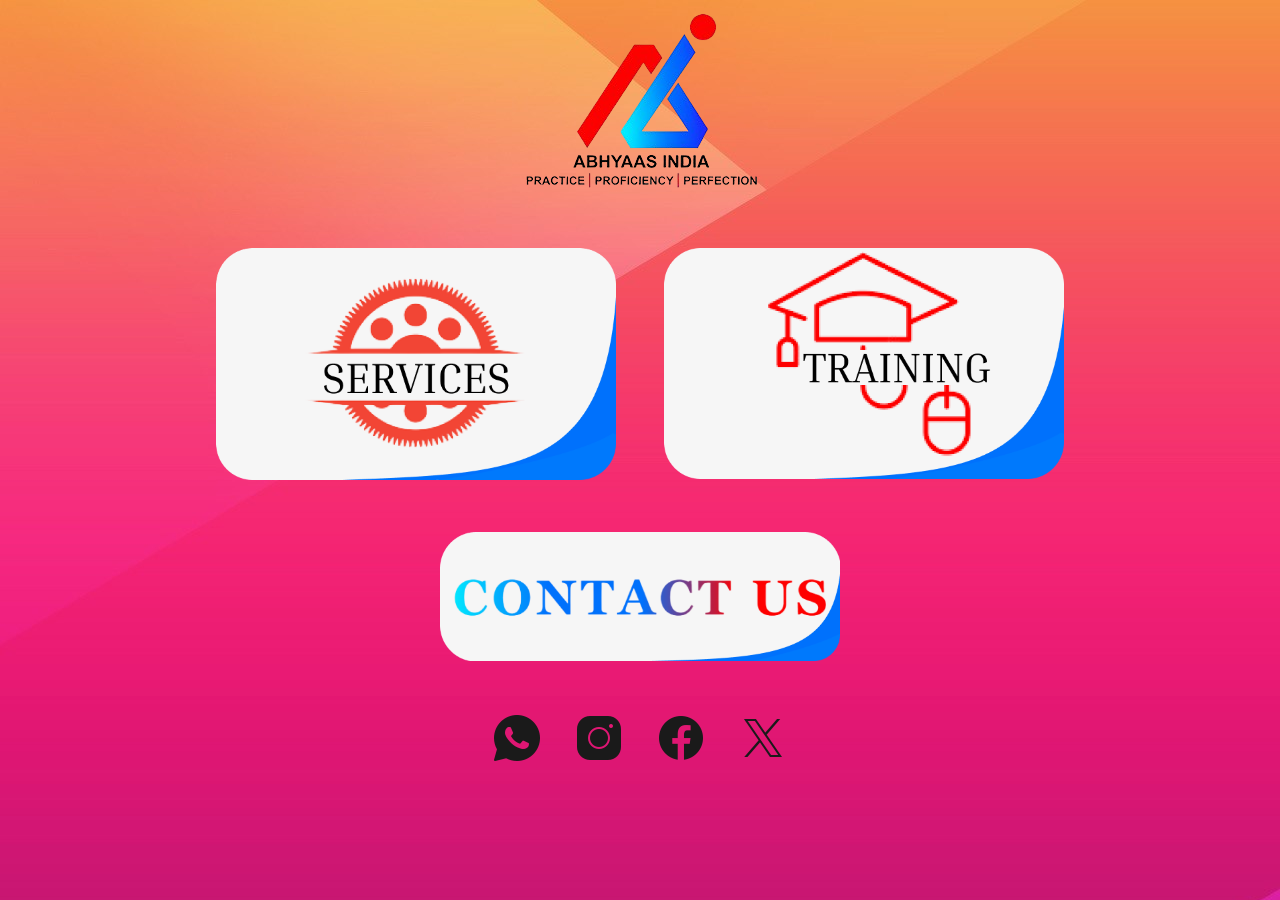
<file: index.html>
<!DOCTYPE html>
<html lang="en">
<head>
    <meta charset="UTF-8">
    <meta name="viewport" content="width=device-width, initial-scale=1.0">
    <title>AbhyaasIndia</title>
    <link rel="icon" href="resources/abhyaas_logo.png  ">
    <link rel="stylesheet" href="style_sheets/styles.css">
</head>
<body>
    <div id="main">
        <div id="row1">
            <a href="index.html"><img src="resources/abhyaas_logo.png" alt="" id="logo"></a>
        </div>
        <center>
            <div id="row2">
                <a href="services.html"><img src="resources/services_image.png" alt="" id="services_image"></a>
                <a href="training.html"><img src="resources/training_image.png" alt="" id="training_image"></a>
                <a href="contact.html"><img src="resources/contact_image.png" alt="" id="contact_image"></a>
            </div>
        </center>
        <div id="row3">
            <img src="resources/whatsapp_icon.png" alt="" id="icon1">
            <img src="resources/instagram_icon.png" alt="" id="icon2">
            <img src="resources/facebook_icon.png" alt="" id="icon3">
            <img src="resources/twitter_icon.png" alt="" id="icon4">
        </div>
    </div>
</body>
</html>

</body>
</html>
</file>
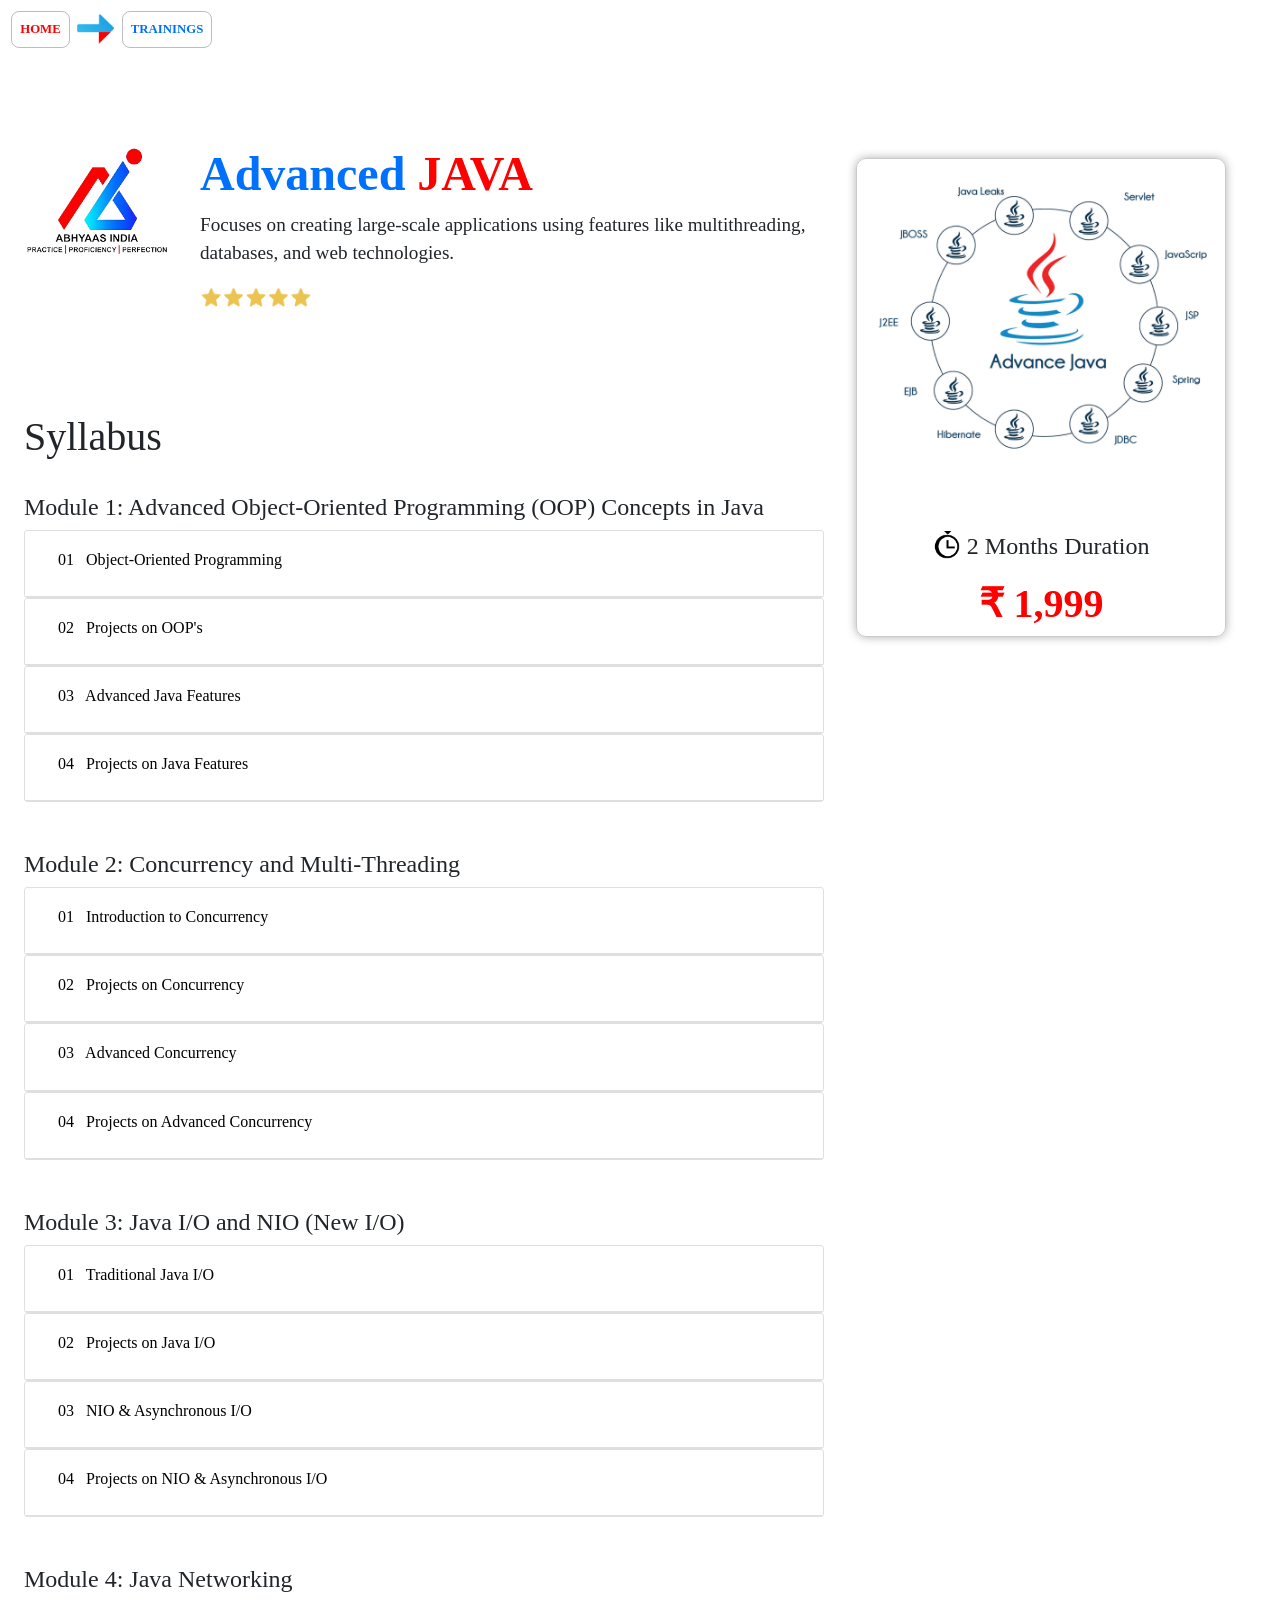
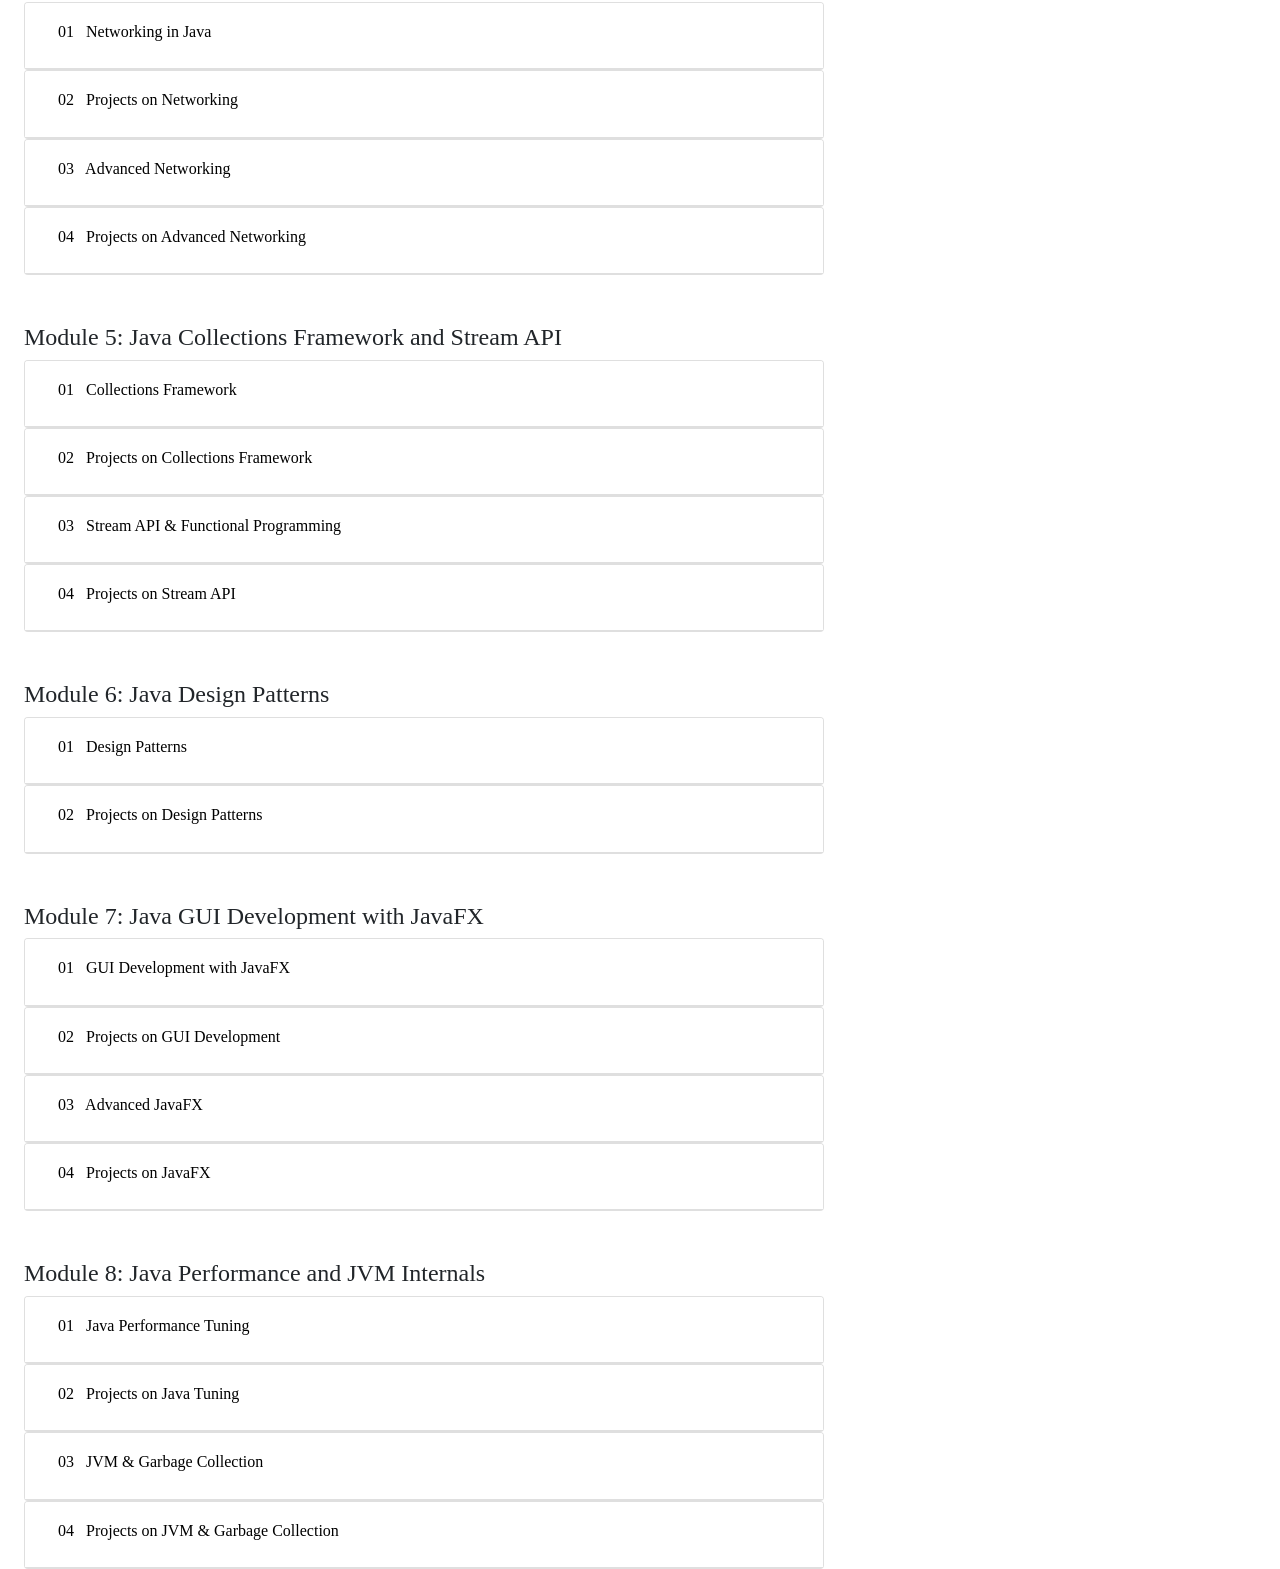
<file: advancejava.html>
<!DOCTYPE html>
<html lang="en">

<head>
    <meta charset="UTF-8">
    <meta name="viewport" content="width=device-width, initial-scale=1.0">
    <title>AbhyaasIndia Advanced JAVA</title>
    <link rel="icon" href="resources/abhyaas_logo.png  ">
    <link rel="stylesheet" href="style_sheets/advancejava.css">
    <link rel="stylesheet" href="https://cdn.jsdelivr.net/npm/bootstrap@4.0.0/dist/css/bootstrap.min.css"
        integrity="sha384-Gn5384xqQ1aoWXA+058RXPxPg6fy4IWvTNh0E263XmFcJlSAwiGgFAW/dAiS6JXm" crossorigin="anonymous">
</head>

<body id="container">

    <!-- Navigation -->
    <div id="jfs_navigation">
        <a href="index.html"><button id="back_to_home">HOME</button></a>
        <img src="resources/next_arrow 1.png" alt="" id="next_arrow">
        <a href="training.html"><button id="back_to_trainings">TRAININGS</button></a>
    </div>

    <hr>

    <!-- Advanced JAVA -->
    <div id="javafullstack">
        <div id="jfs_first">
            <div id="jfs_block1">
                <div>
                    <a href="index.html"><img src="resources/abhyaas_logo.png" alt="" id="abhyaasindia_logo"></a>
                </div>
                <div>
                    <h1 id="jfs_heading"><b>Advanced</b> <b id="bold">JAVA</b></h1>
                    <p id="quote"> Focuses on creating large-scale applications using features like multithreading,
                        databases, and web technologies.
                    </p>
                    <img src="resources/star_yellow.png" alt="" id="stars_red">
                </div>
            </div>

            <br><br>
            <center>
                <div id="jfs_second_disable">
                    <div id="price_block">
                        <img src="resources/advancejava_image 1.png" alt="" id="core_JAVA_image">
                    </div>
                    <div id="details">
                        <img src="resources/Timer.png" alt="" id="timer">
                        <p id="validity">2 Months Duration</p>
                        <h1 id="price"><b>₹ 1,999</b></h1>
                    </div>
                </div>
            </center>

            <div id="jfs_block2">
                <h1 id="heaidng_syllabus">Syllabus</h1>
                <div id="accordion">
                    <br>
                    <!-- Advanced JAVA - Module 1 -->
                    <div>
                        <h4>Module 1: Advanced Object-Oriented Programming
                            (OOP) Concepts in Java</h4>
                        <div id="button_syllabus" class="card">
                            <div class="card-header" id="headingOne">
                                <h5 class="mb-0">
                                    <button class="btn btn-link" data-toggle="collapse" data-target="#collapseOne"
                                        aria-expanded="true" aria-controls="collapseOne">
                                        <h4 id="syllabus_block1"> 01 &nbsp; Object-Oriented Programming</h4>
                                    </button>
                                </h5>
                            </div>

                            <div id="collapseOne" class="collapse" aria-labelledby="headingOne"
                                data-parent="#accordion">
                                <div class="card-body">
                                    <p id="syllabus_contents_list">Advanced inheritance (multiple inheritance through
                                        interfaces, abstract
                                        classes)</p>
                                    <p id="syllabus_contents_list">Inner classes, anonymous classes, and lambda
                                        expressions</p>
                                    <p id="syllabus_contents_list">Method overriding, dynamic method dispatch
                                    </p>
                                    <p id="syllabus_contents_list">Constructor chaining and initialization blocks</p>
                                    <p id="syllabus_contents_list">Final keyword and its use cases (final classes, final
                                        methods, final variables)
                                    </p>
                                </div>
                            </div>
                        </div>
                        <div id="button_syllabus" class="card">
                            <div class="card-header" id="headingTwo">
                                <h5 class="mb-0">
                                    <button class="btn btn-link collapsed" data-toggle="collapse"
                                        data-target="#collapseTwo" aria-expanded="false" aria-controls="collapseTwo">
                                        <h4 id="syllabus_block1"> 02 &nbsp; Projects on OOP's</h4>
                                    </button>
                                </h5>
                            </div>
                            <div id="collapseTwo" class="collapse" aria-labelledby="headingTwo"
                                data-parent="#accordion">
                                <div class="card-body">
                                    <p id="syllabus_contents_list"> Implementing polymorphism with interfaces and
                                        abstract classes
                                    </p>
                                    <p id="syllabus_contents_list">Practical examples using lambda expressions</p>
                                    <p id="syllabus_contents_list">Creating custom data structures using inner and
                                        anonymous classes</p>
                                </div>
                            </div>
                        </div>
                        <div id="button_syllabus" class="card">
                            <div class="card-header" id="headingThree">
                                <h5 class="mb-0">
                                    <button class="btn btn-link collapsed" data-toggle="collapse"
                                        data-target="#collapseThree" aria-expanded="false"
                                        aria-controls="collapseThree">
                                        <h4 id="syllabus_block1"> 03 &nbsp; Advanced Java Features</h4>
                                    </button>
                                </h5>
                            </div>
                            <div id="collapseThree" class="collapse" aria-labelledby="headingThree"
                                data-parent="#accordion">
                                <div class="card-body">
                                    <p id="syllabus_contents_list">Generics and type bounds</p>
                                    <p id="syllabus_contents_list">Wildcards in generics</p>
                                    <p id="syllabus_contents_list"> Enums and EnumMap </p>
                                    <p id="syllabus_contents_list"> Varargs (variable-length arguments)</p>
                                    <p id="syllabus_contents_list">Annotations and Reflection API </p>
                                </div>
                            </div>
                        </div>
                        <div id="button_syllabus" class="card">
                            <div class="card-header" id="headingFour">
                                <h5 class="mb-0">
                                    <button class="btn btn-link collapsed" data-toggle="collapse"
                                        data-target="#collapseFour" aria-expanded="false" aria-controls="collapseFour">
                                        <h4 id="syllabus_block1"> 04 &nbsp; Projects on Java Features</h4>
                                    </button>
                                </h5>
                            </div>
                            <div id="collapseFour" class="collapse" aria-labelledby="headingFour"
                                data-parent="#accordion">
                                <div class="card-body">
                                    <p id="syllabus_contents_list"> Implementing generic methods and classes</p>
                                    <p id="syllabus_contents_list"> Using annotations for metadata-driven development
                                    </p>
                                    <p id="syllabus_contents_list"> Reflection-based tasks (e.g., inspecting class
                                        details at runtime) </p>

                                </div>
                            </div>
                        </div>

                    </div>

                    <br><br>

                    <!-- Advanced JAVA - Module 2 -->
                    <div>
                        <h4>Module 2: Concurrency and Multi-Threading</h4>
                        <div id="button_syllabus" class="card">
                            <div class="card-header" id="headingTenth">
                                <h5 class="mb-0">
                                    <button class="btn btn-link" data-toggle="collapse" data-target="#collapseTenth"
                                        aria-expanded="true" aria-controls="collapseTenth">
                                        <h4 id="syllabus_block1"> 01 &nbsp; Introduction to Concurrency</h4>
                                    </button>
                                </h5>
                            </div>

                            <div id="collapseTenth" class="collapse" aria-labelledby="headingTenth"
                                data-parent="#accordion">
                                <div class="card-body">
                                    <p id="syllabus_contents_list">Basics of multi-threading in Java</p>
                                    <p id="syllabus_contents_list">Thread lifecycle and thread states</p>
                                    <p id="syllabus_contents_list">Creating threads using Thread class and Runnable
                                        interface</p>
                                    <p id="syllabus_contents_list">Thread synchronization and race conditions </p>
                                    <p id="syllabus_contents_list">Executors framework and thread pools</p>
                                </div>
                            </div>
                        </div>
                        <div id="button_syllabus" class="card">
                            <div class="card-header" id="headingEleventh">
                                <h5 class="mb-0">
                                    <button class="btn btn-link collapsed" data-toggle="collapse"
                                        data-target="#collapseEleventh" aria-expanded="false"
                                        aria-controls="collapseEleventh">
                                        <h4 id="syllabus_block1"> 02 &nbsp; Projects on Concurrency</h4>
                                    </button>
                                </h5>
                            </div>
                            <div id="collapseEleventh" class="collapse" aria-labelledby="headingEleventh"
                                data-parent="#accordion">
                                <div class="card-body">
                                    <p id="syllabus_contents_list">Implementing multithreaded applications using Thread
                                        and Runnable</p>
                                    <p id="syllabus_contents_list">Demonstrating thread synchronization to avoid race
                                        conditions </p>
                                    <p id="syllabus_contents_list">Using ExecutorService to manage a pool of threads</p>
                                </div>
                            </div>
                        </div>
                        <div id="button_syllabus" class="card">
                            <div class="card-header" id="headingTwelfth">
                                <h5 class="mb-0">
                                    <button class="btn btn-link collapsed" data-toggle="collapse"
                                        data-target="#collapseTwelfth" aria-expanded="false"
                                        aria-controls="collapseTwelfth">
                                        <h4 id="syllabus_block1"> 03 &nbsp; Advanced Concurrency</h4>
                                    </button>
                                </h5>
                            </div>
                            <div id="collapseTwelfth" class="collapse" aria-labelledby="headingTwelfth"
                                data-parent="#accordion">
                                <div class="card-body">
                                    <p id="syllabus_contents_list">volatile keyword and memory visibility</p>
                                    <p id="syllabus_contents_list">Locks and ReentrantLock</p>
                                    <p id="syllabus_contents_list">Deadlock, starvation, and livelock</p>
                                    <p id="syllabus_contents_list">Concurrent collections (ConcurrentHashMap,
                                        CopyOnWriteArrayList)</p>
                                    <p id="syllabus_contents_list">Fork/Join framework for parallelism</p>
                                </div>
                            </div>
                        </div>
                        <div id="button_syllabus" class="card">
                            <div class="card-header" id="headingTirteenth">
                                <h5 class="mb-0">
                                    <button class="btn btn-link collapsed" data-toggle="collapse"
                                        data-target="#collapseTirteenth" aria-expanded="false"
                                        aria-controls="collapseTirteenth">
                                        <h4 id="syllabus_block1"> 04 &nbsp; Projects on Advanced Concurrency</h4>
                                    </button>
                                </h5>
                            </div>
                            <div id="collapseTirteenth" class="collapse" aria-labelledby="headingTirteenth"
                                data-parent="#accordion">
                                <div class="card-body">
                                    <p id="syllabus_contents_list">Implementing thread-safe collections and custom locks
                                    </p>
                                    <p id="syllabus_contents_list"> Solving deadlock and concurrency issues using
                                        practical examples</p>
                                    <p id="syllabus_contents_list">Parallel computation using Fork/Join framework</p>

                                </div>
                            </div>
                        </div>
                    </div>

                    <br><br>
                    <!-- Advanced JAVA - Module 3 -->
                    <div>
                        <h4>Module 3: Java I/O and NIO (New I/O) </h4>
                        <div id="button_syllabus" class="card">
                            <div class="card-header" id="headingFourteenth">
                                <h5 class="mb-0">
                                    <button class="btn btn-link collapsed" data-toggle="collapse"
                                        data-target="#collapseFourteenth" aria-expanded="false"
                                        aria-controls="collapseFourteenth">
                                        <h4 id="syllabus_block1"> 01 &nbsp; Traditional Java I/O</h4>
                                    </button>
                                </h5>
                            </div>
                            <div id="collapseFourteenth" class="collapse" aria-labelledby="headingFourteenth"
                                data-parent="#accordion">
                                <div class="card-body">
                                    <p id="syllabus_contents_list"> File handling using File, FileReader, FileWriter,
                                        BufferedReader, and
                                        BufferedWriter
                                    </p>
                                    <p id="syllabus_contents_list"> Serialization and deserialization</p>
                                    <p id="syllabus_contents_list"> Object streams and externalizable interface</p>
                                </div>
                            </div>
                        </div>
                        <div id="button_syllabus" class="card">
                            <div class="card-header" id="headingFifteenth">
                                <h5 class="mb-0">
                                    <button class="btn btn-link collapsed" data-toggle="collapse"
                                        data-target="#collapseFifteenth" aria-expanded="false"
                                        aria-controls="collapseFifteenth">
                                        <h4 id="syllabus_block1"> 02 &nbsp; Projects on Java I/O</h4>
                                    </button>
                                </h5>
                            </div>
                            <div id="collapseFifteenth" class="collapse" aria-labelledby="headingFifteenth"
                                data-parent="#accordion">
                                <div class="card-body">
                                    <p id="syllabus_contents_list">File manipulation (read, write, append) with proper
                                        exception handling
                                    </p>
                                    <p id="syllabus_contents_list">Creating and reading serialized objects</p>
                                </div>
                            </div>
                        </div>
                        <div id="button_syllabus" class="card">
                            <div class="card-header" id="headingSixteenth">
                                <h5 class="mb-0">
                                    <button class="btn btn-link collapsed" data-toggle="collapse"
                                        data-target="#collapseSixteenth" aria-expanded="false"
                                        aria-controls="collapseSixteenth">
                                        <h4 id="syllabus_block1"> 03 &nbsp; NIO & Asynchronous I/O</h4>
                                    </button>
                                </h5>
                            </div>
                            <div id="collapseSixteenth" class="collapse" aria-labelledby="headingSixteenth"
                                data-parent="#accordion">
                                <div class="card-body">
                                    <p id="syllabus_contents_list">Introduction to NIO (Java 7 and beyond)</p>
                                    <p id="syllabus_contents_list"> FileChannels, ByteBuffers, and MappedByteBuffers</p>
                                    <p id="syllabus_contents_list">NIO Selector for non-blocking I/O</p>
                                    <p id="syllabus_contents_list">Asynchronous I/O (Java NIO 2.0 and
                                        AsynchronousFileChannel) </p>
                                    <p id="syllabus_contents_list">Path and Files API for working with file systems</p>
                                </div>
                            </div>
                        </div>
                        <div id="button_syllabus" class="card">
                            <div class="card-header" id="headingSeventeenth">
                                <h5 class="mb-0">
                                    <button class="btn btn-link collapsed" data-toggle="collapse"
                                        data-target="#collapseSeventeenth" aria-expanded="false"
                                        aria-controls="collapseSeventeenth">
                                        <h4 id="syllabus_block1"> 04 &nbsp; Projects on NIO & Asynchronous I/O</h4>
                                    </button>
                                </h5>
                            </div>
                            <div id="collapseSeventeenth" class="collapse" aria-labelledby="headingSeventeenth"
                                data-parent="#accordion">
                                <div class="card-body">
                                    <p id="syllabus_contents_list">Implementing non-blocking I/O using Selectors and
                                        Channels</p>
                                    <p id="syllabus_contents_list">Writing asynchronous file operations </p>
                                </div>
                            </div>
                        </div>
                    </div>

                    <br><br>

                    <!-- Advanced JAVA - Module 4 -->
                    <div>
                        <h4>Module 4: Java Networking</h4>
                        <div id="button_syllabus" class="card">
                            <div class="card-header" id="headingEighteenth">
                                <h5 class="mb-0">
                                    <button class="btn btn-link collapsed" data-toggle="collapse"
                                        data-target="#collapseEighteenth" aria-expanded="false"
                                        aria-controls="collapseEighteenth">
                                        <h4 id="syllabus_block1"> 01 &nbsp; Networking in Java</h4>
                                    </button>
                                </h5>
                            </div>
                            <div id="collapseEighteenth" class="collapse" aria-labelledby="headingEighteenth"
                                data-parent="#accordion">
                                <div class="card-body">
                                    <p id="syllabus_contents_list">Introduction to Java networking (sockets, TCP/IP,
                                        UDP) </p>
                                    <p id="syllabus_contents_list">Creating a basic client-server application </p>
                                    <p id="syllabus_contents_list">URL handling and HTTP communication </p>
                                    <p id="syllabus_contents_list">Working with URLConnection, HttpURLConnection </p>
                                    <p id="syllabus_contents_list">Multithreaded server design </p>
                                </div>
                            </div>
                        </div>
                        <div id="button_syllabus" class="card">
                            <div class="card-header" id="headingNineteenth">
                                <h5 class="mb-0">
                                    <button class="btn btn-link collapsed" data-toggle="collapse"
                                        data-target="#collapseNineteenth" aria-expanded="false"
                                        aria-controls="collapseNineteenth">
                                        <h4 id="syllabus_block1"> 02 &nbsp; Projects on Networking</h4>
                                    </button>
                                </h5>
                            </div>
                            <div id="collapseNineteenth" class="collapse" aria-labelledby="headingNineteenth"
                                data-parent="#accordion">
                                <div class="card-body">
                                    <p id="syllabus_contents_list">Implementing a simple client-server communication
                                        using TCP sockets </p>
                                    <p id="syllabus_contents_list">Building a basic web scraper using URLConnection and
                                        HTTP methods </p>
                                    <p id="syllabus_contents_list">Developing a multi-threaded server application </p>
                                </div>
                            </div>
                        </div>
                        <div id="button_syllabus" class="card">
                            <div class="card-header" id="headingTwentyfirst">
                                <h5 class="mb-0">
                                    <button class="btn btn-link collapsed" data-toggle="collapse"
                                        data-target="#collapseTwentyfirst" aria-expanded="false"
                                        aria-controls="collapseTwentyfirst">
                                        <h4 id="syllabus_block1"> 03 &nbsp; Advanced Networking</h4>
                                    </button>
                                </h5>
                            </div>
                            <div id="collapseTwentyfirst" class="collapse" aria-labelledby="headingTwentyfirst"
                                data-parent="#accordion">
                                <div class="card-body">
                                    <p id="syllabus_contents_list">Java RMI (Remote Method Invocation) </p>
                                    <p id="syllabus_contents_list">WebSockets and their use in real-time applications
                                    </p>
                                    <p id="syllabus_contents_list">RESTful Web Services (JAX-RS, Spring Boot
                                        integration) </p>
                                    <p id="syllabus_contents_list">Secure Socket Layer (SSL) and encryption with Java
                                    </p>
                                </div>
                            </div>
                        </div>
                        <div id="button_syllabus" class="card">
                            <div class="card-header" id="headingTwentysecond">
                                <h5 class="mb-0">
                                    <button class="btn btn-link collapsed" data-toggle="collapse"
                                        data-target="#collapseTwentysecond" aria-expanded="false"
                                        aria-controls="collapseTwentysecond">
                                        <h4 id="syllabus_block1"> 04 &nbsp; Projects on Advanced Networking</h4>
                                    </button>
                                </h5>
                            </div>
                            <div id="collapseTwentysecond" class="collapse" aria-labelledby="headingTwentysecond"
                                data-parent="#accordion">
                                <div class="card-body">
                                    <p id="syllabus_contents_list">Developing a simple RMI-based application </p>
                                    <p id="syllabus_contents_list">Creating a WebSocket-based chat application </p>
                                    <p id="syllabus_contents_list">Building and testing a RESTful API in Java </p>
                                </div>
                            </div>
                        </div>
                    </div>

                    <br><br>

                    <!-- Advanced JAVA - Module 5 -->
                    <div>
                        <h4>Module 5: Java Collections Framework and Stream API </h4>
                        <div id="button_syllabus" class="card">
                            <div class="card-header" id="headingTwentythird">
                                <h5 class="mb-0">
                                    <button class="btn btn-link collapsed" data-toggle="collapse"
                                        data-target="#collapseTwentythird" aria-expanded="false"
                                        aria-controls="collapseTwentythird">
                                        <h4 id="syllabus_block1"> 01 &nbsp; Collections Framework</h4>
                                    </button>
                                </h5>
                            </div>
                            <div id="collapseTwentythird" class="collapse" aria-labelledby="headingTwentythird"
                                data-parent="#accordion">
                                <div class="card-body">
                                    <p id="syllabus_contents_list">Overview of the Java Collections Framework </p>
                                    <p id="syllabus_contents_list">Lists, Sets, Maps, and Queues in detail </p>
                                    <p id="syllabus_contents_list">Comparison and performance characteristics of
                                        different collection types</p>
                                    <p id="syllabus_contents_list">Custom collections and understanding Comparable and
                                        Comparator </p>
                                </div>
                            </div>
                        </div>
                        <div id="button_syllabus" class="card">
                            <div class="card-header" id="headingTwentyfourth">
                                <h5 class="mb-0">
                                    <button class="btn btn-link collapsed" data-toggle="collapse"
                                        data-target="#collapseTwentyfourth" aria-expanded="false"
                                        aria-controls="collapseTwentyfourth">
                                        <h4 id="syllabus_block1"> 02 &nbsp; Projects on Collections Framework</h4>
                                    </button>
                                </h5>
                            </div>
                            <div id="collapseTwentyfourth" class="collapse" aria-labelledby="headingTwentyfourth"
                                data-parent="#accordion">
                                <div class="card-body">
                                    <p id="syllabus_contents_list">Implementing custom collections </p>
                                    <p id="syllabus_contents_list">Performance benchmarking of different collection
                                        types </p>
                                </div>
                            </div>
                        </div>
                        <div id="button_syllabus" class="card">
                            <div class="card-header" id="headingTwentyfifth">
                                <h5 class="mb-0">
                                    <button class="btn btn-link collapsed" data-toggle="collapse"
                                        data-target="#collapseTwentyfifth" aria-expanded="false"
                                        aria-controls="collapseTwentyfifth">
                                        <h4 id="syllabus_block1"> 03 &nbsp; Stream API & Functional Programming</h4>
                                    </button>
                                </h5>
                            </div>
                            <div id="collapseTwentyfifth" class="collapse" aria-labelledby="headingTwentyfifth"
                                data-parent="#accordion">
                                <div class="card-body">
                                    <p id="syllabus_contents_list">Introduction to Java 8 Stream API</p>
                                    <p id="syllabus_contents_list">Stream operations: filter, map, reduce, forEach, etc.
                                    </p>
                                    <p id="syllabus_contents_list">Parallel streams and performance considerations </p>
                                    <p id="syllabus_contents_list">Optional class and its usage in avoiding
                                        NullPointerException </p>
                                    <p id="syllabus_contents_list">Functional interfaces and method references </p>
                                </div>
                            </div>
                        </div>
                        <div id="button_syllabus" class="card">
                            <div class="card-header" id="headingTwentysixth">
                                <h5 class="mb-0">
                                    <button class="btn btn-link collapsed" data-toggle="collapse"
                                        data-target="#collapseTwentysixth" aria-expanded="false"
                                        aria-controls="collapseTwentysixth">
                                        <h4 id="syllabus_block1"> 04 &nbsp; Projects on Stream API</h4>
                                    </button>
                                </h5>
                            </div>
                            <div id="collapseTwentysixth" class="collapse" aria-labelledby="headingTwentysixth"
                                data-parent="#accordion">
                                <div class="card-body">
                                    <p id="syllabus_contents_list">Using Stream API to process collections and files</p>
                                    <p id="syllabus_contents_list">Implementing parallel streams to process large
                                        datasets </p>
                                </div>
                            </div>
                        </div>
                    </div>

                    <br><br>

                    <!-- Advanced JAVA - Module 6 -->
                    <div>
                        <h4>Module 6: Java Design Patterns</h4>
                        <div id="button_syllabus" class="card">
                            <div class="card-header" id="headingTwentyseventh">
                                <h5 class="mb-0">
                                    <button class="btn btn-link collapsed" data-toggle="collapse"
                                        data-target="#collapseTwentyseventh" aria-expanded="false"
                                        aria-controls="collapseTwentyseventh">
                                        <h4 id="syllabus_block1"> 01 &nbsp; Design Patterns </h4>
                                    </button>
                                </h5>
                            </div>
                            <div id="collapseTwentyseventh" class="collapse" aria-labelledby="headingTwentyseventh"
                                data-parent="#accordion">
                                <div class="card-body">
                                    <p id="syllabus_contents_list">Overview of design patterns in Java</p>
                                    <p id="syllabus_contents_list">Creational patterns: Singleton, Factory Method,
                                        Abstract Factory, Builder </p>
                                    <p id="syllabus_contents_list">Structural patterns: Adapter, Decorator, Proxy,
                                        Composite </p>
                                    <p id="syllabus_contents_list">Behavioral patterns: Strategy, Observer, Command,
                                        Template Method </p>
                                </div>
                            </div>
                        </div>
                        <div id="button_syllabus" class="card">
                            <div class="card-header" id="headingTwentyeighth">
                                <h5 class="mb-0">
                                    <button class="btn btn-link collapsed" data-toggle="collapse"
                                        data-target="#collapseTwentyeighth" aria-expanded="false"
                                        aria-controls="collapseTwentyeighth">
                                        <h4 id="syllabus_block1"> 02 &nbsp; Projects on Design Patterns
                                        </h4>
                                    </button>
                                </h5>
                            </div>
                            <div id="collapseTwentyeighth" class="collapse" aria-labelledby="headingTwentyeighth"
                                data-parent="#accordion">
                                <div class="card-body">
                                    <p id="syllabus_contents_list">Implementing various design patterns in real-world
                                        applications </p>
                                    <p id="syllabus_contents_list">Refactoring code to follow design pattern principles
                                    </p>
                                </div>
                            </div>
                        </div>
                    </div>

                    <br><br>

                    <!-- Advanced JAVA - Module 7 -->
                    <div>
                        <h4>Module 7: Java GUI Development with JavaFX</h4>
                        <div id="button_syllabus" class="card">
                            <div class="card-header" id="headingTwentynineth">
                                <h5 class="mb-0">
                                    <button class="btn btn-link collapsed" data-toggle="collapse"
                                        data-target="#collapseTwentynineth" aria-expanded="false"
                                        aria-controls="collapseTwentynineth">
                                        <h4 id="syllabus_block1"> 01 &nbsp; GUI Development with JavaFX </h4>
                                    </button>
                                </h5>
                            </div>
                            <div id="collapseTwentynineth" class="collapse" aria-labelledby="headingTwentynineth"
                                data-parent="#accordion">
                                <div class="card-body">
                                    <p id="syllabus_contents_list">Introduction to JavaFX and its components </p>
                                    <p id="syllabus_contents_list">SceneGraph, stages, and scenes</p>
                                    <p id="syllabus_contents_list">Event handling in JavaFX</p>
                                    <p id="syllabus_contents_list">JavaFX layout managers: VBox, HBox, GridPane, etc.
                                    </p>
                                    <p id="syllabus_contents_list">JavaFX controls: Buttons, TextFields, ComboBoxes,
                                        Tables</p>
                                </div>
                            </div>
                        </div>
                        <div id="button_syllabus" class="card">
                            <div class="card-header" id="headingThirtyfirst">
                                <h5 class="mb-0">
                                    <button class="btn btn-link collapsed" data-toggle="collapse"
                                        data-target="#collapseThirtyfirst" aria-expanded="false"
                                        aria-controls="collapseThirtyfirst">
                                        <h4 id="syllabus_block1"> 02 &nbsp; Projects on GUI Development</h4>
                                    </button>
                                </h5>
                            </div>
                            <div id="collapseThirtyfirst" class="collapse" aria-labelledby="headingThirtyfirst"
                                data-parent="#accordion">
                                <div class="card-body">
                                    <p id="syllabus_contents_list">Building a basic desktop application with JavaFX </p>
                                    <p id="syllabus_contents_list">Event-driven programming with JavaFX (handling user
                                        interactions)</p>
                                </div>
                            </div>
                        </div>
                        <div id="button_syllabus" class="card">
                            <div class="card-header" id="headingThirtysecond">
                                <h5 class="mb-0">
                                    <button class="btn btn-link collapsed" data-toggle="collapse"
                                        data-target="#collapseThirtysecond" aria-expanded="false"
                                        aria-controls="collapseThirtysecond">
                                        <h4 id="syllabus_block1"> 03 &nbsp; Advanced JavaFX </h4>
                                    </button>
                                </h5>
                            </div>
                            <div id="collapseThirtysecond" class="collapse" aria-labelledby="headingThirtysecond"
                                data-parent="#accordion">
                                <div class="card-body">
                                    <p id="syllabus_contents_list">JavaFX animations and effects </p>
                                    <p id="syllabus_contents_list">Binding properties in JavaFX</p>
                                    <p id="syllabus_contents_list">Building custom controls</p>
                                    <p id="syllabus_contents_list">JavaFX integration with databases (JDBC, JavaFX Data
                                        Binding) </p>
                                </div>
                            </div>
                        </div>
                        <div id="button_syllabus" class="card">
                            <div class="card-header" id="headingThirtythird">
                                <h5 class="mb-0">
                                    <button class="btn btn-link collapsed" data-toggle="collapse"
                                        data-target="#collapseThirtythird" aria-expanded="false"
                                        aria-controls="collapseThirtythird">
                                        <h4 id="syllabus_block1"> 04 &nbsp; Projects on JavaFX </h4>
                                    </button>
                                </h5>
                            </div>
                            <div id="collapseThirtythird" class="collapse" aria-labelledby="headingThirtythird"
                                data-parent="#accordion">
                                <div class="card-body">
                                    <p id="syllabus_contents_list">Creating a dynamic application with animations and
                                        effects </p>
                                    <p id="syllabus_contents_list">Integrating a JavaFX application with a database</p>
                                </div>
                            </div>
                        </div>
                    </div>

                    <br><br>

                    <!-- Advanced JAVA - Module 8 -->
                    <div>
                        <h4>Module 8: Java Performance and JVM Internals</h4>
                        <div id="button_syllabus" class="card">
                            <div class="card-header" id="headingThirtyfourth">
                                <h5 class="mb-0">
                                    <button class="btn btn-link collapsed" data-toggle="collapse"
                                        data-target="#collapseThirtyfourth" aria-expanded="false"
                                        aria-controls="collapseThirtyfourth">
                                        <h4 id="syllabus_block1"> 01 &nbsp; Java Performance Tuning </h4>
                                    </button>
                                </h5>
                            </div>
                            <div id="collapseThirtyfourth" class="collapse" aria-labelledby="headingThirtyfourth"
                                data-parent="#accordion">
                                <div class="card-body">
                                    <p id="syllabus_contents_list">JVM internals: ClassLoader, Memory Model, Garbage
                                        Collection </p>
                                    <p id="syllabus_contents_list">Memory management in Java (Heap, Stack, Metaspace)
                                    </p>
                                    <p id="syllabus_contents_list">Profiling tools: JVisualVM, JConsole </p>
                                    <p id="syllabus_contents_list">JVM options for performance optimization </p>
                                </div>
                            </div>
                        </div>
                        <div id="button_syllabus" class="card">
                            <div class="card-header" id="headingThirtyfifth">
                                <h5 class="mb-0">
                                    <button class="btn btn-link collapsed" data-toggle="collapse"
                                        data-target="#collapseThirtyfifth" aria-expanded="false"
                                        aria-controls="collapseThirtyfifth">
                                        <h4 id="syllabus_block1"> 02 &nbsp; Projects on Java Tuning </h4>
                                    </button>
                                </h5>
                            </div>
                            <div id="collapseThirtyfifth" class="collapse" aria-labelledby="headingThirtyfifth"
                                data-parent="#accordion">
                                <div class="card-body">
                                    <p id="syllabus_contents_list">Profiling and analyzing Java applications </p>
                                    <p id="syllabus_contents_list">Optimizing a Java application based on performance
                                        profiling </p>
                                </div>
                            </div>
                        </div>
                        <div id="button_syllabus" class="card">
                            <div class="card-header" id="headingThirtysixth">
                                <h5 class="mb-0">
                                    <button class="btn btn-link collapsed" data-toggle="collapse"
                                        data-target="#collapseThirtysixth" aria-expanded="false"
                                        aria-controls="collapseThirtysixth">
                                        <h4 id="syllabus_block1"> 03 &nbsp; JVM & Garbage Collection </h4>
                                    </button>
                                </h5>
                            </div>
                            <div id="collapseThirtysixth" class="collapse" aria-labelledby="headingThirtysixth"
                                data-parent="#accordion">
                                <div class="card-body">
                                    <p id="syllabus_contents_list">Understanding Garbage Collection algorithms
                                        (Mark-Sweep, G1, CMS)</p>
                                    <p id="syllabus_contents_list">Memory leaks and how to detect them </p>
                                    <p id="syllabus_contents_list">JVM tuning and configuration for production
                                        environments </p>
                                    <p id="syllabus_contents_list">Just-in-Time (JIT) compilation and its impact on
                                        performance </p>
                                </div>
                            </div>
                        </div>
                        <div id="button_syllabus" class="card">
                            <div class="card-header" id="headingThirtyseventh">
                                <h5 class="mb-0">
                                    <button class="btn btn-link collapsed" data-toggle="collapse"
                                        data-target="#collapseThirtyseventh" aria-expanded="false"
                                        aria-controls="collapseThirtyseventh">
                                        <h4 id="syllabus_block1"> 04 &nbsp; Projects on JVM & Garbage Collection </h4>
                                    </button>
                                </h5>
                            </div>
                            <div id="collapseThirtyseventh" class="collapse" aria-labelledby="headingThirtyseventh"
                                data-parent="#accordion">
                                <div class="card-body">
                                    <p id="syllabus_contents_list">Analyzing JVM garbage collection logs</p>
                                    <p id="syllabus_contents_list">Tuning garbage collection for performance
                                        improvements </p>
                                </div>
                            </div>
                        </div>
                    </div>
                </div>
            </div>
        </div>


        <!-- Price Block -->

        <div id="jfs_second">
            <div id="position_fixed">
                <div id="price_block">
                    <img src="resources/advancejava_image 1.png" alt="" id="core_JAVA_image">
                </div>
                <div id="details">
                    <img src="resources/Timer.png" alt="" id="timer">
                    <p id="validity">2 Months Duration</p>
                    <h1 id="price"><b>₹ 1,999</b></h1>
                </div>
            </div>
        </div>
    </div>



    <script src="/scripts/corejava.js"></script>


    <script src="https://code.jquery.com/jquery-3.2.1.slim.min.js"
        integrity="sha384-KJ3o2DKtIkvYIK3UENzmM7KCkRr/rE9/Qpg6aAZGJwFDMVNA/GpGFF93hXpG5KkN"
        crossorigin="anonymous"></script>
    <script src="https://cdn.jsdelivr.net/npm/popper.js@1.12.9/dist/umd/popper.min.js"
        integrity="sha384-ApNbgh9B+Y1QKtv3Rn7W3mgPxhU9K/ScQsAP7hUibX39j7fakFPskvXusvfa0b4Q"
        crossorigin="anonymous"></script>
    <script src="https://cdn.jsdelivr.net/npm/bootstrap@4.0.0/dist/js/bootstrap.min.js"
        integrity="sha384-JZR6Spejh4U02d8jOt6vLEHfe/JQGiRRSQQxSfFWpi1MquVdAyjUar5+76PVCmYl"
        crossorigin="anonymous"></script>

</body>

</html>
</file>
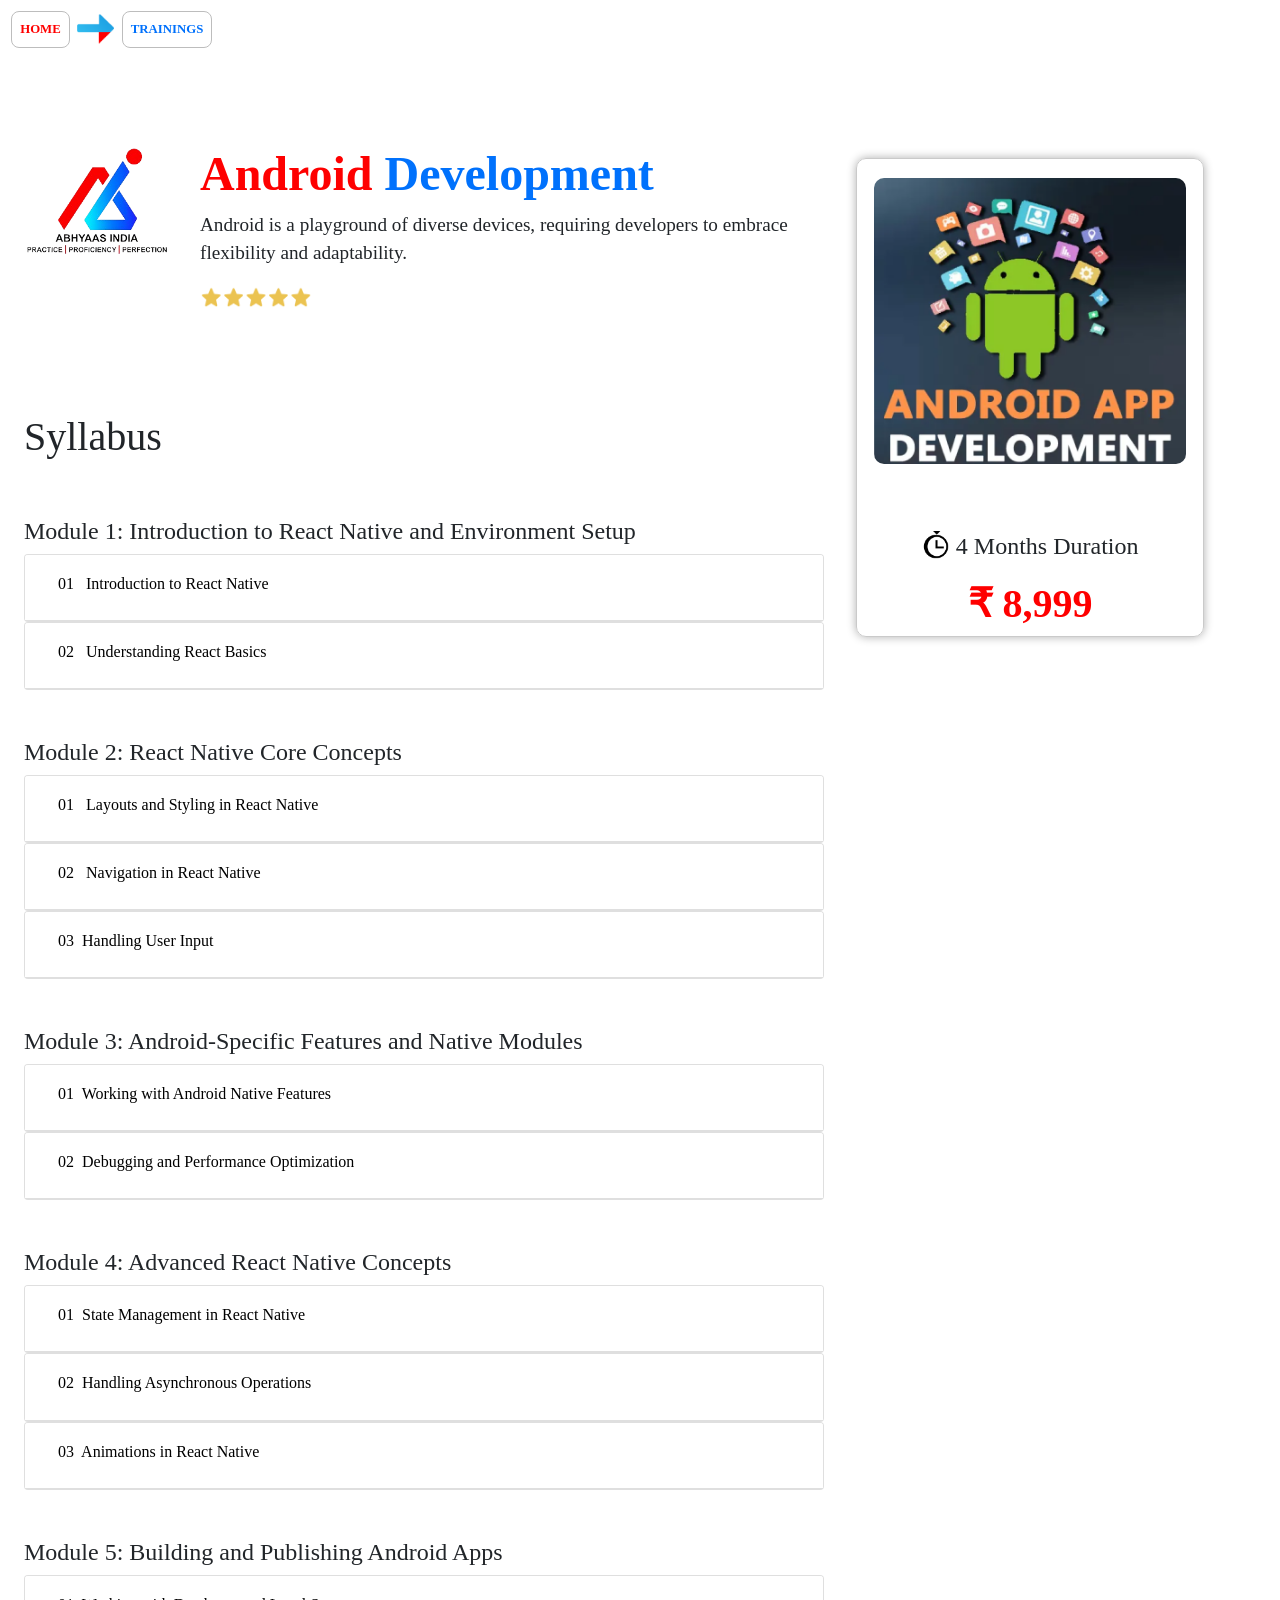
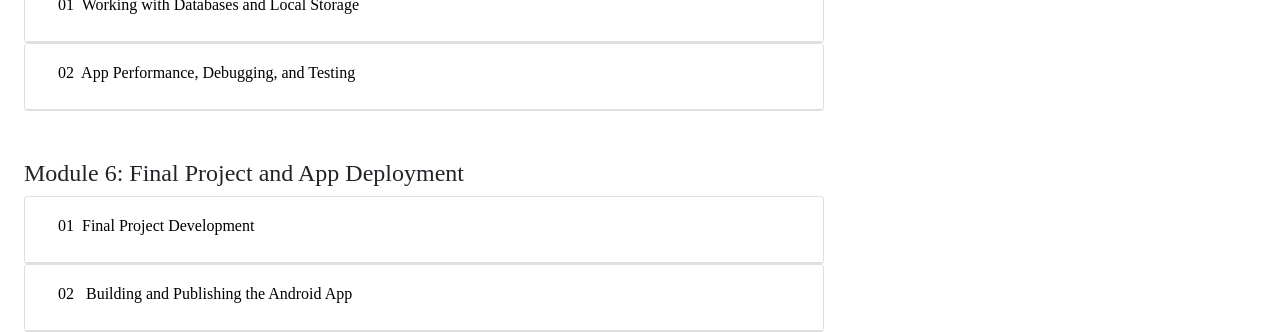
<file: androiddevelopment.html>
<!DOCTYPE html>
<html lang="en">

<head>
    <meta charset="UTF-8">
    <meta name="viewport" content="width=device-width, initial-scale=1.0">
    <title>AbhyaasIndia Android Development</title>
    <link rel="icon" href="resources/abhyaas_logo.png  ">
    <link rel="stylesheet" href="style_sheets/androiddevelopment.css">
    <link rel="stylesheet" href="https://cdn.jsdelivr.net/npm/bootstrap@4.0.0/dist/css/bootstrap.min.css"
        integrity="sha384-Gn5384xqQ1aoWXA+058RXPxPg6fy4IWvTNh0E263XmFcJlSAwiGgFAW/dAiS6JXm" crossorigin="anonymous">
</head>

<body id="container">

    <!-- Navigation -->
    <div id="jfs_navigation">
        <a href="index.html"><button id="back_to_home">HOME</button></a>
        <img src="resources/next_arrow 1.png" alt="" id="next_arrow">
        <a href="training.html"><button id="back_to_trainings">TRAININGS</button></a>
    </div>

    <hr>

    <!-- Android Development -->
    <div id="javafullstack">
        <div id="jfs_first">
            <div id="jfs_block1">
                <div>
                    <a href="index.html"><img src="resources/abhyaas_logo.png" alt="" id="abhyaasindia_logo"></a>
                </div>
                <div>
                    <h1 id="jfs_heading"><b>Android</b> <b id="bold">Development</b></h1>
                    <p id="quote"> Android is a playground of diverse devices, requiring developers to embrace flexibility and adaptability.
                    </p>
                    <img src="resources/star_yellow.png" alt="" id="stars_red">
                </div>
            </div>

            <br><br>
            <center>
                <div id="jfs_second_disable">
                    <div id="price_block">
                        <img src="resources/androiddevelopement_image.png" alt="" id="core_JAVA_image">
                    </div>
                    <div id="details">
                        <img src="resources/Timer.png" alt="" id="timer">
                        <p id="validity">4 Months Duration</p>
                        <h1 id="price"><b>₹ 8,999</b></h1>
                    </div>
                </div>
            </center>

            <div id="jfs_block2">
                <h1 id="heaidng_syllabus">Syllabus</h1>
                <div id="accordion">
                    <br><br>
                    <!-- Android Development - Module 1 -->
                    <div>
                        <h4> Module 1: Introduction to React Native and Environment Setup</h4>
                        <div id="button_syllabus" class="card">
                            <div class="card-header" id="headingOne">
                                <h5 class="mb-0">
                                    <button class="btn btn-link" data-toggle="collapse" data-target="#collapseOne"
                                        aria-expanded="true" aria-controls="collapseOne">
                                        <h4 id="syllabus_block1"> 01 &nbsp; Introduction to React Native</h4>
                                    </button>
                                </h5>
                            </div>
                            <div id="collapseOne" class="collapse" aria-labelledby="headingOne"
                                data-parent="#accordion">
                                <div class="card-body">
                                    <p id="syllabus_contents_list"> Overview of React Native</p>
                                    <p id="syllabus_contents_list">Setting Up Development Environment</p>

                                </div>
                            </div>
                        </div>
                        <div id="button_syllabus" class="card">
                            <div class="card-header" id="headingTwo">
                                <h5 class="mb-0">
                                    <button class="btn btn-link" data-toggle="collapse" data-target="#collapseTwo"
                                        aria-expanded="true" aria-controls="collapseTwo">
                                        <h4 id="syllabus_block1"> 02 &nbsp; Understanding React Basics</h4>
                                    </button>
                                </h5>
                            </div>
                            <div id="collapseTwo" class="collapse" aria-labelledby="headingTwo"
                                data-parent="#accordion">
                                <div class="card-body">
                                    <p id="syllabus_contents_list"> JSX Syntax</p>
                                    <p id="syllabus_contents_list">Components in React Native</p>
                                    <p id="syllabus_contents_list">React Native UI Components</p>
                                </div>
                            </div>
                        </div>
                    </div>

                    <br><br>
                   <!-- Android Development - Module 2 -->
                    <div>
                        <h4>Module 2: React Native Core Concepts</h4>
                        <div id="button_syllabus" class="card">
                            <div class="card-header" id="headingThree">
                                <h5 class="mb-0">
                                    <button class="btn btn-link" data-toggle="collapse" data-target="#collapseThree"
                                        aria-expanded="true" aria-controls="collapseThree">
                                        <h4 id="syllabus_block1"> 01 &nbsp; Layouts and Styling in React Native</h4>
                                    </button>
                                </h5>
                            </div>
                            <div id="collapseThree" class="collapse" aria-labelledby="headingThree"
                                data-parent="#accordion">
                                <div class="card-body">
                                    <p id="syllabus_contents_list"> Flex direction, alignItems, justifyContent</p>
                                    <p id="syllabus_contents_list">Responsive layouts for different screen sizes</p>
                                    <p id="syllabus_contents_list">Inline styles vs. StyleSheet</p>
                                    <p id="syllabus_contents_list">Platform-specific styles (Android vs iOS)</p>
                                    <p id="syllabus_contents_list">Managing colors, fonts, and spacing</p>
                                </div>
                            </div>
                        </div>
                        <div id="button_syllabus" class="card">
                            <div class="card-header" id="headingFour">
                                <h5 class="mb-0">
                                    <button class="btn btn-link" data-toggle="collapse" data-target="#collapseFour"
                                        aria-expanded="true" aria-controls="collapseFour">
                                        <h4 id="syllabus_block1"> 02 &nbsp; Navigation in React Native</h4>
                                    </button>
                                </h5>
                            </div>
                            <div id="collapseFour" class="collapse" aria-labelledby="headingFour"
                                data-parent="#accordion">
                                <div class="card-body">
                                    <p id="syllabus_contents_list"> Types of navigation: Stack, Tab, Drawer</p>
                                    <p id="syllabus_contents_list">Installing and configuring React Navigation </p>
                                    <p id="syllabus_contents_list">Stack navigation for screen transitions</p>
                                    <p id="syllabus_contents_list">Tab and Drawer navigation for app structure</p>
                                    <p id="syllabus_contents_list">Passing data between screens with navigation params</p>
                                </div>
                            </div>
                        </div>
                        <div id="button_syllabus" class="card">
                            <div class="card-header" id="headingFive">
                                <h5 class="mb-0">
                                    <button class="btn btn-link" data-toggle="collapse" data-target="#collapseFive"
                                        aria-expanded="true" aria-controls="collapseFour">
                                        <h4 id="syllabus_block1"> 03 &nbsp;Handling User Input</h4>
                                    </button>
                                </h5>
                            </div>
                            <div id="collapseFive" class="collapse" aria-labelledby="headingFive"
                                data-parent="#accordion">
                                <div class="card-body">
                                    <p id="syllabus_contents_list"> TextInput for text inputs</p>
                                    <p id="syllabus_contents_list">Button, Switch, Picker for user interactions </p>
                                    <p id="syllabus_contents_list">Using useState and useEffect for form handling</p>
                                    <p id="syllabus_contents_list">Form validation techniques</p>
                                    <p id="syllabus_contents_list">Handling user input with controlled and uncontrolled components</p>
                                </div>
                            </div>
                        </div>
                    </div>

                    <br><br>
                    <!-- Android Development - Module 3 -->
                    <div>
                        <h4>Module 3: Android-Specific Features and Native Modules</h4>
                        <div id="button_syllabus" class="card">
                            <div class="card-header" id="headingSix">
                                <h5 class="mb-0">
                                    <button class="btn btn-link" data-toggle="collapse" data-target="#collapseSix"
                                        aria-expanded="true" aria-controls="collapseSix">
                                        <h4 id="syllabus_block1"> 01 &nbsp;Working with Android Native Features</h4>
                                    </button>
                                </h5>
                            </div>
                            <div id="collapseSix" class="collapse" aria-labelledby="headingSix"
                                data-parent="#accordion">
                                <div class="card-body">
                                    <p id="syllabus_contents_list"> Requesting permissions in Android (camera, location, contacts)</p>
                                    <p id="syllabus_contents_list">Using Android APIs (e.g., geolocation, camera, storage)</p>
                                    <p id="syllabus_contents_list">Using libraries like react-native-camera, react-native-geolocation-service, etc.</p>
                                    <p id="syllabus_contents_list">Accessing native device APIs (location, battery, etc.)</p>
                                </div>
                            </div>
                        </div>
                        <div id="button_syllabus" class="card">
                            <div class="card-header" id="headingSeven">
                                <h5 class="mb-0">
                                    <button class="btn btn-link" data-toggle="collapse" data-target="#collapseSeven"
                                        aria-expanded="true" aria-controls="collapseSeven">
                                        <h4 id="syllabus_block1"> 02 &nbsp;Debugging and Performance Optimization</h4>
                                    </button>
                                </h5>
                            </div>
                            <div id="collapseSeven" class="collapse" aria-labelledby="headingSeven"
                                data-parent="#accordion">
                                <div class="card-body">
                                    <p id="syllabus_contents_list">  Using React Native Debugger</p>
                                    <p id="syllabus_contents_list">Console logs and error handling</p>
                                    <p id="syllabus_contents_list">Debugging on Android Emulator/Device</p>
                                    <p id="syllabus_contents_list">Profiling and identifying performance bottlenecks</p>
                                    <p id="syllabus_contents_list">Optimizing rendering (e.g., FlatList, shouldComponentUpdate)</p>
                                    <p id="syllabus_contents_list">Memory management best practices</p>
                                </div>
                            </div>
                        </div>
                    </div>
                    
                    <br><br>
                   <!-- Android Development - Module 4 -->
                     <div>
                        <h4>Module 4: Advanced React Native Concepts</h4>
                        <div id="button_syllabus" class="card">
                            <div class="card-header" id="headingEight">
                                <h5 class="mb-0">
                                    <button class="btn btn-link" data-toggle="collapse" data-target="#collapseEight"
                                        aria-expanded="true" aria-controls="collapseEight">
                                        <h4 id="syllabus_block1"> 01 &nbsp;State Management in React Native</h4>
                                    </button>
                                </h5>
                            </div>
                            <div id="collapseEight" class="collapse" aria-labelledby="headingEight"
                                data-parent="#accordion">
                                <div class="card-body">
                                    <p id="syllabus_contents_list">  Local vs. Global State in React Native</p>
                                    <p id="syllabus_contents_list">Context API for simple global state management </p>
                                    <p id="syllabus_contents_list">Introduction to Redux</p>
                                    <p id="syllabus_contents_list">Setting up Redux in React Native</p>
                                    <p id="syllabus_contents_list">Actions, reducers, and store</p>
                                    <p id="syllabus_contents_list">Connecting Redux to React components</p>
                                </div>
                            </div>
                        </div>
                        <div id="button_syllabus" class="card">
                            <div class="card-header" id="headingNine">
                                <h5 class="mb-0">
                                    <button class="btn btn-link" data-toggle="collapse" data-target="#collapseNine"
                                        aria-expanded="true" aria-controls="collapseNine">
                                        <h4 id="syllabus_block1"> 02 &nbsp;Handling Asynchronous Operations</h4>
                                    </button>
                                </h5>
                            </div>
                            <div id="collapseNine" class="collapse" aria-labelledby="headingNine"
                                data-parent="#accordion">
                                <div class="card-body">
                                    <p id="syllabus_contents_list">  Fetch API and Axios for HTTP requests</p>
                                    <p id="syllabus_contents_list">Handling promises and async/await </p>
                                    <p id="syllabus_contents_list">Parsing and displaying JSON data in React Native</p>
                                    <p id="syllabus_contents_list">Redux-thunk for async actions</p>
                                    <p id="syllabus_contents_list">Redux-Saga</p>
                                    <p id="syllabus_contents_list">Best practices for handling API calls in React Native</p>
                                </div>
                            </div>
                        </div>
                        <div id="button_syllabus" class="card">
                            <div class="card-header" id="headingTen">
                                <h5 class="mb-0">
                                    <button class="btn btn-link" data-toggle="collapse" data-target="#collapseTen"
                                        aria-expanded="true" aria-controls="collapseTen">
                                        <h4 id="syllabus_block1"> 03 &nbsp;Animations in React Native</h4>
                                    </button>
                                </h5>
                            </div>
                            <div id="collapseTen" class="collapse" aria-labelledby="headingTen"
                                data-parent="#accordion">
                                <div class="card-body">
                                    <p id="syllabus_contents_list"> Introduction to React Native's Animation API </p>
                                    <p id="syllabus_contents_list">Animated.View, Animated.Text </p>
                                    <p id="syllabus_contents_list">Sequence and parallel animations </p>
                                    <p id="syllabus_contents_list">Spring and timing animations</p>
                                    <p id="syllabus_contents_list">Gesture-based animations with react-native-gesture-handler</p>
                                </div>
                            </div>
                        </div>
                     </div>

                     <br><br>
                     <!-- Android Development - Module 5 -->
                      <div>
                        <h4>Module 5: Building and Publishing Android Apps</h4>
                        <div id="button_syllabus" class="card">
                            <div class="card-header" id="headingEleven">
                                <h5 class="mb-0">
                                    <button class="btn btn-link" data-toggle="collapse" data-target="#collapseEleven"
                                        aria-expanded="true" aria-controls="collapseEleven">
                                        <h4 id="syllabus_block1"> 01 &nbsp;Working with Databases and Local Storage </h4>
                                    </button>
                                </h5>
                            </div>
                            <div id="collapseEleven" class="collapse" aria-labelledby="headingEleven"
                                data-parent="#accordion">
                                <div class="card-body">
                                    <p id="syllabus_contents_list"> Using AsyncStorage for key-value storage </p>
                                    <p id="syllabus_contents_list">Using SQLite for relational data storage </p>
                                    <p id="syllabus_contents_list">Integrating Realm or WatermelonDB  </p>
                                    <p id="syllabus_contents_list">Using Firebase for authentication and data storage  </p>
                                    <p id="syllabus_contents_list">Firebase Realtime Database vs Firestore</p>
                                </div>
                            </div>
                        </div>
                        <div id="button_syllabus" class="card">
                            <div class="card-header" id="headingTwelve">
                                <h5 class="mb-0">
                                    <button class="btn btn-link" data-toggle="collapse" data-target="#collapseTwelve"
                                        aria-expanded="true" aria-controls="collapseTwelve">
                                        <h4 id="syllabus_block1"> 02 &nbsp;App Performance, Debugging, and Testing </h4>
                                    </button>
                                </h5>
                            </div>
                            <div id="collapseTwelve" class="collapse" aria-labelledby="headingTwelve"
                                data-parent="#accordion">
                                <div class="card-body">
                                    <p id="syllabus_contents_list"> Using FlatList for large data sets </p>
                                    <p id="syllabus_contents_list">React.memo and useMemo for performance </p>
                                    <p id="syllabus_contents_list">Minimizing re-renders </p>
                                    <p id="syllabus_contents_list">Unit tests with Jest</p>
                                    <p id="syllabus_contents_list">Snapshot testing </p>
                                    <p id="syllabus_contents_list">End-to-end testing with Detox </p>
                                    <p id="syllabus_contents_list">React Native Debugger, Flipper </p>
                                    <p id="syllabus_contents_list">Android Studio Profiler </p>
                                    <p id="syllabus_contents_list">Crashlytics and Sentry for monitoring </p>
                                </div>
                            </div>
                        </div>

                        <br><br>
                     <!-- Android Development - Module 6 -->
                      <div>
                        <h4>Module 6: Final Project and App Deployment</h4>
                        <div id="button_syllabus" class="card">
                            <div class="card-header" id="headingThirteen">
                                <h5 class="mb-0">
                                    <button class="btn btn-link" data-toggle="collapse" data-target="#collapseThirteen"
                                        aria-expanded="true" aria-controls="collapseThirteen">
                                        <h4 id="syllabus_block1"> 01 &nbsp;Final Project Development</h4>
                                    </button>
                                </h5>
                            </div>
                            <div id="collapseThirteen" class="collapse" aria-labelledby="headingThirteen"
                                data-parent="#accordion">
                                <div class="card-body">
                                    <p id="syllabus_contents_list"> Project requirements and design </p>
                                    <p id="syllabus_contents_list">Wireframes and user flow </p>
                                    <p id="syllabus_contents_list">Database schema and API integration </p>
                                    <p id="syllabus_contents_list">Building out the app’s core functionality</p>
                                    <p id="syllabus_contents_list">Implementing navigation, forms, state management </p>
                                    <p id="syllabus_contents_list">Testing and debugging the app </p>
                                </div>
                            </div>
                        </div>
                        <div id="button_syllabus" class="card">
                            <div class="card-header" id="headingFourteen">
                                <h5 class="mb-0">
                                    <button class="btn btn-link" data-toggle="collapse" data-target="#collapseFourteen"
                                        aria-expanded="true" aria-controls="collapseFourteen">
                                        <h4 id="syllabus_block1"> 02 &nbsp; Building and Publishing the Android App</h4>
                                    </button>
                                </h5>
                            </div>
                            <div id="collapseFourteen" class="collapse" aria-labelledby="headingFourteen"
                                data-parent="#accordion">
                                <div class="card-body">
                                    <p id="syllabus_contents_list"> Building a release APK or AAB </p>
                                    <p id="syllabus_contents_list">Signing the APK </p>
                                    <p id="syllabus_contents_list">Configuring the app for production (removing debug code, enabling Proguard) </p>
                                    <p id="syllabus_contents_list">Publishing to Google Play Store</p>
                                </div>
                            </div>
                        </div>
                      </div>
                      </div>




                </div>
            </div>
        </div>


        <!-- Price Block -->

        <div id="jfs_second">
            <div id="position_fixed">
                <div id="price_block">
                    <img src="resources/androiddevelopement_image.png" alt="" id="core_JAVA_image">
                </div>
                <div id="details">
                    <img src="resources/Timer.png" alt="" id="timer">
                    <p id="validity">4 Months Duration</p>
                    <h1 id="price"><b>₹ 8,999</b></h1>
                </div>
            </div>
        </div>
    </div>



    <script src="/scripts/corejava.js"></script>


    <script src="https://code.jquery.com/jquery-3.2.1.slim.min.js"
        integrity="sha384-KJ3o2DKtIkvYIK3UENzmM7KCkRr/rE9/Qpg6aAZGJwFDMVNA/GpGFF93hXpG5KkN"
        crossorigin="anonymous"></script>
    <script src="https://cdn.jsdelivr.net/npm/popper.js@1.12.9/dist/umd/popper.min.js"
        integrity="sha384-ApNbgh9B+Y1QKtv3Rn7W3mgPxhU9K/ScQsAP7hUibX39j7fakFPskvXusvfa0b4Q"
        crossorigin="anonymous"></script>
    <script src="https://cdn.jsdelivr.net/npm/bootstrap@4.0.0/dist/js/bootstrap.min.js"
        integrity="sha384-JZR6Spejh4U02d8jOt6vLEHfe/JQGiRRSQQxSfFWpi1MquVdAyjUar5+76PVCmYl"
        crossorigin="anonymous"></script>

</body>

</html>
</file>
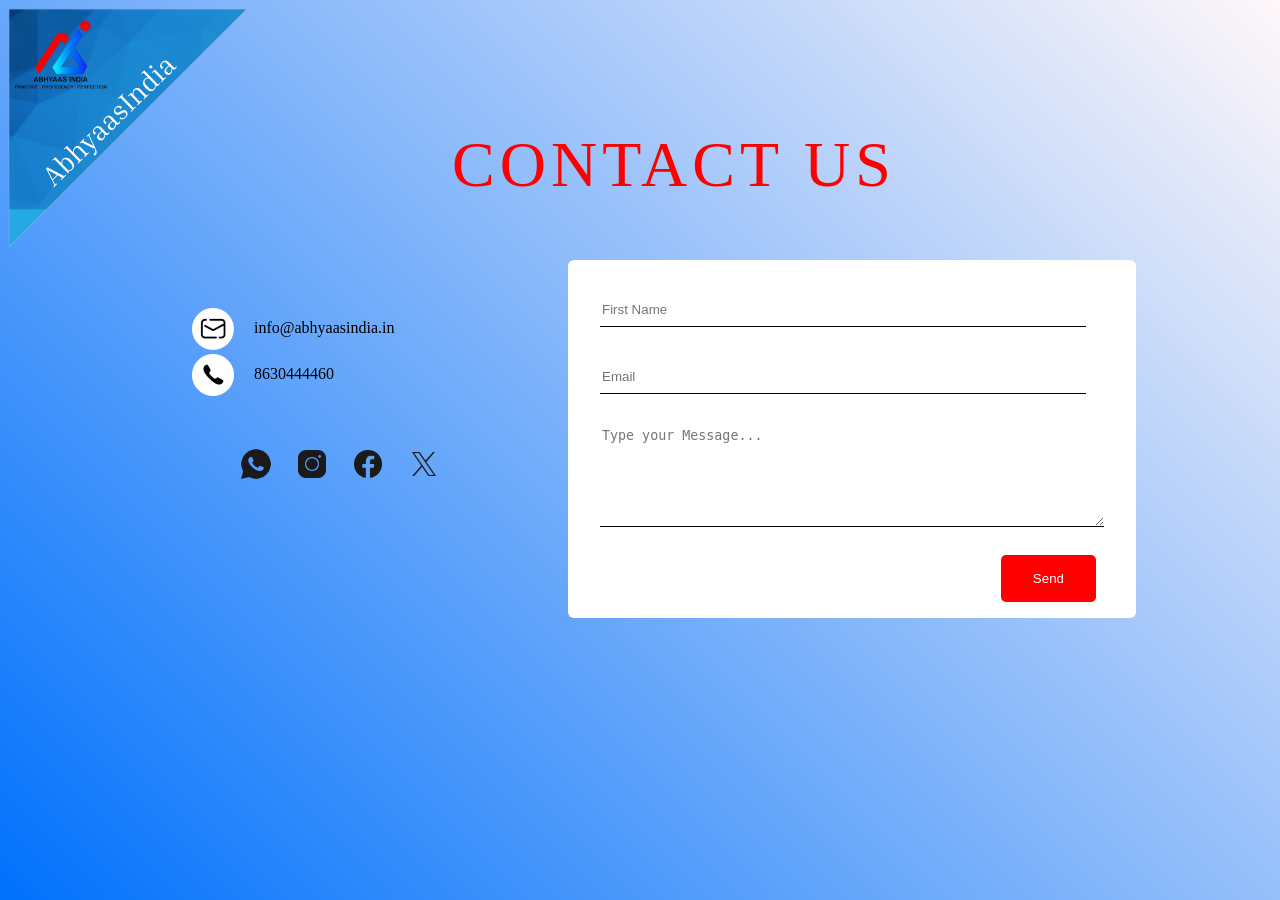
<file: contact.html>
<!DOCTYPE html>
<html lang="en">

<head>
    <meta charset="UTF-8">
    <meta name="viewport" content="width=device-width, initial-scale=1.0">
    <title>AbhyaasIndia_contactus</title>
    <link rel="icon" href="resources/abhyaas_logo.png">
    <link rel="stylesheet" href="style_sheets/contact.css">
</head>

<body id="contact_body">
    <img src="resources/contactus/left_triangle2.png" alt="" id="left_triangle">
    <span id="span1"><img src="resources/contactus/logo_in_contactus.png" alt="" id="logo_contact"></span>
    <h1 id="contact_heading">CONTACT US</h1>
    <center>
        <h1 id="contact_heading_disable">CONTACT US</h1>
    </center>

    <div id="contact_main">
        <div id="section1">
            <img src="resources/contactus/main_image.png" alt="" id="mail_image">
            <p id="company_mail">info@abhyaasindia.in</p><br>
            <img src="resources/contactus/call_image.png" alt="" id="call_image">
            <p id="company_mobnum">8630444460</p>
            <div id="row3">
                <img src="resources/whatsapp_icon.png" alt="" id="icon1">
                <img src="resources/instagram_icon.png" alt="" id="icon2">
                <img src="resources/facebook_icon.png" alt="" id="icon3">
                <img src="resources/twitter_icon.png" alt="" id="icon4">
            </div>
        </div>
        <div id="section2">
            <!-- <form onsubmit="sendEmail(); reset(); return false;"> -->
                <form action="https://api.web3forms.com/submit" method="POST">
                <input type="hidden" name="access_key" value="c75ce6be-4349-4a90-ab99-fa70a771a77a">
                <input type="text" name="First Name" placeholder="First Name" id="fname" class="input" required><br>
                <input type="email" name="Email" placeholder="Email" id="email" class="input" required><br>
                <textarea name="Message" placeholder="Type your Message..." id="textarea" class="input"></textarea><br>
                <button type="submit" id="send">Send</button>
                </form>
            <!-- </form> -->
        </div>
    </div>

    <!-- <script src="https://smtpjs.com/v3/smtp.js">
    </script>
    <script>
        function sendEmail() {
            Email.send({
                Host: "smtp.gmail.com",
                Username: "soumyarangaiahgari417@gmail.com",
                Password: "Soumya-0417",
                To: 'soumyarangaiahgari043@gmail.com',
                From: document.getElementById('email').value,
                Subject: "New Contect Form Enquiry",
                Body: "Name: " + document.getElementById("fname").value +
                 "<br> Emain : " + document.getElementById("email").value
            }).then(
                message => alert("Message Sent Successfully")
            );
        }
    </script> -->
</body>

</html>
</file>
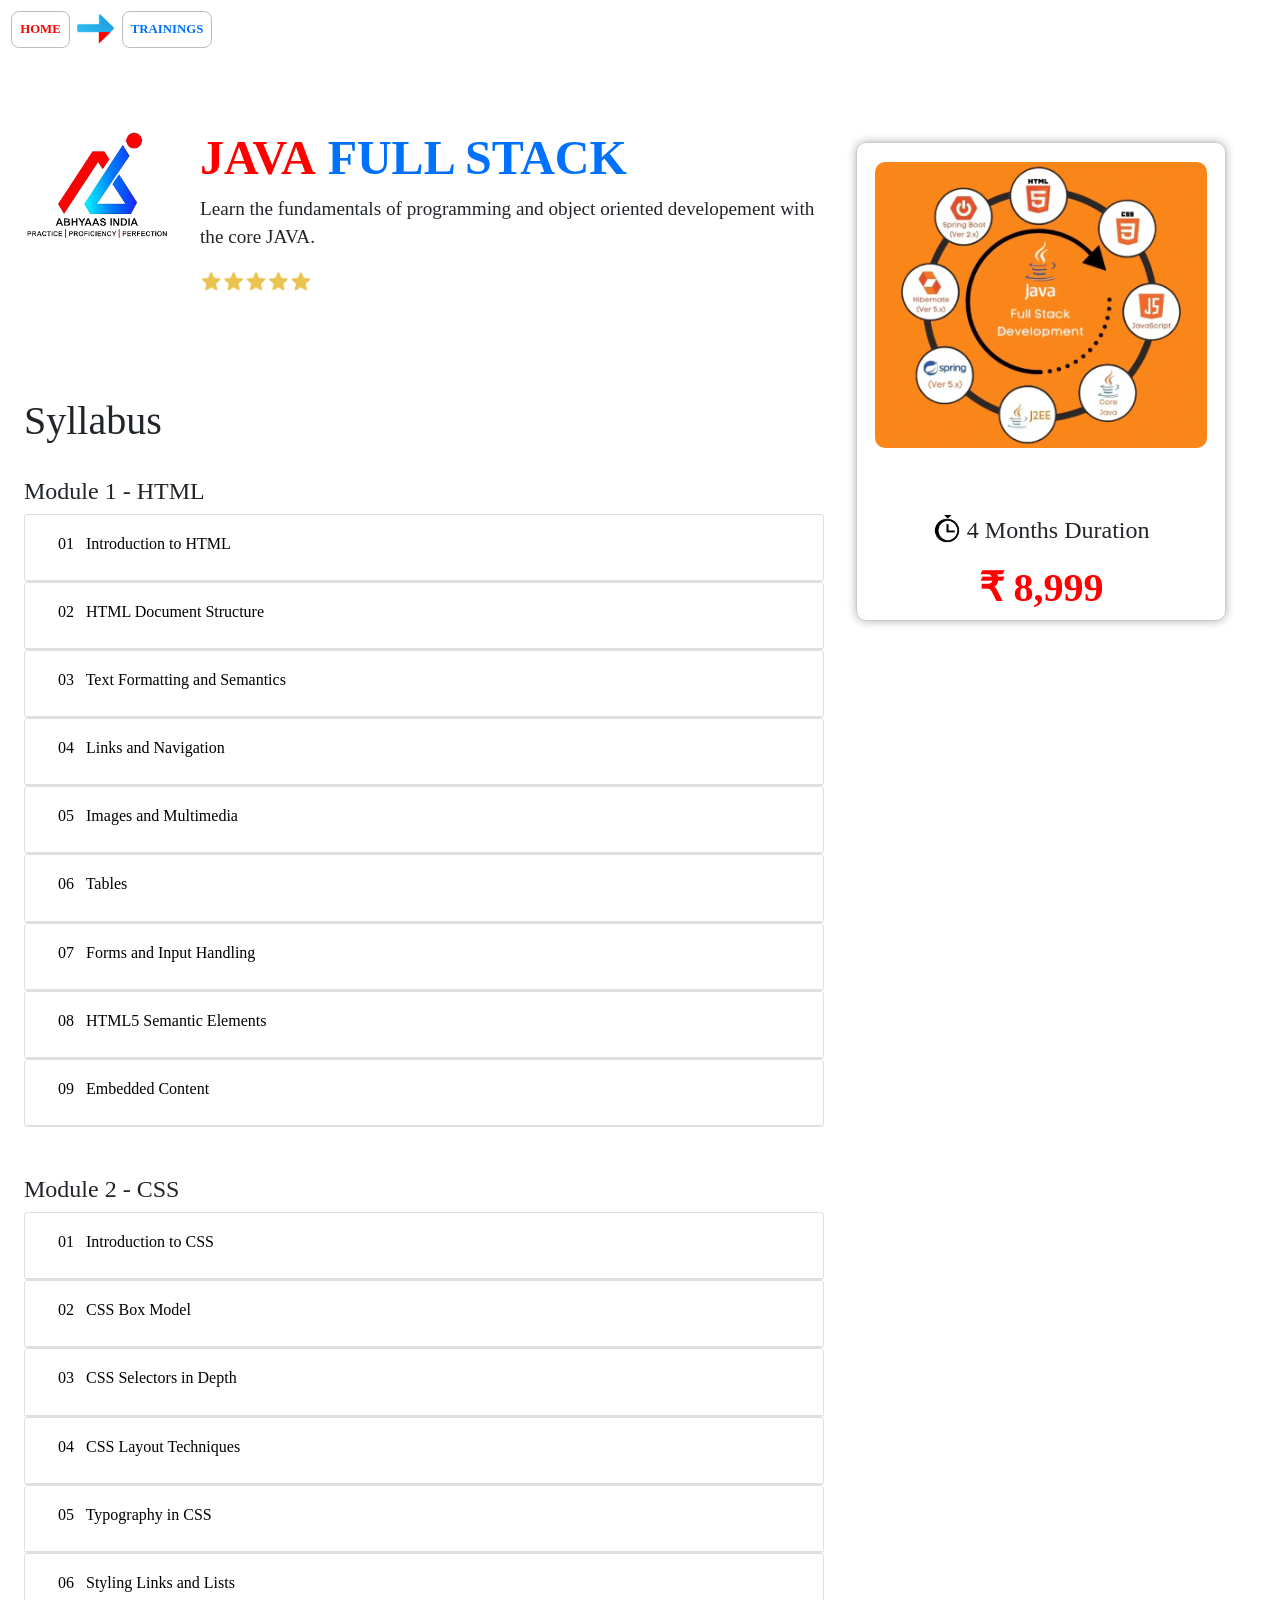
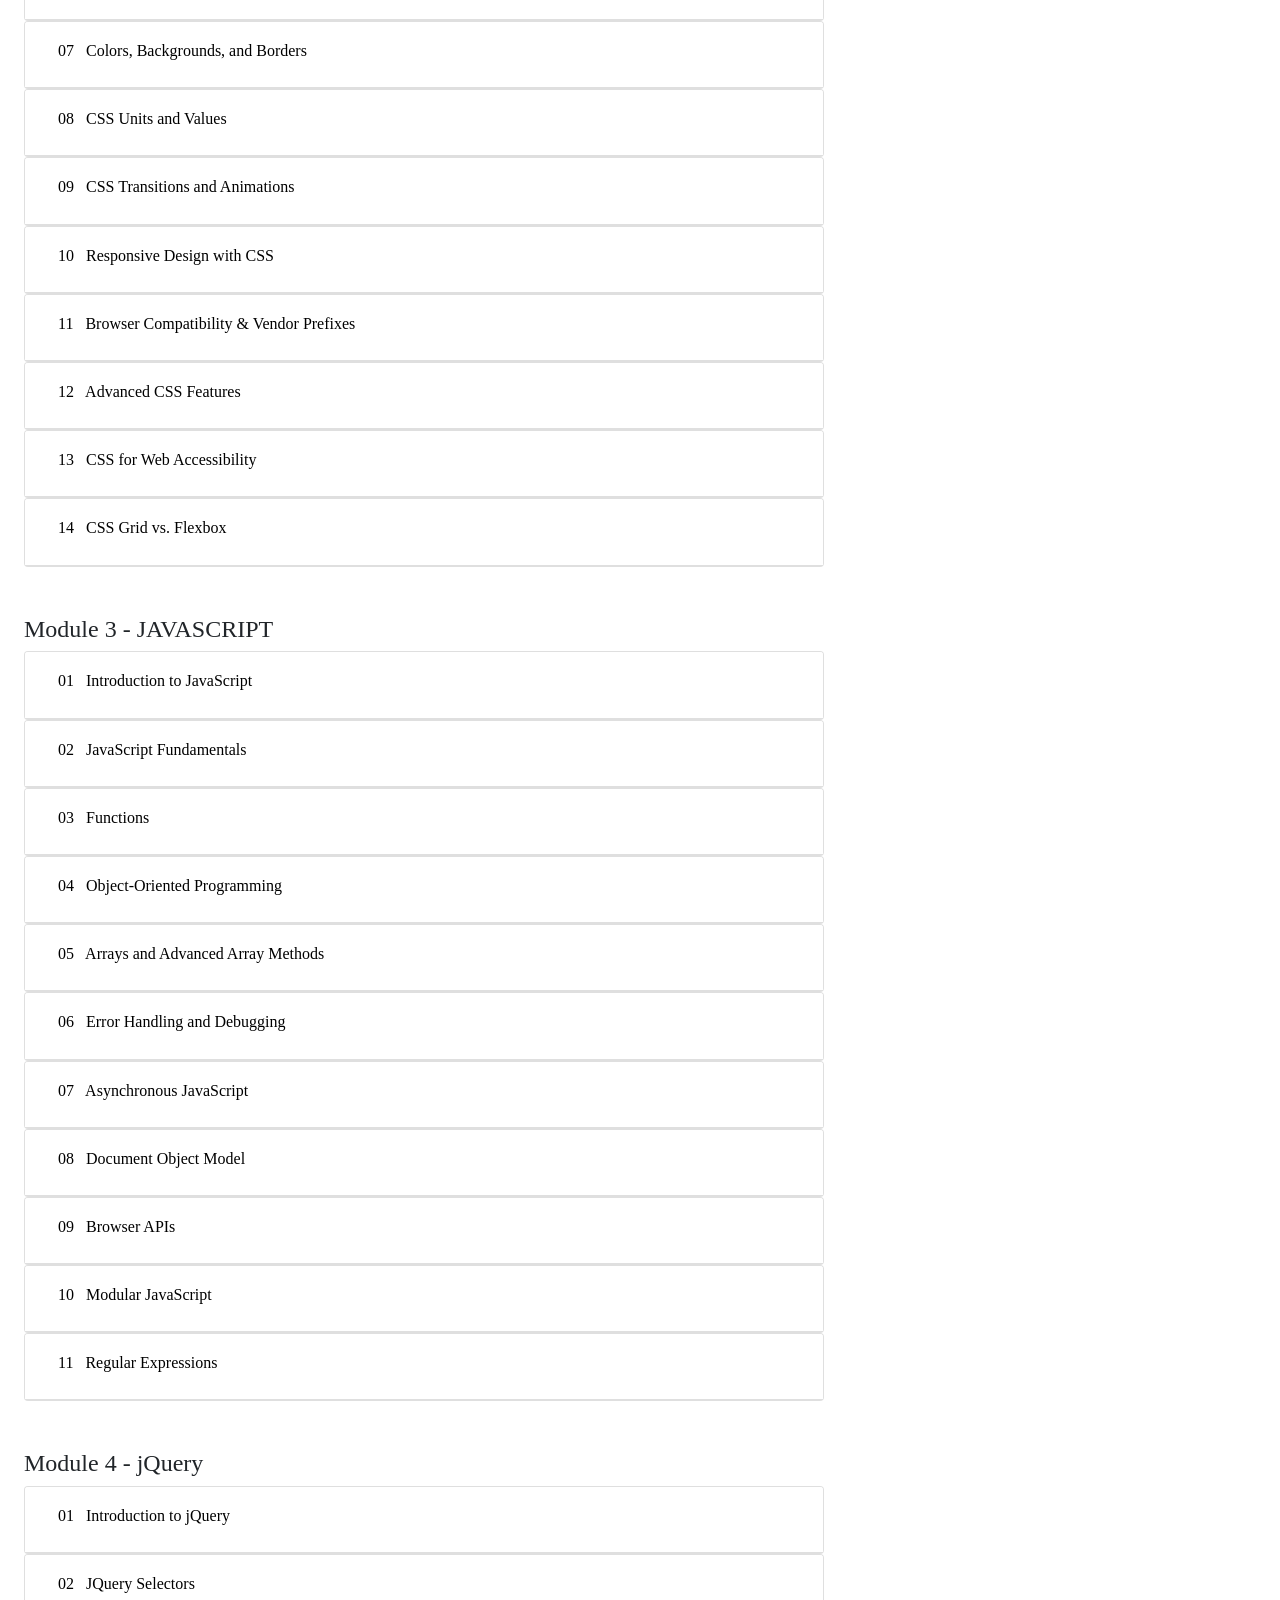
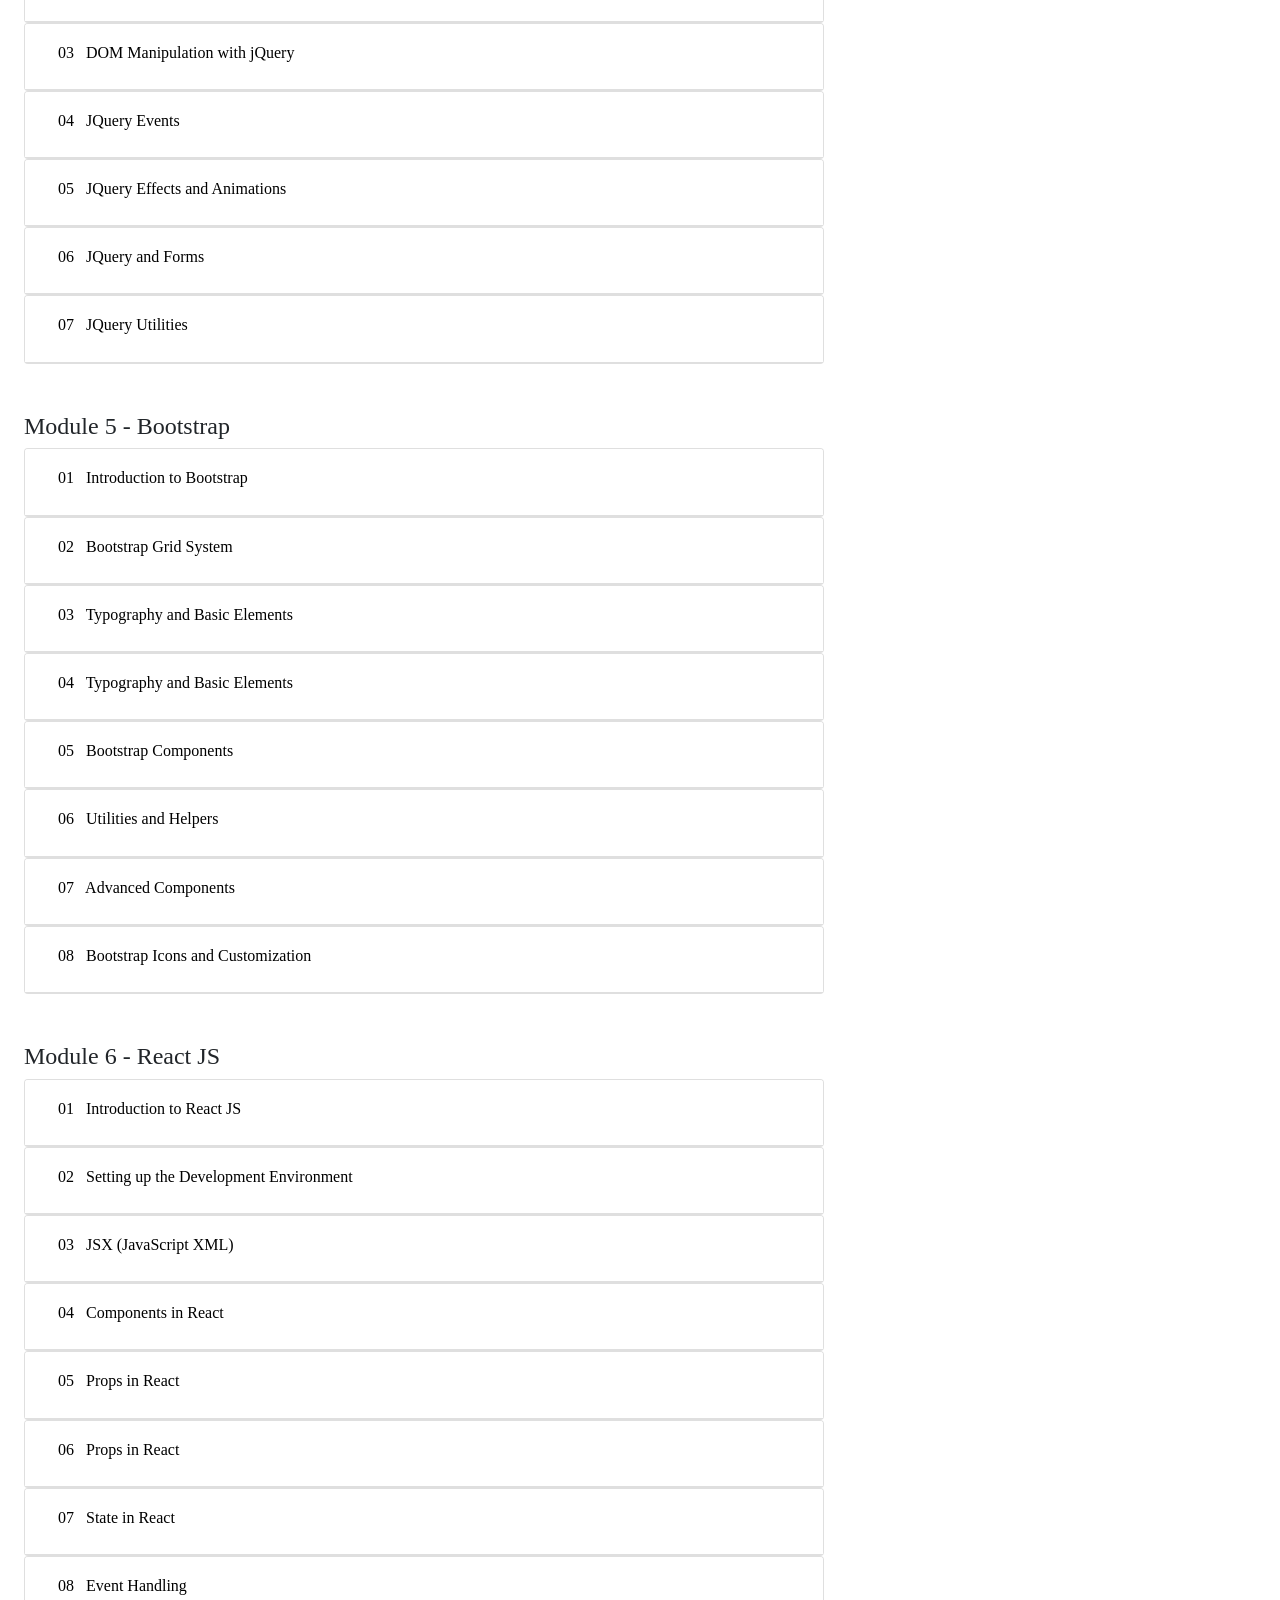
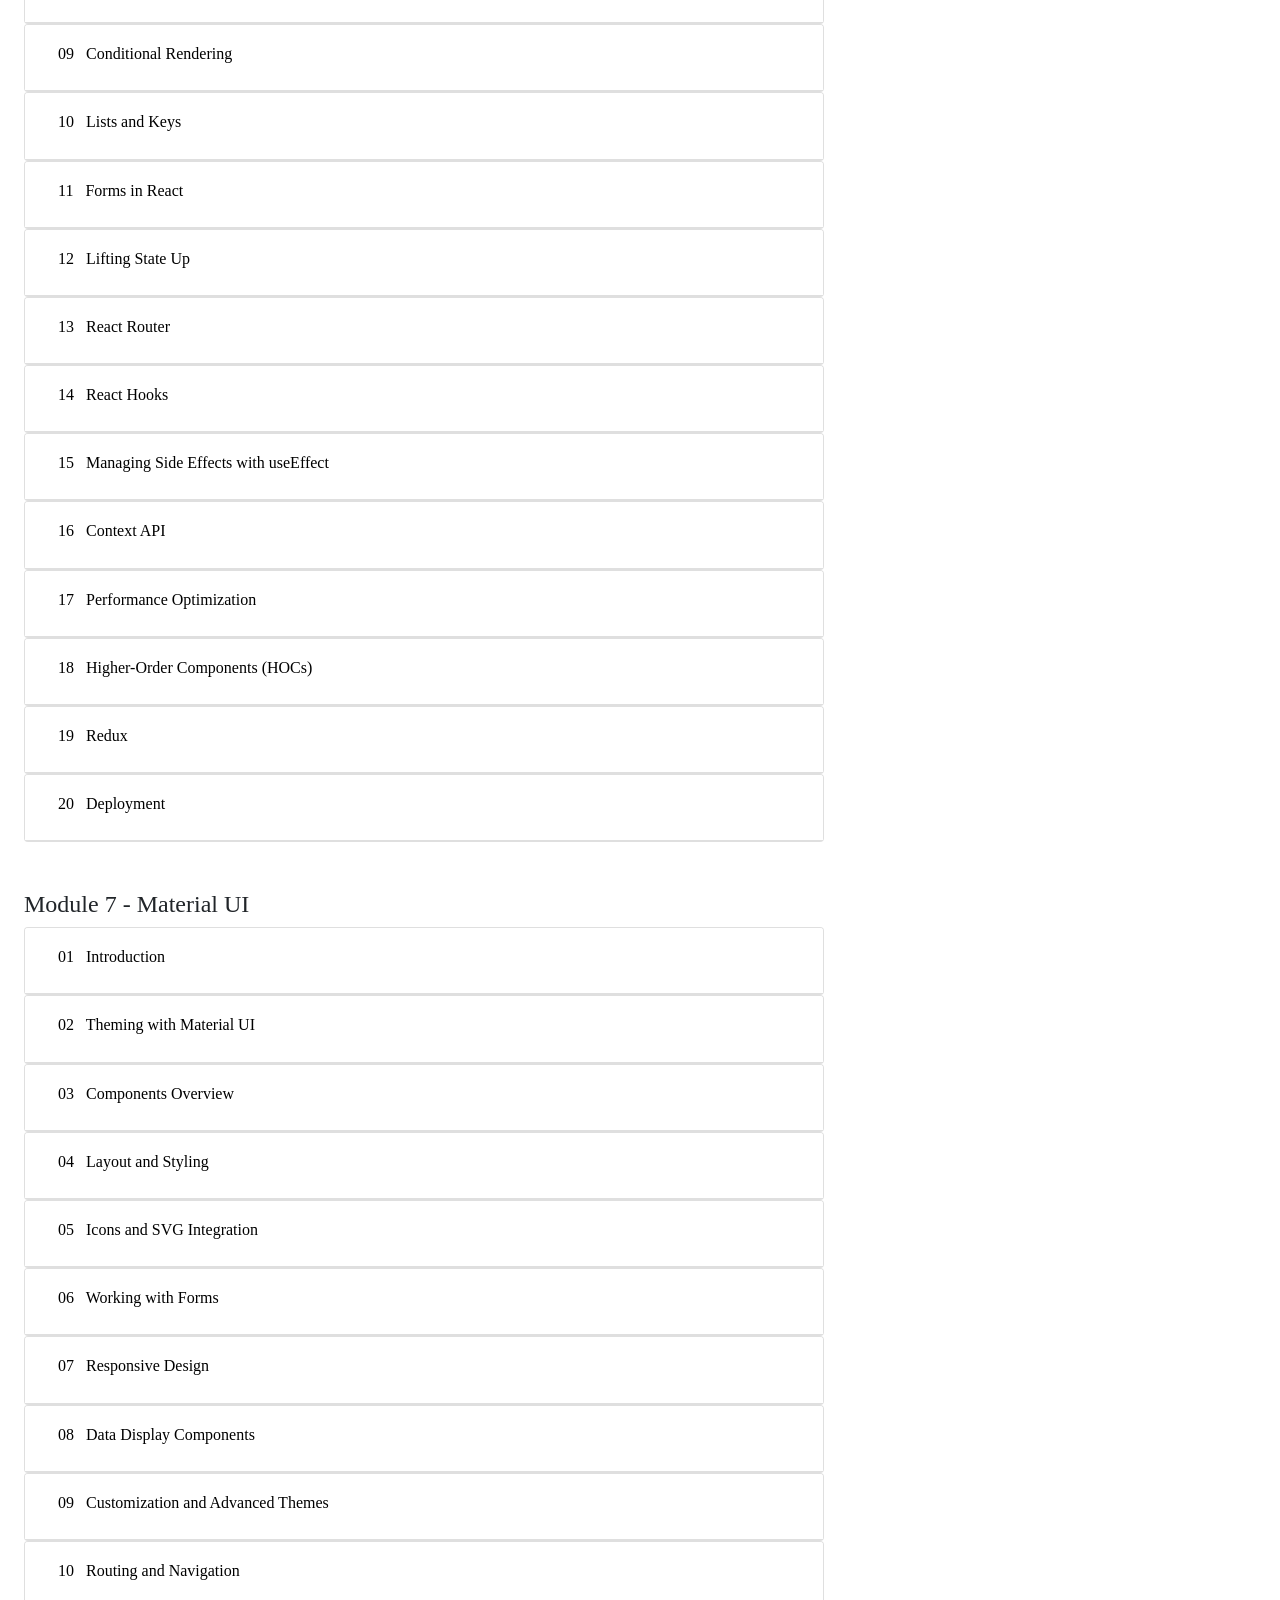
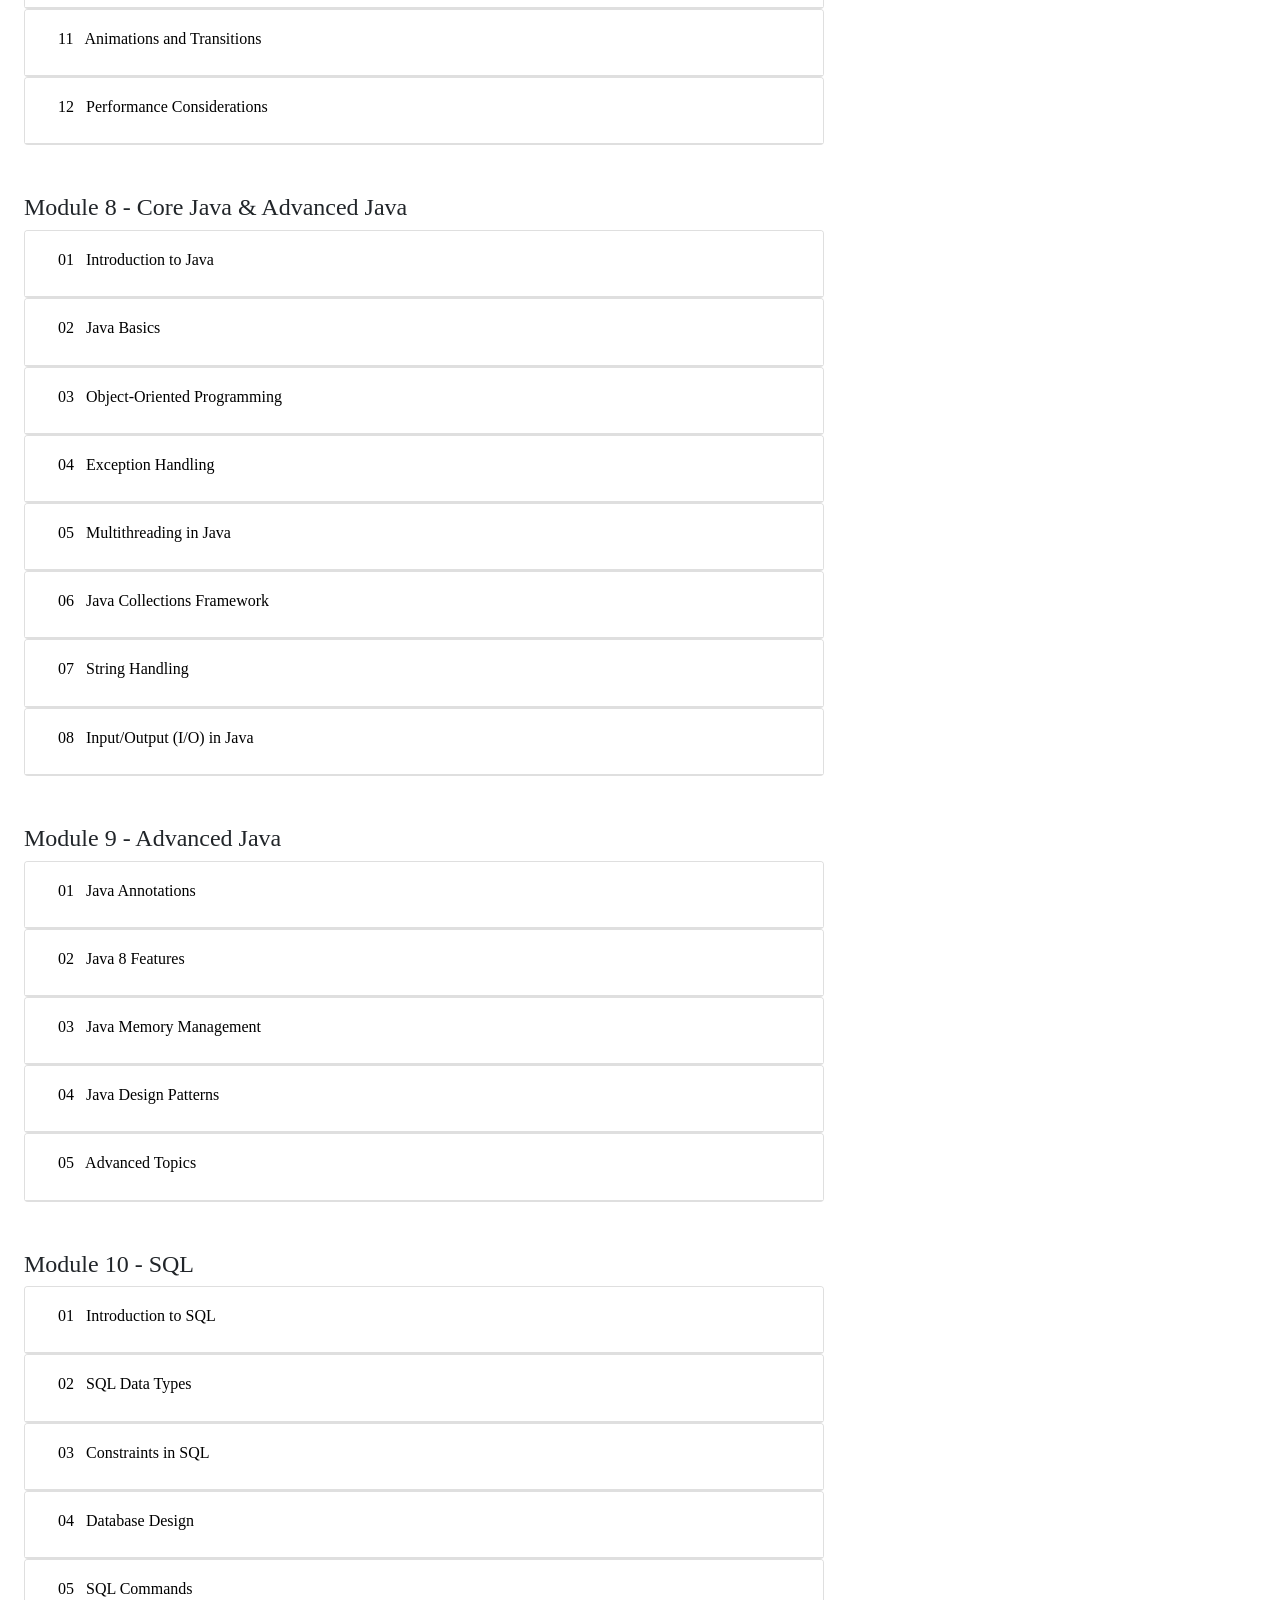
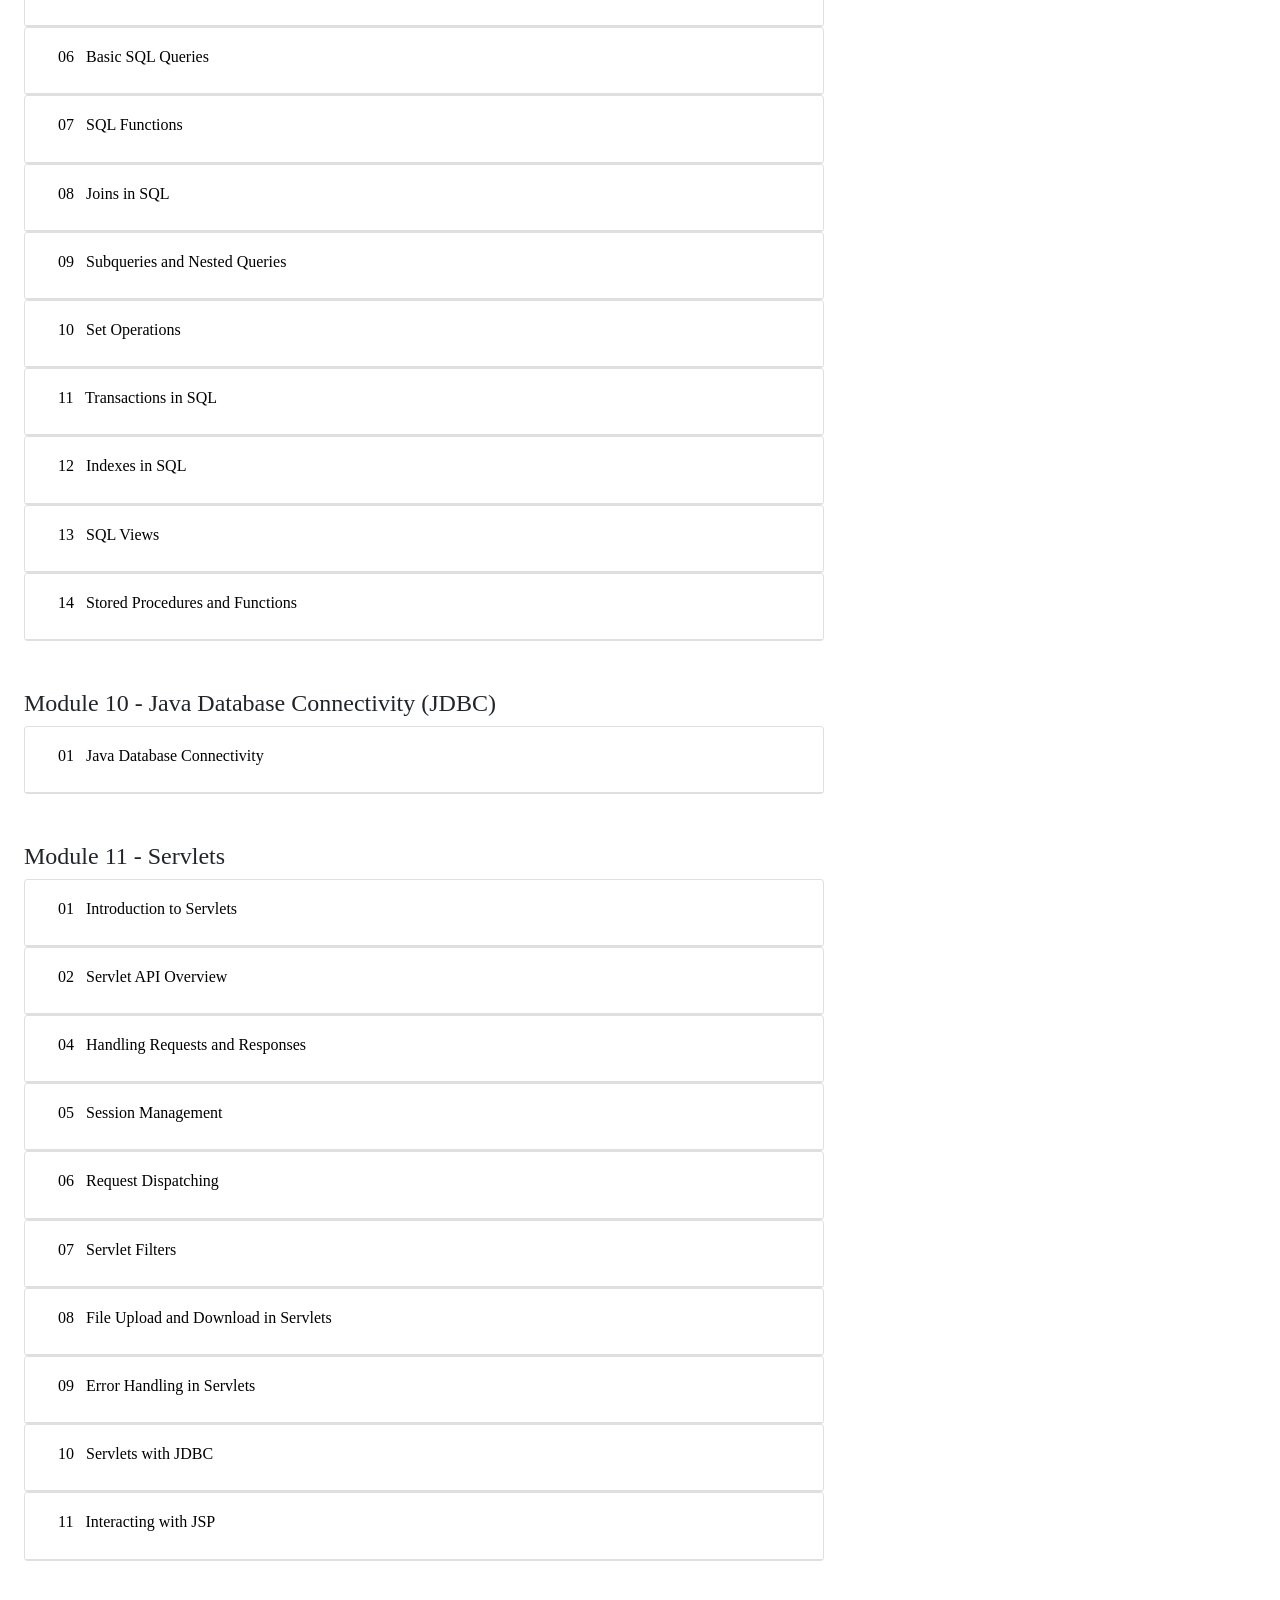
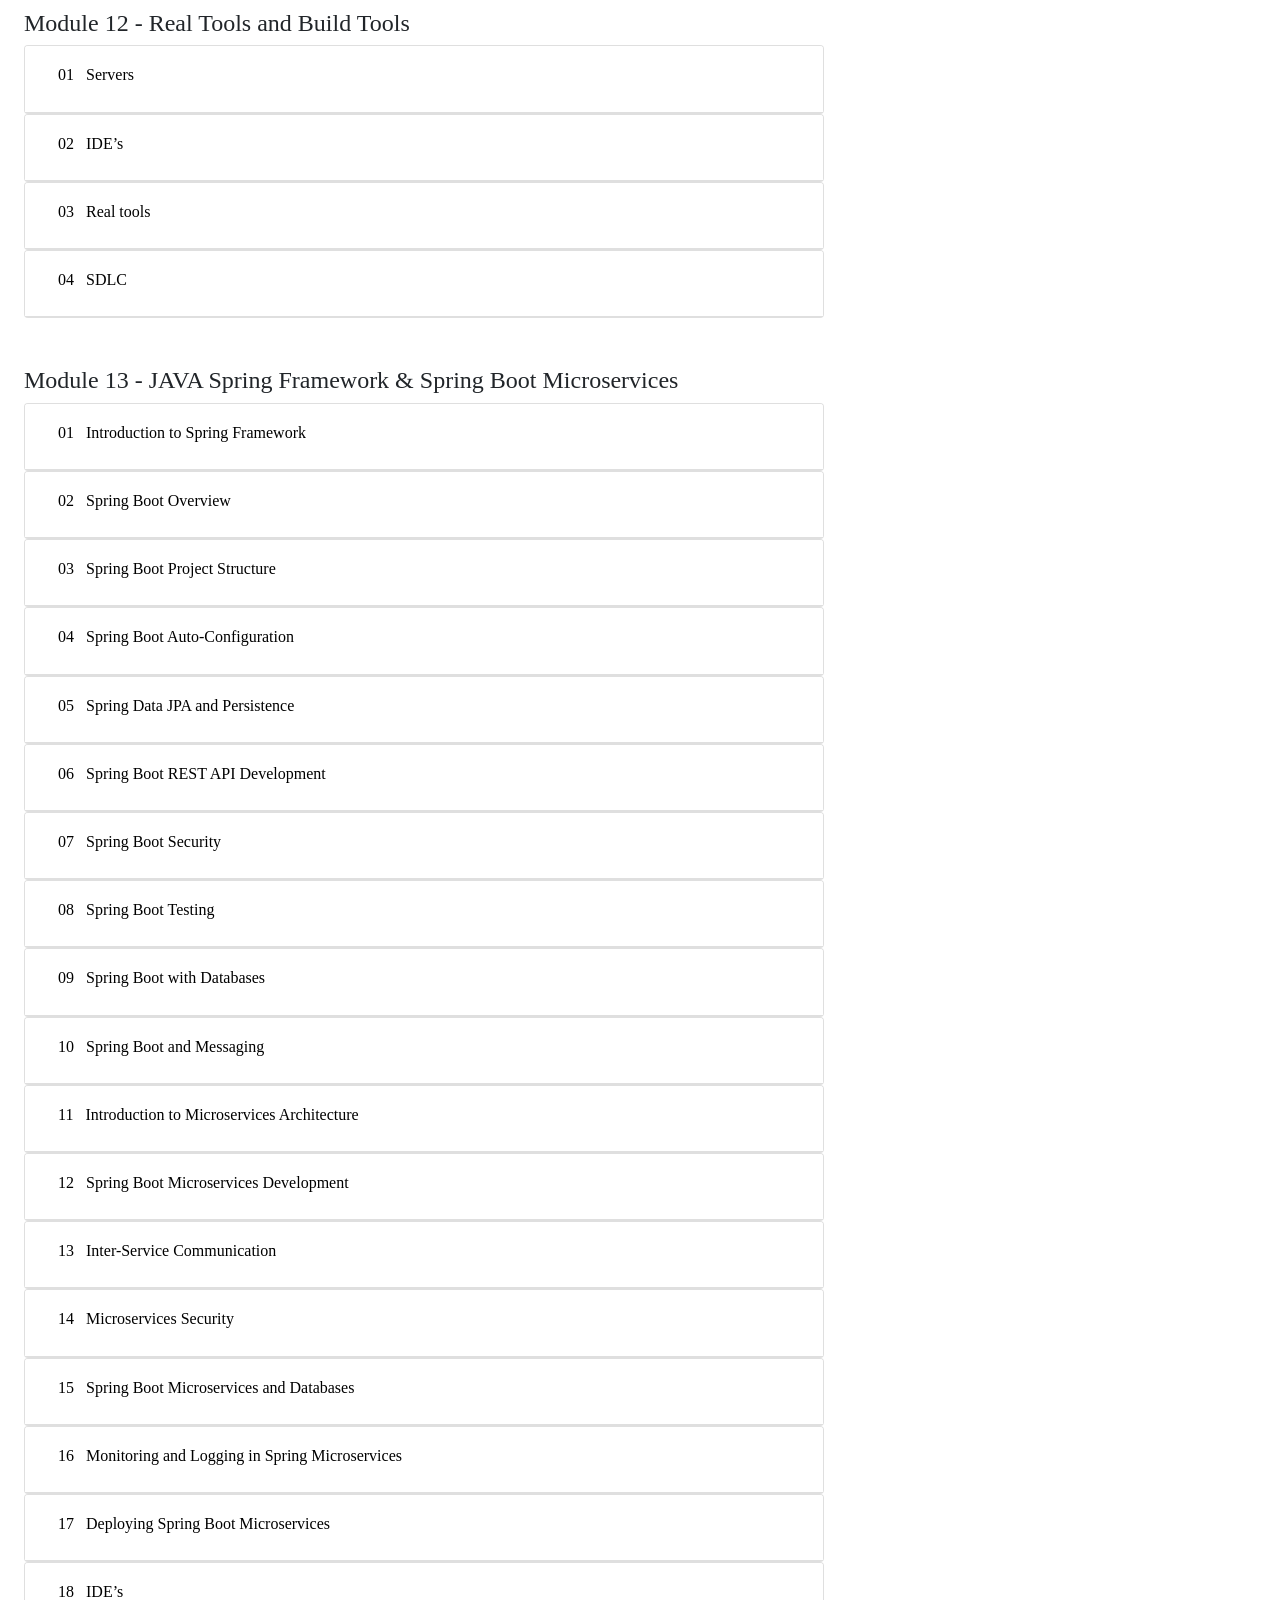
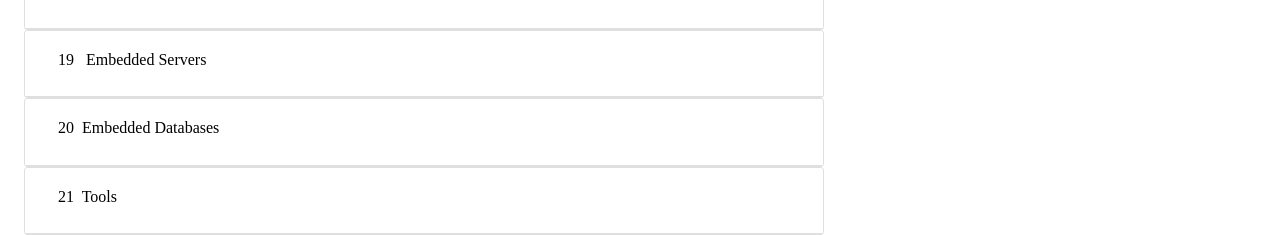
<file: javafullstack.html>
<!DOCTYPE html>
<html lang="en">

<head>
    <meta charset="UTF-8">
    <meta name="viewport" content="width=device-width, initial-scale=1.0">
    <title>AbhyaasIndia JAVA Full Stack</title>
    <link rel="icon" href="resources/abhyaas_logo.png  ">
    <link rel="stylesheet" href="style_sheets/javafullstack.css">
    <link rel="stylesheet" href="https://cdn.jsdelivr.net/npm/bootstrap@4.0.0/dist/css/bootstrap.min.css"
        integrity="sha384-Gn5384xqQ1aoWXA+058RXPxPg6fy4IWvTNh0E263XmFcJlSAwiGgFAW/dAiS6JXm" crossorigin="anonymous">
</head>

<body id="container">

    <!-- Navigation -->
    <div id="jfs_navigation">
        <a href="index.html"><button id="back_to_home">HOME</button></a>
        <img src="resources/next_arrow 1.png" alt="" id="next_arrow">
        <a href="training.html"><button id="back_to_trainings">TRAININGS</button></a>
    </div>

    <hr id="hr">

    <!-- JAVA FULL STACK -->
    <div id="javafullstack">
        <div id="jfs_first">
            <div id="jfs_block1">
                
                <div>
                    <a href="index.html"><img src="resources/abhyaas_logo.png" alt="" id="abhyaasindia_logo"></a>
                </div>
                <div>
                    <h1 id="jfs_heading"><b>JAVA</b> <b id="bold">FULL STACK</b></h1>
                    <p id="quote">Learn the fundamentals of programming and object oriented developement with the core
                        JAVA.
                    </p>
                    <img src="resources/star_yellow.png" alt="" id="stars_red">
                </div>
            </div>

            <br><br>
            <center>
                <div id="jfs_second_disable">
                    <div id="price_block">
                        <img src="resources/javafullstack_image.png" alt="" id="core_JAVA_image">
                    </div>
                    <div id="details">
                        <img src="resources/Timer.png" alt="" id="timer">
                        <p id="validity">4 Months Duration</p>
                        <h1 id="price"><b>₹ 8,999</b></h1>
                    </div>
                </div>
            </center>

            <div id="jfs_block2">
                <h1 id="heaidng_syllabus">Syllabus</h1>
                <br>
                <div id="accordion">

                    <!-- HTML - Module 1 -->
                    <div>
                        <h4>Module 1 - HTML</h4>
                        <div id="button_syllabus" class="card">
                            <div class="card-header" id="headingOne">
                                <h5 class="mb-0">
                                    <button class="btn btn-link" data-toggle="collapse" data-target="#collapseOne"
                                        aria-expanded="true" aria-controls="collapseOne">
                                        <h4 id="syllabus_block1"> 01 &nbsp; Introduction to HTML</h4>
                                    </button>
                                </h5>
                            </div>

                            <div id="collapseOne" class="collapse" aria-labelledby="headingOne"
                                data-parent="#accordion">
                                <div class="card-body">
                                    <p id="syllabus_contents_list">What is HTML</p>
                                    <p id="syllabus_contents_list">HTML and the World Wide Web</p>
                                    <p id="syllabus_contents_list">Role of HTML in Web Development</p>
                                    <p id="syllabus_contents_list">HTML Editors and Development Environment Setup</p>
                                    <p id="syllabus_contents_list">Basic HTML Document Structure (DOCTYPE, <html>,

                                        <head>,

                                        <body>)</p>
                                </div>
                            </div>
                        </div>
                        <div id="button_syllabus" class="card">
                            <div class="card-header" id="headingTwo">
                                <h5 class="mb-0">
                                    <button class="btn btn-link collapsed" data-toggle="collapse"
                                        data-target="#collapseTwo" aria-expanded="false" aria-controls="collapseTwo">
                                        <h4 id="syllabus_block1"> 02 &nbsp; HTML Document Structure</h4>
                                    </button>
                                </h5>
                            </div>
                            <div id="collapseTwo" class="collapse" aria-labelledby="headingTwo"
                                data-parent="#accordion">
                                <div class="card-body">
                                    <p id="syllabus_contents_list"> HTML Elements and Tags</p>
                                    <p id="syllabus_contents_list">Block-level vs Inline Elements</p>
                                    <p id="syllabus_contents_list">HTML Attributes (Global and Element-specific
                                        Attributes)</p>
                                    <p id="syllabus_contents_list">Void Elements (e.g., img, br, input)</p>
                                </div>
                            </div>
                        </div>
                        <div id="button_syllabus" class="card">
                            <div class="card-header" id="headingThree">
                                <h5 class="mb-0">
                                    <button class="btn btn-link collapsed" data-toggle="collapse"
                                        data-target="#collapseThree" aria-expanded="false"
                                        aria-controls="collapseThree">
                                        <h4 id="syllabus_block1"> 03 &nbsp; Text Formatting and Semantics</h4>
                                    </button>
                                </h5>
                            </div>
                            <div id="collapseThree" class="collapse" aria-labelledby="headingThree"
                                data-parent="#accordion">
                                <div class="card-body">
                                    <p id="syllabus_contents_list">Paragraphs, Headings, and Divisions</p>
                                    <p id="syllabus_contents_list">Semantic HTML: header, footer, article, section</p>
                                    <p id="syllabus_contents_list"> Text-level elements: strong, em, span, etc.</p>
                                    <p id="syllabus_contents_list"> Lists: Ordered (ol) , Unordered (ul) Lists and
                                        Definition List (dl)</p>
                                    <p id="syllabus_contents_list">Quotes: Blockquote and Inline Quotes</p>
                                </div>
                            </div>
                        </div>
                        <div id="button_syllabus" class="card">
                            <div class="card-header" id="headingFour">
                                <h5 class="mb-0">
                                    <button class="btn btn-link collapsed" data-toggle="collapse"
                                        data-target="#collapseFour" aria-expanded="false" aria-controls="collapseFour">
                                        <h4 id="syllabus_block1"> 04 &nbsp; Links and Navigation</h4>
                                    </button>
                                </h5>
                            </div>
                            <div id="collapseFour" class="collapse" aria-labelledby="headingFour"
                                data-parent="#accordion">
                                <div class="card-body">
                                    <p id="syllabus_contents_list"> Creating Hyperlinks with 'a'</p>
                                    <p id="syllabus_contents_list">Linking to External and Internal Resources</p>
                                    <p id="syllabus_contents_list"> Email Links, Telephone Links and Image Links</p>
                                    <p id="syllabus_contents_list">Navigation Bars and Menus (with 'nav')</p>
                                </div>
                            </div>
                        </div>
                        <div id="button_syllabus" class="card">
                            <div class="card-header" id="headingFifth">
                                <h5 class="mb-0">
                                    <button class="btn btn-link collapsed" data-toggle="collapse"
                                        data-target="#collapseFifth" aria-expanded="false"
                                        aria-controls="collapseFifth">
                                        <h4 id="syllabus_block1"> 05 &nbsp; Images and Multimedia</h4>
                                    </button>
                                </h5>
                            </div>
                            <div id="collapseFifth" class="collapse" aria-labelledby="headingFifth"
                                data-parent="#accordion">
                                <div class="card-body">
                                    <p id="syllabus_contents_list">Inserting Images with 'img'</p>
                                    <p id="syllabus_contents_list">Alt Attribute and Image Descriptions</p>
                                    <p id="syllabus_contents_list">Responsive Images (picture, srcset)</p>
                                    <p id="syllabus_contents_list">Embedding Audio (audio)</p>
                                    <p id="syllabus_contents_list">Embedding Video (video)</p>
                                    <p id="syllabus_contents_list">Using 'iframe' for External Content (e.g., YouTube)
                                    </p>
                                </div>
                            </div>
                        </div>

                        <div id="button_syllabus" class="card">
                            <div class="card-header" id="headingSixth">
                                <h5 class="mb-0">
                                    <button class="btn btn-link collapsed" data-toggle="collapse"
                                        data-target="#collapseSixth" aria-expanded="false"
                                        aria-controls="collapseSixth">
                                        <h4 id="syllabus_block1"> 06 &nbsp; Tables</h4>
                                    </button>
                                </h5>
                            </div>
                            <div id="collapseSixth" class="collapse" aria-labelledby="headingSixth"
                                data-parent="#accordion">
                                <div class="card-body">
                                    <p id="syllabus_contents_list">Creating Tables: table, tr, td, th</p>
                                    <p id="syllabus_contents_list">Table Headers, Footers, and Captions</p>
                                    <p id="syllabus_contents_list">Colspan and Rowspan Attributes</p>
                                    <p id="syllabus_contents_list">Table Accessibility Considerations</p>
                                </div>
                            </div>
                        </div>

                        <div id="button_syllabus" class="card">
                            <div class="card-header" id="headingSeventh">
                                <h5 class="mb-0">
                                    <button class="btn btn-link collapsed" data-toggle="collapse"
                                        data-target="#collapseSeventh" aria-expanded="false"
                                        aria-controls="collapseSeventh">
                                        <h4 id="syllabus_block1"> 07 &nbsp; Forms and Input Handling</h4>
                                    </button>
                                </h5>
                            </div>
                            <div id="collapseSeventh" class="collapse" aria-labelledby="headingSeventh"
                                data-parent="#accordion">
                                <div class="card-body">
                                    <p id="syllabus_contents_list">Form Structure: form, action, method</p>
                                    <p id="syllabus_contents_list">Common Input Types: Text, Password, Email, Number,
                                        Date, etc.</p>
                                    <p id="syllabus_contents_list"> Checkboxes, Radio Buttons, and Select Dropdowns</p>
                                    <p id="syllabus_contents_list">Textarea and Submit Buttons</p>
                                    <p id="syllabus_contents_list">Form Validation (Required Fields, Pattern Matching)
                                    </p>
                                    <p id="syllabus_contents_list"> Labeling Forms and Improving Accessibility</p>
                                </div>
                            </div>
                        </div>

                        <div id="button_syllabus" class="card">
                            <div class="card-header" id="headingEighth">
                                <h5 class="mb-0">
                                    <button class="btn btn-link collapsed" data-toggle="collapse"
                                        data-target="#collapseEighth" aria-expanded="false"
                                        aria-controls="collapseEighth">
                                        <h4 id="syllabus_block1"> 08 &nbsp; HTML5 Semantic Elements</h4>
                                    </button>
                                </h5>
                            </div>
                            <div id="collapseEighth" class="collapse" aria-labelledby="headingEighth"
                                data-parent="#accordion">
                                <div class="card-body">
                                    <p id="syllabus_contents_list">The Role of Semantic HTML in Modern Development</p>
                                    <p id="syllabus_contents_list">New Structural Elements in HTML5 (header, footer,
                                        main, aside)</p>
                                    <p id="syllabus_contents_list">Using section and article for Content Segmentation
                                    </p>
                                    <p id="syllabus_contents_list">Benefits for SEO and Accessibility</p>
                                </div>
                            </div>
                        </div>

                        <div id="button_syllabus" class="card">
                            <div class="card-header" id="headingNinth">
                                <h5 class="mb-0">
                                    <button class="btn btn-link collapsed" data-toggle="collapse"
                                        data-target="#collapseNinth" aria-expanded="false"
                                        aria-controls="collapseNinth">
                                        <h4 id="syllabus_block1"> 09 &nbsp; Embedded Content</h4>
                                    </button>
                                </h5>
                            </div>
                            <div id="collapseNinth" class="collapse" aria-labelledby="headingNinth"
                                data-parent="#accordion">
                                <div class="card-body">
                                    <p id="syllabus_contents_list">Embedding External Resources with iframe</p>
                                    <p id="syllabus_contents_list">Inline SVG Graphics</p>
                                    <p id="syllabus_contents_list">Embedding External Stylesheets and JavaScript Files
                                    </p>
                                    <p id="syllabus_contents_list">The embed and object Elements for External
                                        Applications (PDF, Flash)</p>
                                </div>
                            </div>
                        </div>
                    </div>

                    <br><br>

                    <!-- CSS - Module 2 -->

                    <div>
                        <h4>Module 2 - CSS</h4>
                        <div id="button_syllabus" class="card">
                            <div class="card-header" id="headingTenth">
                                <h5 class="mb-0">
                                    <button class="btn btn-link" data-toggle="collapse" data-target="#collapseTenth"
                                        aria-expanded="true" aria-controls="collapseTenth">
                                        <h4 id="syllabus_block1"> 01 &nbsp; Introduction to CSS</h4>
                                    </button>
                                </h5>
                            </div>

                            <div id="collapseTenth" class="collapse" aria-labelledby="headingTenth"
                                data-parent="#accordion">
                                <div class="card-body">
                                    <p id="syllabus_contents_list">What is CSS</p>
                                    <p id="syllabus_contents_list">History and Evolution of CSS</p>
                                    <p id="syllabus_contents_list">Advantages of CSS in web development</p>
                                    <p id="syllabus_contents_list">Types of CSS: Inline, Internal, External</p>
                                    <p id="syllabus_contents_list">Basic CSS Syntax and Structure</p>
                                    <p id="syllabus_contents_list">CSS Selectors: Element, ID, Class, Universal,
                                        Grouping</p>
                                </div>
                            </div>
                        </div>
                        <div id="button_syllabus" class="card">
                            <div class="card-header" id="headingEleventh">
                                <h5 class="mb-0">
                                    <button class="btn btn-link collapsed" data-toggle="collapse"
                                        data-target="#collapseEleventh" aria-expanded="false"
                                        aria-controls="collapseEleventh">
                                        <h4 id="syllabus_block1"> 02 &nbsp; CSS Box Model</h4>
                                    </button>
                                </h5>
                            </div>
                            <div id="collapseEleventh" class="collapse" aria-labelledby="headingEleventh"
                                data-parent="#accordion">
                                <div class="card-body">
                                    <p id="syllabus_contents_list">Understanding the Box Model</p>
                                    <p id="syllabus_contents_list">Margins, Borders, Padding, and Content</p>
                                    <p id="syllabus_contents_list">Box-sizing property</p>
                                </div>
                            </div>
                        </div>
                        <div id="button_syllabus" class="card">
                            <div class="card-header" id="headingTwelfth">
                                <h5 class="mb-0">
                                    <button class="btn btn-link collapsed" data-toggle="collapse"
                                        data-target="#collapseTwelfth" aria-expanded="false"
                                        aria-controls="collapseTwelfth">
                                        <h4 id="syllabus_block1"> 03 &nbsp; CSS Selectors in Depth</h4>
                                    </button>
                                </h5>
                            </div>
                            <div id="collapseTwelfth" class="collapse" aria-labelledby="headingTwelfth"
                                data-parent="#accordion">
                                <div class="card-body">
                                    <p id="syllabus_contents_list">Attribute Selectors</p>
                                    <p id="syllabus_contents_list">Pseudo-Classes and Pseudo-Elements</p>
                                    <p id="syllabus_contents_list">Combinators: Descendant, Child, Adjacent, General
                                        Sibling</p>
                                </div>
                            </div>
                        </div>
                        <div id="button_syllabus" class="card">
                            <div class="card-header" id="headingTirteenth">
                                <h5 class="mb-0">
                                    <button class="btn btn-link collapsed" data-toggle="collapse"
                                        data-target="#collapseTirteenth" aria-expanded="false"
                                        aria-controls="collapseTirteenth">
                                        <h4 id="syllabus_block1"> 04 &nbsp; CSS Layout Techniques</h4>
                                    </button>
                                </h5>
                            </div>
                            <div id="collapseTirteenth" class="collapse" aria-labelledby="headingTirteenth"
                                data-parent="#accordion">
                                <div class="card-body">
                                    <p id="syllabus_contents_list">Positioning: Static, Relative, Absolute, Fixed,
                                        Sticky</p>
                                    <p id="syllabus_contents_list"> Display Property: Block, Inline, Inline-Block, None
                                    </p>
                                    <p id="syllabus_contents_list">Float and Clear</p>
                                    <p id="syllabus_contents_list">CSS Flexbox: Introduction and Key Properties</p>
                                    <p id="syllabus_contents_list">CSS Grid: Introduction and Key Properties</p>
                                </div>
                            </div>
                        </div>
                        <div id="button_syllabus" class="card">
                            <div class="card-header" id="headingFourteenth">
                                <h5 class="mb-0">
                                    <button class="btn btn-link collapsed" data-toggle="collapse"
                                        data-target="#collapseFourteenth" aria-expanded="false"
                                        aria-controls="collapseFourteenth">
                                        <h4 id="syllabus_block1"> 05 &nbsp; Typography in CSS</h4>
                                    </button>
                                </h5>
                            </div>
                            <div id="collapseFourteenth" class="collapse" aria-labelledby="headingFourteenth"
                                data-parent="#accordion">
                                <div class="card-body">
                                    <p id="syllabus_contents_list"> Font Properties: Font-Family, Font-Size,
                                        Font-Weight, Font-Style</p>
                                    <p id="syllabus_contents_list"> Text Properties: Text-Align, Text-Transform,
                                        Text-Decoration, Line-Height</p>
                                    <p id="syllabus_contents_list"> Using Web Fonts</p>
                                </div>
                            </div>
                        </div>
                        <div id="button_syllabus" class="card">
                            <div class="card-header" id="headingFifteenth">
                                <h5 class="mb-0">
                                    <button class="btn btn-link collapsed" data-toggle="collapse"
                                        data-target="#collapseFifteenth" aria-expanded="false"
                                        aria-controls="collapseFifteenth">
                                        <h4 id="syllabus_block1"> 06 &nbsp; Styling Links and Lists</h4>
                                    </button>
                                </h5>
                            </div>
                            <div id="collapseFifteenth" class="collapse" aria-labelledby="headingFifteenth"
                                data-parent="#accordion">
                                <div class="card-body">
                                    <p id="syllabus_contents_list"> Styling Hyperlinks: Link States</p>
                                    <p id="syllabus_contents_list">Styling Ordered, Unordered, and Definition Lists</p>
                                </div>
                            </div>
                        </div>
                        <div id="button_syllabus" class="card">
                            <div class="card-header" id="headingSixteenth">
                                <h5 class="mb-0">
                                    <button class="btn btn-link collapsed" data-toggle="collapse"
                                        data-target="#collapseSixteenth" aria-expanded="false"
                                        aria-controls="collapseSixteenth">
                                        <h4 id="syllabus_block1"> 07 &nbsp; Colors, Backgrounds, and Borders</h4>
                                    </button>
                                </h5>
                            </div>
                            <div id="collapseSixteenth" class="collapse" aria-labelledby="headingSixteenth"
                                data-parent="#accordion">
                                <div class="card-body">
                                    <p id="syllabus_contents_list"> Color Models: RGB, RGBA, HEX, HSL, HSLA</p>
                                    <p id="syllabus_contents_list"> Background Properties: Background-Color,
                                        Background-Image, Background
                                        Position, Background-Repeat, Background-Attachment</p>
                                    <p id="syllabus_contents_list">Border Properties: Border-Width, Border-Style,
                                        Border-Color, Border-Radius</p>
                                    <p id="syllabus_contents_list">Gradients: Linear, Radial</p>
                                    <p id="syllabus_contents_list">CSS Units and Values</p>
                                </div>
                            </div>
                        </div>
                        <div id="button_syllabus" class="card">
                            <div class="card-header" id="headingSeventeenth">
                                <h5 class="mb-0">
                                    <button class="btn btn-link collapsed" data-toggle="collapse"
                                        data-target="#collapseSeventeenth" aria-expanded="false"
                                        aria-controls="collapseSeventeenth">
                                        <h4 id="syllabus_block1"> 08 &nbsp; CSS Units and Values</h4>
                                    </button>
                                </h5>
                            </div>
                            <div id="collapseSeventeenth" class="collapse" aria-labelledby="headingSeventeenth"
                                data-parent="#accordion">
                                <div class="card-body">
                                    <p id="syllabus_contents_list"> Absolute Units: px, pt, cm, mm</p>
                                    <p id="syllabus_contents_list"> Relative Units: em, rem, vw, vh, %, fr</p>
                                    <p id="syllabus_contents_list">Calculations using the calc() function</p>
                                </div>
                            </div>
                        </div>
                        <div id="button_syllabus" class="card">
                            <div class="card-header" id="headingEighteenth">
                                <h5 class="mb-0">
                                    <button class="btn btn-link collapsed" data-toggle="collapse"
                                        data-target="#collapseEighteenth" aria-expanded="false"
                                        aria-controls="collapseEighteenth">
                                        <h4 id="syllabus_block1"> 09 &nbsp; CSS Transitions and Animations</h4>
                                    </button>
                                </h5>
                            </div>
                            <div id="collapseEighteenth" class="collapse" aria-labelledby="headingEighteenth"
                                data-parent="#accordion">
                                <div class="card-body">
                                    <p id="syllabus_contents_list"> CSS Transitions: Transition Properties, Timing
                                        Functions</p>
                                    <p id="syllabus_contents_list"> CSS Animations: Keyframes, Animation Properties</p>
                                </div>
                            </div>
                        </div>
                        <div id="button_syllabus" class="card">
                            <div class="card-header" id="headingNineteenth">
                                <h5 class="mb-0">
                                    <button class="btn btn-link collapsed" data-toggle="collapse"
                                        data-target="#collapseNineteenth" aria-expanded="false"
                                        aria-controls="collapseNineteenth">
                                        <h4 id="syllabus_block1"> 10 &nbsp; Responsive Design with CSS</h4>
                                    </button>
                                </h5>
                            </div>
                            <div id="collapseNineteenth" class="collapse" aria-labelledby="headingNineteenth"
                                data-parent="#accordion">
                                <div class="card-body">
                                    <p id="syllabus_contents_list">Media Queries: Breakpoints and Usag</p>
                                    <p id="syllabus_contents_list">Viewport Meta Tag</p>
                                    <p id="syllabus_contents_list">Responsive Units: %, vw, vh, rem, em</p>
                                    <p id="syllabus_contents_list"> Mobile-First Approach</p>
                                    <p id="syllabus_contents_list">Flexbox and Grid for Responsive Layouts</p>
                                </div>
                            </div>
                        </div>
                        <div id="button_syllabus" class="card">
                            <div class="card-header" id="headingTwentyfirst">
                                <h5 class="mb-0">
                                    <button class="btn btn-link collapsed" data-toggle="collapse"
                                        data-target="#collapseTwentyfirst" aria-expanded="false"
                                        aria-controls="collapseTwentyfirst">
                                        <h4 id="syllabus_block1"> 11 &nbsp; Browser Compatibility & Vendor Prefixes
                                        </h4>
                                    </button>
                                </h5>
                            </div>
                            <div id="collapseTwentyfirst" class="collapse" aria-labelledby="headingTwentyfirst"
                                data-parent="#accordion">
                                <div class="card-body">
                                    <p id="syllabus_contents_list">Handling Cross-browser Compatibility</p>
                                    <p id="syllabus_contents_list"> Vendor Prefixes for Different Browsers: -webkit-,
                                        -moz-, -ms-, -o-</p>
                                    <p id="syllabus_contents_list">Tools for Compatibility Testing</p>
                                </div>
                            </div>
                        </div>
                        <div id="button_syllabus" class="card">
                            <div class="card-header" id="headingTwentysecond">
                                <h5 class="mb-0">
                                    <button class="btn btn-link collapsed" data-toggle="collapse"
                                        data-target="#collapseTwentysecond" aria-expanded="false"
                                        aria-controls="collapseTwentysecond">
                                        <h4 id="syllabus_block1"> 12 &nbsp; Advanced CSS Features</h4>
                                    </button>
                                </h5>
                            </div>
                            <div id="collapseTwentysecond" class="collapse" aria-labelledby="headingTwentysecond"
                                data-parent="#accordion">
                                <div class="card-body">
                                    <p id="syllabus_contents_list">CSS Grid Advanced Techniques: Grid Areas, Template
                                        Layouts</p>
                                    <p id="syllabus_contents_list">Advanced Flexbox Layout Patterns</p>
                                    <p id="syllabus_contents_list"> CSS Shapes and Masks</p>
                                    <p id="syllabus_contents_list"> CSS Clip-Path Property</p>
                                    <p id="syllabus_contents_list">CSS Filters: Blur, Grayscale, Drop Shadows, etc.</p>
                                    <p id="syllabus_contents_list"> Advanced Selectors (Nth-child, Nth-of-type)</p>
                                </div>
                            </div>
                        </div>
                        <div id="button_syllabus" class="card">
                            <div class="card-header" id="headingTwentythird">
                                <h5 class="mb-0">
                                    <button class="btn btn-link collapsed" data-toggle="collapse"
                                        data-target="#collapseTwentythird" aria-expanded="false"
                                        aria-controls="collapseTwentythird">
                                        <h4 id="syllabus_block1"> 13 &nbsp; CSS for Web Accessibility</h4>
                                    </button>
                                </h5>
                            </div>
                            <div id="collapseTwentythird" class="collapse" aria-labelledby="headingTwentythird"
                                data-parent="#accordion">
                                <div class="card-body">
                                    <p id="syllabus_contents_list">Ensuring Text Readability and Color Contrast</p>
                                    <p id="syllabus_contents_list"> Focus and Active States for Keyboard Navigatio</p>
                                    <p id="syllabus_contents_list"> CSS Guidelines for Accessible Web Design</p>
                                </div>
                            </div>
                        </div>
                        <div id="button_syllabus" class="card">
                            <div class="card-header" id="headingTwentyfourth">
                                <h5 class="mb-0">
                                    <button class="btn btn-link collapsed" data-toggle="collapse"
                                        data-target="#collapseTwentyfourth" aria-expanded="false"
                                        aria-controls="collapseTwentyfourth">
                                        <h4 id="syllabus_block1"> 14 &nbsp; CSS Grid vs. Flexbox</h4>
                                    </button>
                                </h5>
                            </div>
                            <div id="collapseTwentyfourth" class="collapse" aria-labelledby="headingTwentyfourth"
                                data-parent="#accordion">
                                <div class="card-body">
                                    <p id="syllabus_contents_list">When to Use Grid vs. Flexbox</p>
                                    <p id="syllabus_contents_list"> Differences and Use Cases</p>
                                </div>
                            </div>
                        </div>




                    </div>

                    <br><br>

                    <!-- JAVASCRIPT - Module 3 -->
                    <div>
                        <h4>Module 3 - JAVASCRIPT</h4>
                        <div id="button_syllabus" class="card">
                            <div class="card-header" id="headingTwentyfifth">
                                <h5 class="mb-0">
                                    <button class="btn btn-link collapsed" data-toggle="collapse"
                                        data-target="#collapseTwentyfifth" aria-expanded="false"
                                        aria-controls="collapseTwentyfifth">
                                        <h4 id="syllabus_block1"> 01 &nbsp; Introduction to JavaScript</h4>
                                    </button>
                                </h5>
                            </div>
                            <div id="collapseTwentyfifth" class="collapse" aria-labelledby="headingTwentyfifth"
                                data-parent="#accordion">
                                <div class="card-body">
                                    <p id="syllabus_contents_list"> Brief history of JavaScript</p>
                                    <p id="syllabus_contents_list"> ECMAScript and standardization</p>
                                    <p id="syllabus_contents_list"> Setting Up the Development Environment</p>
                                    <p id="syllabus_contents_list"> Basic Syntax - Comments, variables, keywords</p>
                                    <p id="syllabus_contents_list"> Data types and type conversion</p>
                                    <p id="syllabus_contents_list"> Expressions and operators</p>
                                </div>
                            </div>
                        </div>
                        <div id="button_syllabus" class="card">
                            <div class="card-header" id="headingTwentysixth">
                                <h5 class="mb-0">
                                    <button class="btn btn-link collapsed" data-toggle="collapse"
                                        data-target="#collapseTwentysixth" aria-expanded="false"
                                        aria-controls="collapseTwentysixth">
                                        <h4 id="syllabus_block1"> 02 &nbsp; JavaScript Fundamentals</h4>
                                    </button>
                                </h5>
                            </div>
                            <div id="collapseTwentysixth" class="collapse" aria-labelledby="headingTwentysixth"
                                data-parent="#accordion">
                                <div class="card-body">
                                    <p id="syllabus_contents_list">Variables and Scope</p>
                                    <p id="syllabus_contents_list">Data Types</p>
                                    <p id="syllabus_contents_list">Type Conversion</p>
                                    <p id="syllabus_contents_list">Conditionals Statements</p>
                                    <p id="syllabus_contents_list"> switch statement</p>
                                    <p id="syllabus_contents_list"> Loops</p>
                                </div>
                            </div>
                        </div>
                        <div id="button_syllabus" class="card">
                            <div class="card-header" id="headingTwentyseventh">
                                <h5 class="mb-0">
                                    <button class="btn btn-link collapsed" data-toggle="collapse"
                                        data-target="#collapseTwentyseventh" aria-expanded="false"
                                        aria-controls="collapseTwentyseventh">
                                        <h4 id="syllabus_block1"> 03 &nbsp; Functions</h4>
                                    </button>
                                </h5>
                            </div>
                            <div id="collapseTwentyseventh" class="collapse" aria-labelledby="headingTwentyseventh"
                                data-parent="#accordion">
                                <div class="card-body">
                                    <p id="syllabus_contents_list"> Defining Functions - Function declarations and
                                        expressions</p>
                                    <p id="syllabus_contents_list"> Arrow functions</p>
                                    <p id="syllabus_contents_list"> Parameters and Arguments - Default parameters</p>
                                    <p id="syllabus_contents_list"> Parameters and Arguments - Rest parameters and
                                        spread syntax</p>
                                    <p id="syllabus_contents_list"> Scope and Closures</p>
                                    <p id="syllabus_contents_list">Callback Functions - Synchronous vs asynchronous
                                        callbacks</p>
                                </div>
                            </div>
                        </div>
                        <div id="button_syllabus" class="card">
                            <div class="card-header" id="headingTwentyeighth">
                                <h5 class="mb-0">
                                    <button class="btn btn-link collapsed" data-toggle="collapse"
                                        data-target="#collapseTwentyeighth" aria-expanded="false"
                                        aria-controls="collapseTwentyeighth">
                                        <h4 id="syllabus_block1"> 04 &nbsp; Object-Oriented Programming</h4>
                                    </button>
                                </h5>
                            </div>
                            <div id="collapseTwentyeighth" class="collapse" aria-labelledby="headingTwentyeighth"
                                data-parent="#accordion">
                                <div class="card-body">
                                    <p id="syllabus_contents_list"> Objects - Creating objects (object literals, new
                                        Object())</p>
                                    <p id="syllabus_contents_list">Accessing and modifying object properties</p>
                                    <p id="syllabus_contents_list"> Prototypes - Prototype chain</p>
                                    <p id="syllabus_contents_list"> Prototypal inheritance</p>
                                    <p id="syllabus_contents_list"> Classes and Inheritance - Defining classes (class
                                        keyword)</p>
                                    <p id="syllabus_contents_list"> Class inheritance (extends, super)</p>
                                    <p id="syllabus_contents_list"> Static methods and properties</p>
                                </div>
                            </div>
                        </div>
                        <div id="button_syllabus" class="card">
                            <div class="card-header" id="headingTwentyninth">
                                <h5 class="mb-0">
                                    <button class="btn btn-link collapsed" data-toggle="collapse"
                                        data-target="#collapseTwentyninth" aria-expanded="false"
                                        aria-controls="collapseTwentyninth">
                                        <h4 id="syllabus_block1"> 05 &nbsp; Arrays and Advanced Array Methods</h4>
                                    </button>
                                </h5>
                            </div>
                            <div id="collapseTwentyninth" class="collapse" aria-labelledby="headingTwentyninth"
                                data-parent="#accordion">
                                <div class="card-body">
                                    <p id="syllabus_contents_list"> Creating arrays, accessing elements</p>
                                    <p id="syllabus_contents_list"> Array length, adding/removing elements</p>
                                    <p id="syllabus_contents_list"> Iterating Over Arrays - forEach(), map(), filter(),
                                        reduce(), some(), every(), sort()</p>
                                    <p id="syllabus_contents_list"> Array Mutability - Array methods that modify vs
                                        return new arrays</p>
                                    <p id="syllabus_contents_list"> Multi-dimensional Arrays - Working with nested
                                        arrays</p>
                                </div>
                            </div>
                        </div>
                        <div id="button_syllabus" class="card">
                            <div class="card-header" id="headingTirtyfirst">
                                <h5 class="mb-0">
                                    <button class="btn btn-link collapsed" data-toggle="collapse"
                                        data-target="#collapseTirtyfirst" aria-expanded="false"
                                        aria-controls="collapseTirtyfirst">
                                        <h4 id="syllabus_block1"> 06 &nbsp; Error Handling and Debugging</h4>
                                    </button>
                                </h5>
                            </div>
                            <div id="collapseTirtyfirst" class="collapse" aria-labelledby="headingTirtyfirst"
                                data-parent="#accordion">
                                <div class="card-body">
                                    <p id="syllabus_contents_list">Types of Errors</p>
                                    <p id="syllabus_contents_list"> Error Handling - try...catch block, finally
                                        statement, Throwing custom errors</p>
                                    <p id="syllabus_contents_list"> Debugging Tools</p>
                                </div>
                            </div>
                        </div>
                        <div id="button_syllabus" class="card">
                            <div class="card-header" id="headingTirtysecond">
                                <h5 class="mb-0">
                                    <button class="btn btn-link collapsed" data-toggle="collapse"
                                        data-target="#collapseTirtysecond" aria-expanded="false"
                                        aria-controls="collapseTirtysecond">
                                        <h4 id="syllabus_block1"> 07 &nbsp; Asynchronous JavaScript</h4>
                                    </button>
                                </h5>
                            </div>
                            <div id="collapseTirtysecond" class="collapse" aria-labelledby="headingTirtysecond"
                                data-parent="#accordion">
                                <div class="card-body">
                                    <p id="syllabus_contents_list">Callbacks - Defining and using callbacks</p>
                                    <p id="syllabus_contents_list">Promises - Creating and consuming promises</p>
                                    <p id="syllabus_contents_list">Promises - then(), catch(), and finally()</p>
                                    <p id="syllabus_contents_list">Promises - Promise chaining</p>
                                    <p id="syllabus_contents_list">Promises - Async/Await</p>
                                    <p id="syllabus_contents_list">Promises - Event Loop</p>
                                </div>
                            </div>
                        </div>
                        <div id="button_syllabus" class="card">
                            <div class="card-header" id="headingTirtythird">
                                <h5 class="mb-0">
                                    <button class="btn btn-link collapsed" data-toggle="collapse"
                                        data-target="#collapseTirtythird" aria-expanded="false"
                                        aria-controls="collapseTirtythird">
                                        <h4 id="syllabus_block1"> 08 &nbsp; Document Object Model</h4>
                                    </button>
                                </h5>
                            </div>
                            <div id="collapseTirtythird" class="collapse" aria-labelledby="headingTirtythird"
                                data-parent="#accordion">
                                <div class="card-body">
                                    <p id="syllabus_contents_list">DOM tree and nodes</p>
                                    <p id="syllabus_contents_list"> Selecting Elements - getElementById(),
                                        getElementsByTagName(),
                                        getElemensByClassName(),
                                        querySelector(), etc.</p>
                                    <p id="syllabus_contents_list">Manipulating Elements - Changing content (innerHTML,
                                        textContent),
                                        Changing attributes, classes, styles</p>
                                    <p id="syllabus_contents_list"> Event Handling - Adding event listeners (click,
                                        keydown, mouseover, mouseleave),
                                        Event delegation,
                                        Preventing default behavior</p>
                                </div>
                            </div>
                        </div>
                        <div id="button_syllabus" class="card">
                            <div class="card-header" id="headingTirtyfourth">
                                <h5 class="mb-0">
                                    <button class="btn btn-link collapsed" data-toggle="collapse"
                                        data-target="#collapseTirtyfourth" aria-expanded="false"
                                        aria-controls="collapseTirtyfourth">
                                        <h4 id="syllabus_block1"> 09 &nbsp; Browser APIs</h4>
                                    </button>
                                </h5>
                            </div>
                            <div id="collapseTirtyfourth" class="collapse" aria-labelledby="headingTirtyfourth"
                                data-parent="#accordion">
                                <div class="card-body">
                                    <p id="syllabus_contents_list"> setTimeout(), setInterval()</p>
                                    <p id="syllabus_contents_list"> Local Storage and Session Storage</p>
                                    <p id="syllabus_contents_list"> Fetch API - Making HTTP requests, Handling
                                        responses, JSON parsing</p>
                                    <p id="syllabus_contents_list"> Geolocation API</p>
                                    <p id="syllabus_contents_list"> Web Workers - Multithreading with web workers</p>
                                </div>
                            </div>
                        </div>
                        <div id="button_syllabus" class="card">
                            <div class="card-header" id="headingTirtyfifth">
                                <h5 class="mb-0">
                                    <button class="btn btn-link collapsed" data-toggle="collapse"
                                        data-target="#collapseTirtyfifth" aria-expanded="false"
                                        aria-controls="collapseTirtyfifth">
                                        <h4 id="syllabus_block1"> 10 &nbsp; Modular JavaScript</h4>
                                    </button>
                                </h5>
                            </div>
                            <div id="collapseTirtyfifth" class="collapse" aria-labelledby="headingTirtyfifth"
                                data-parent="#accordion">
                                <div class="card-body">
                                    <p id="syllabus_contents_list">Modules -
                                        ES6 modules (export, import),
                                        Default and named exports</p>
                                    <p id="syllabus_contents_list"> CommonJS and AMD -
                                        require() and module.exports</p>
                                    <p id="syllabus_contents_list"> Bundlers -
                                        Using tools like Webpack or Parcel</p>
                                </div>
                            </div>
                        </div>
                        <div id="button_syllabus" class="card">
                            <div class="card-header" id="headingTirtysixth">
                                <h5 class="mb-0">
                                    <button class="btn btn-link collapsed" data-toggle="collapse"
                                        data-target="#collapseTirtysixth" aria-expanded="false"
                                        aria-controls="collapseTirtysixth">
                                        <h4 id="syllabus_block1"> 11 &nbsp; Regular Expressions</h4>
                                    </button>
                                </h5>
                            </div>
                            <div id="collapseTirtysixth" class="collapse" aria-labelledby="headingTirtysixth"
                                data-parent="#accordion">
                                <div class="card-body">
                                    <p id="syllabus_contents_list">Basics of Regular Expressions -
                                        Syntax and pattern matching</p>
                                    <p id="syllabus_contents_list"> Common Methods -
                                        test(), exec()</p>
                                    <p id="syllabus_contents_list"> String methods using regex (match(), replace())</p>
                                    <p id="syllabus_contents_list"> Flags and Modifiers</p>
                                </div>
                            </div>
                        </div>

                    </div>

                    <br><br>

                    <!-- JQuery -->

                    <div>
                        <h4>Module 4 - jQuery</h4>
                        <div id="button_syllabus" class="card">
                            <div class="card-header" id="headingTirtyseventh">
                                <h5 class="mb-0">
                                    <button class="btn btn-link collapsed" data-toggle="collapse"
                                        data-target="#collapseTirtyseventh" aria-expanded="false"
                                        aria-controls="collapseTirtyseventh">
                                        <h4 id="syllabus_block1"> 01 &nbsp; Introduction to jQuery</h4>
                                    </button>
                                </h5>
                            </div>
                            <div id="collapseTirtyseventh" class="collapse" aria-labelledby="headingTirtyseventh"
                                data-parent="#accordion">
                                <div class="card-body">
                                    <p id="syllabus_contents_list">What is jQuery</p>
                                    <p id="syllabus_contents_list">jQuery vs. JavaScript</p>
                                    <p id="syllabus_contents_list">Advantages of using jQuery</p>
                                    <p id="syllabus_contents_list"> How to include jQuery in a project</p>
                                </div>
                            </div>
                        </div>
                        <div id="button_syllabus" class="card">
                            <div class="card-header" id="headingTirtyeighth">
                                <h5 class="mb-0">
                                    <button class="btn btn-link collapsed" data-toggle="collapse"
                                        data-target="#collapseTirtyeighth" aria-expanded="false"
                                        aria-controls="collapseTirtyeighth">
                                        <h4 id="syllabus_block1">02 &nbsp; JQuery Selectors</h4>
                                    </button>
                                </h5>
                            </div>
                            <div id="collapseTirtyeighth" class="collapse" aria-labelledby="headingTirtyeighth"
                                data-parent="#accordion">
                                <div class="card-body">
                                    <p id="syllabus_contents_list">Overview of jQuery selectors</p>
                                    <p id="syllabus_contents_list"> Basic selectors (ID, class, element)</p>
                                    <p id="syllabus_contents_list">Attribute selectors</p>
                                    <p id="syllabus_contents_list">Hierarchical selectors</p>
                                    <p id="syllabus_contents_list">Pseudo-selectors (e.g., :first, :last, :nth-child)
                                    </p>
                                </div>
                            </div>
                        </div>
                        <div id="button_syllabus" class="card">
                            <div class="card-header" id="headingTirtyninth">
                                <h5 class="mb-0">
                                    <button class="btn btn-link collapsed" data-toggle="collapse"
                                        data-target="#collapseTirtyninth" aria-expanded="false"
                                        aria-controls="collapseTirtyninth">
                                        <h4 id="syllabus_block1">03 &nbsp; DOM Manipulation with jQuery</h4>
                                    </button>
                                </h5>
                            </div>
                            <div id="collapseTirtyninth" class="collapse" aria-labelledby="headingTirtyninth"
                                data-parent="#accordion">
                                <div class="card-body">
                                    <p id="syllabus_contents_list"> Traversing the DOM (parent, child, sibling methods)
                                    </p>
                                    <p id="syllabus_contents_list"> Adding/removing elements</p>
                                    <p id="syllabus_contents_list">Modifying element content</p>
                                    <p id="syllabus_contents_list">Modifying element attributes</p>
                                </div>
                            </div>
                        </div>
                        <div id="button_syllabus" class="card">
                            <div class="card-header" id="headingFourtyfirst">
                                <h5 class="mb-0">
                                    <button class="btn btn-link collapsed" data-toggle="collapse"
                                        data-target="#collapseFourtyfirst" aria-expanded="false"
                                        aria-controls="collapseFourtyfirst">
                                        <h4 id="syllabus_block1">04 &nbsp; JQuery Events</h4>
                                    </button>
                                </h5>
                            </div>
                            <div id="collapseFourtyfirst" class="collapse" aria-labelledby="headingFourtyfirst"
                                data-parent="#accordion">
                                <div class="card-body">
                                    <p id="syllabus_contents_list"> Event binding methods</p>
                                    <p id="syllabus_contents_list"> Event delegation</p>
                                    <p id="syllabus_contents_list">Event propagation (bubbling and capturing)</p>
                                    <p id="syllabus_contents_list">Preventing default behavior</p>
                                    <p id="syllabus_contents_list">Stopping event propagation</p>
                                </div>
                            </div>
                        </div>
                        <div id="button_syllabus" class="card">
                            <div class="card-header" id="headingFourtysecond">
                                <h5 class="mb-0">
                                    <button class="btn btn-link collapsed" data-toggle="collapse"
                                        data-target="#collapseFourtysecond" aria-expanded="false"
                                        aria-controls="collapseFourtysecond">
                                        <h4 id="syllabus_block1">05 &nbsp; JQuery Effects and Animations</h4>
                                    </button>
                                </h5>
                            </div>
                            <div id="collapseFourtysecond" class="collapse" aria-labelledby="headingFourtysecond"
                                data-parent="#accordion">
                                <div class="card-body">
                                    <p id="syllabus_contents_list"> Showing and hiding elements</p>
                                    <p id="syllabus_contents_list"> Fading elements</p>
                                    <p id="syllabus_contents_list">Sliding elements</p>
                                    <p id="syllabus_contents_list">Chaining animations</p>
                                </div>
                            </div>
                        </div>
                        <div id="button_syllabus" class="card">
                            <div class="card-header" id="headingFourtythird">
                                <h5 class="mb-0">
                                    <button class="btn btn-link collapsed" data-toggle="collapse"
                                        data-target="#collapseFourtythird" aria-expanded="false"
                                        aria-controls="collapseFourtythird">
                                        <h4 id="syllabus_block1">06 &nbsp; JQuery and Forms</h4>
                                    </button>
                                </h5>
                            </div>
                            <div id="collapseFourtythird" class="collapse" aria-labelledby="headingFourtythird"
                                data-parent="#accordion">
                                <div class="card-body">
                                    <p id="syllabus_contents_list">Selecting form elements</p>
                                    <p id="syllabus_contents_list">Handling form events</p>
                                    <p id="syllabus_contents_list">Serializing form data</p>
                                </div>
                            </div>
                        </div>
                        <div id="button_syllabus" class="card">
                            <div class="card-header" id="headingFourtyfourth">
                                <h5 class="mb-0">
                                    <button class="btn btn-link collapsed" data-toggle="collapse"
                                        data-target="#collapseFourtyfourth" aria-expanded="false"
                                        aria-controls="collapseFourtyfourth">
                                        <h4 id="syllabus_block1">07 &nbsp; JQuery Utilities</h4>
                                    </button>
                                </h5>
                            </div>
                            <div id="collapseFourtyfourth" class="collapse" aria-labelledby="headingFourtyfourth"
                                data-parent="#accordion">
                                <div class="card-body">
                                    <p id="syllabus_contents_list"> JQuery Utilities</p>
                                    <p id="syllabus_contents_list"> Using $.extend()</p>
                                    <p id="syllabus_contents_list">Utility functions ($.trim(), $.isArray(), etc.)</p>
                                    <p id="syllabus_contents_list"> Working with browser storage using localStorage and
                                        sessionStorage</p>
                                </div>
                            </div>
                        </div>

                    </div>

                    <br><br>

                    <!-- Bootstrap -->

                    <div>
                        <h4>Module 5 - Bootstrap</h4>
                        <div id="button_syllabus" class="card">
                            <div class="card-header" id="headingFourtyfifth">
                                <h5 class="mb-0">
                                    <button class="btn btn-link collapsed" data-toggle="collapse"
                                        data-target="#collapseFourtyfifth" aria-expanded="false"
                                        aria-controls="collapseFourtyfifth">
                                        <h4 id="syllabus_block1">01 &nbsp; Introduction to Bootstrap</h4>
                                    </button>
                                </h5>
                            </div>
                            <div id="collapseFourtyfifth" class="collapse" aria-labelledby="headingFourtyfifth"
                                data-parent="#accordion">
                                <div class="card-body">
                                    <p id="syllabus_contents_list">Overview of Bootstra</p>
                                    <p id="syllabus_contents_list">History and evolution of Bootstrap</p>
                                    <p id="syllabus_contents_list">Importance of responsive design in web development
                                    </p>
                                    <p id="syllabus_contents_list">Installation and setup of Bootstrap (via CDN, npm, or
                                        manual download)</p>
                                    <p id="syllabus_contents_list"> File structure of Bootstrap</p>
                                </div>
                            </div>
                        </div>
                        <div id="button_syllabus" class="card">
                            <div class="card-header" id="headingFourtysixth">
                                <h5 class="mb-0">
                                    <button class="btn btn-link collapsed" data-toggle="collapse"
                                        data-target="#collapseFourtysixth" aria-expanded="false"
                                        aria-controls="collapseFourtysixth">
                                        <h4 id="syllabus_block1">02 &nbsp; Bootstrap Grid System</h4>
                                    </button>
                                </h5>
                            </div>
                            <div id="collapseFourtysixth" class="collapse" aria-labelledby="headingFourtysixth"
                                data-parent="#accordion">
                                <div class="card-body">
                                    <p id="syllabus_contents_list">Understanding the Bootstrap grid system</p>
                                    <p id="syllabus_contents_list"> Grid layout and breakpoints</p>
                                    <p id="syllabus_contents_list">Building responsive layouts with the grid system</p>
                                    <p id="syllabus_contents_list"> Understanding container, row, and column classes</p>
                                    <p id="syllabus_contents_list"> Nesting grids and offsetting columns</p>
                                </div>
                            </div>
                        </div>
                        <div id="button_syllabus" class="card">
                            <div class="card-header" id="headingFourtyseventh">
                                <h5 class="mb-0">
                                    <button class="btn btn-link collapsed" data-toggle="collapse"
                                        data-target="#collapseFourtyseventh" aria-expanded="false"
                                        aria-controls="collapseFourtyseventh">
                                        <h4 id="syllabus_block1">03 &nbsp; Typography and Basic Elements</h4>
                                    </button>
                                </h5>
                            </div>
                            <div id="collapseFourtyseventh" class="collapse" aria-labelledby="headingFourtyseventh"
                                data-parent="#accordion">
                                <div class="card-body">
                                    <p id="syllabus_contents_list"> Bootstrap’s typography system</p>
                                    <p id="syllabus_contents_list"> Headings, paragraphs, and text utilities</p>
                                    <p id="syllabus_contents_list"> Lists, blockquotes, and code elements</p>
                                    <p id="syllabus_contents_list"> Inline elements and contextual text classes</p>
                                </div>
                            </div>
                        </div>
                        <div id="button_syllabus" class="card">
                            <div class="card-header" id="headingHundredfiftyseventh">
                                <h5 class="mb-0">
                                    <button class="btn btn-link collapsed" data-toggle="collapse"
                                        data-target="#collapseHundredfiftyseventh" aria-expanded="false"
                                        aria-controls="collapseHundredfiftyseventh">
                                        <h4 id="syllabus_block1">04 &nbsp; Typography and Basic Elements</h4>
                                    </button>
                                </h5>
                            </div>
                            <div id="collapseHundredfiftyseventh" class="collapse" aria-labelledby="headingHundredfiftyseventh"
                                data-parent="#accordion">
                                <div class="card-body">
                                    <p id="syllabus_contents_list"> Bootstrap’s typography system</p>
                                    <p id="syllabus_contents_list"> Headings, paragraphs, and text utilities</p>
                                    <p id="syllabus_contents_list"> Lists, blockquotes, and code elements</p>
                                    <p id="syllabus_contents_list"> Inline elements and contextual text classes</p>
                                </div>
                            </div>
                        </div>
                        <div id="button_syllabus" class="card">
                            <div class="card-header" id="headingFourtyeighth">
                                <h5 class="mb-0">
                                    <button class="btn btn-link collapsed" data-toggle="collapse"
                                        data-target="#collapseFourtyeighth" aria-expanded="false"
                                        aria-controls="collapseFourtyeighth">
                                        <h4 id="syllabus_block1">05 &nbsp; Bootstrap Components</h4>
                                    </button>
                                </h5>
                            </div>
                            <div id="collapseFourtyeighth" class="collapse" aria-labelledby="headingFourtyeighth"
                                data-parent="#accordion">
                                <div class="card-body">
                                    <p id="syllabus_contents_list"> Overview of Bootstrap components</p>
                                    <p id="syllabus_contents_list"> Buttons and button groups</p>
                                    <p id="syllabus_contents_list"> Forms: Form controls, input groups, layout options,
                                        and validation</p>
                                    <p id="syllabus_contents_list"> Navigation: Navbar, navs, and tabs</p>
                                    <p id="syllabus_contents_list"> Dropdowns and modals</p>
                                    <p id="syllabus_contents_list"> Alerts, badges, and breadcrumbs</p>
                                    <p id="syllabus_contents_list"> Cards and media objects</p>
                                </div>
                            </div>
                        </div>
                        <div id="button_syllabus" class="card">
                            <div class="card-header" id="headingFourtyninth">
                                <h5 class="mb-0">
                                    <button class="btn btn-link collapsed" data-toggle="collapse"
                                        data-target="#collapseFourtyninth" aria-expanded="false"
                                        aria-controls="collapseFourtyninth">
                                        <h4 id="syllabus_block1">06 &nbsp; Utilities and Helpers</h4>
                                    </button>
                                </h5>
                            </div>
                            <div id="collapseFourtyninth" class="collapse" aria-labelledby="headingFourtyninth"
                                data-parent="#accordion">
                                <div class="card-body">
                                    <p id="syllabus_contents_list">Utility classes in Bootstrap</p>
                                    <p id="syllabus_contents_list">Margin, padding, and spacing utilities</p>
                                    <p id="syllabus_contents_list">Display and visibility classes</p>
                                    <p id="syllabus_contents_list">Sizing utilities for width, height, and viewport
                                        settings</p>
                                    <p id="syllabus_contents_list">Flexbox utilities for alignment, distribution, and
                                        order</p>
                                    <p id="syllabus_contents_list">Text alignment and font utilities</p>
                                    <p id="syllabus_contents_list">Background and color utilities</p>
                                </div>
                            </div>
                        </div>
                        <div id="button_syllabus" class="card">
                            <div class="card-header" id="headingFiftyfirst">
                                <h5 class="mb-0">
                                    <button class="btn btn-link collapsed" data-toggle="collapse"
                                        data-target="#collapseFiftyfirst" aria-expanded="false"
                                        aria-controls="collapseFiftyfirst">
                                        <h4 id="syllabus_block1">07 &nbsp; Advanced Components</h4>
                                    </button>
                                </h5>
                            </div>
                            <div id="collapseFiftyfirst" class="collapse" aria-labelledby="headingFiftyfirst"
                                data-parent="#accordion">
                                <div class="card-body">
                                    <p id="syllabus_contents_list">Carousel and image sliders</p>
                                    <p id="syllabus_contents_list">Collapse and accordions</p>
                                    <p id="syllabus_contents_list">Tooltips and popovers</p>
                                    <p id="syllabus_contents_list">Pagination and progress bars</p>
                                    <p id="syllabus_contents_list">Scrollspy and sticky navigation</p>
                                </div>
                            </div>
                        </div>
                        <div id="button_syllabus" class="card">
                            <div class="card-header" id="headingFiftysecond">
                                <h5 class="mb-0">
                                    <button class="btn btn-link collapsed" data-toggle="collapse"
                                        data-target="#collapseFiftysecond" aria-expanded="false"
                                        aria-controls="collapseFiftysecond">
                                        <h4 id="syllabus_block1">08 &nbsp; Bootstrap Icons and Customization</h4>
                                    </button>
                                </h5>
                            </div>
                            <div id="collapseFiftysecond" class="collapse" aria-labelledby="headingFiftysecond"
                                data-parent="#accordion">
                                <div class="card-body">
                                    <p id="syllabus_contents_list">Introduction to Bootstrap Icons</p>
                                    <p id="syllabus_contents_list"> Adding and customizing Bootstrap Icons</p>
                                    <p id="syllabus_contents_list">Customizing Bootstrap with Sass variables</p>
                                    <p id="syllabus_contents_list">Overriding Bootstrap styles</p>
                                    <p id="syllabus_contents_list">Creating custom themes with Bootstrap</p>
                                </div>
                            </div>
                        </div>
                    </div>

                    <br><br>

                    <!-- React JS -->

                    <div>
                        <h4>Module 6 - React JS</h4>
                        <div id="button_syllabus" class="card">
                            <div class="card-header" id="headingFiftythird">
                                <h5 class="mb-0">
                                    <button class="btn btn-link collapsed" data-toggle="collapse"
                                        data-target="#collapseFiftythird" aria-expanded="false"
                                        aria-controls="collapseFiftythird">
                                        <h4 id="syllabus_block1">01 &nbsp; Introduction to React JS</h4>
                                    </button>
                                </h5>
                            </div>
                            <div id="collapseFiftythird" class="collapse" aria-labelledby="headingFiftythird"
                                data-parent="#accordion">
                                <div class="card-body">
                                    <p id="syllabus_contents_list"> What is React</p>
                                    <p id="syllabus_contents_list"> History and evolution of React</p>
                                    <p id="syllabus_contents_list">Key features of React</p>
                                    <p id="syllabus_contents_list">Understanding Single Page Applications (SPAs)</p>
                                    <p id="syllabus_contents_list"> React vs Other Frontend Frameworks (Vue, Angular)
                                    </p>
                                </div>
                            </div>
                        </div>
                        <div id="button_syllabus" class="card">
                            <div class="card-header" id="headingFiftyfourth">
                                <h5 class="mb-0">
                                    <button class="btn btn-link collapsed" data-toggle="collapse"
                                        data-target="#collapseFiftyfourth" aria-expanded="false"
                                        aria-controls="collapseFiftyfourth">
                                        <h4 id="syllabus_block1">02 &nbsp; Setting up the Development Environment</h4>
                                    </button>
                                </h5>
                            </div>
                            <div id="collapseFiftyfourth" class="collapse" aria-labelledby="headingFiftyfourth"
                                data-parent="#accordion">
                                <div class="card-body">
                                    <p id="syllabus_contents_list"> Node.js and npm installation</p>
                                    <p id="syllabus_contents_list"> Installing React using Create React App (CRA)</p>
                                    <p id="syllabus_contents_list">Project folder structure in React</p>
                                    <p id="syllabus_contents_list">Overview of development tools (VS Code, React
                                        Developer Tools)</p>
                                </div>
                            </div>
                        </div>
                        <div id="button_syllabus" class="card">
                            <div class="card-header" id="headingFiftyfifth">
                                <h5 class="mb-0">
                                    <button class="btn btn-link collapsed" data-toggle="collapse"
                                        data-target="#collapseFiftyfifth" aria-expanded="false"
                                        aria-controls="collapseFiftyfifth">
                                        <h4 id="syllabus_block1">03 &nbsp; JSX (JavaScript XML)</h4>
                                    </button>
                                </h5>
                            </div>
                            <div id="collapseFiftyfifth" class="collapse" aria-labelledby="headingFiftyfifth"
                                data-parent="#accordion">
                                <div class="card-body">
                                    <p id="syllabus_contents_list"> Introduction to JSX</p>
                                    <p id="syllabus_contents_list"> JSX vs HTML</p>
                                    <p id="syllabus_contents_list">Embedding JavaScript expressions in JSX</p>
                                    <p id="syllabus_contents_list">JSX attributes and children</p>
                                </div>
                            </div>
                        </div>
                        <div id="button_syllabus" class="card">
                            <div class="card-header" id="headingFiftysixth">
                                <h5 class="mb-0">
                                    <button class="btn btn-link collapsed" data-toggle="collapse"
                                        data-target="#collapseFiftysixth" aria-expanded="false"
                                        aria-controls="collapseFiftysixth">
                                        <h4 id="syllabus_block1">04 &nbsp; Components in React</h4>
                                    </button>
                                </h5>
                            </div>
                            <div id="collapseFiftysixth" class="collapse" aria-labelledby="headingFiftysixth"
                                data-parent="#accordion">
                                <div class="card-body">
                                    <p id="syllabus_contents_list">Types of Components: Functional and Class-based</p>
                                    <p id="syllabus_contents_list"> Component lifecycle (Introduction)</p>
                                    <p id="syllabus_contents_list"> Creating and exporting components</p>
                                    <p id="syllabus_contents_list">Component reusability</p>
                                </div>
                            </div>
                        </div>
                        <div id="button_syllabus" class="card">
                            <div class="card-header" id="headingFiftyseventh">
                                <h5 class="mb-0">
                                    <button class="btn btn-link collapsed" data-toggle="collapse"
                                        data-target="#collapseFiftyseventh" aria-expanded="false"
                                        aria-controls="collapseFiftyseventh">
                                        <h4 id="syllabus_block1">05 &nbsp; Props in React</h4>
                                    </button>
                                </h5>
                            </div>
                            <div id="collapseFiftyseventh" class="collapse" aria-labelledby="headingFiftyseventh"
                                data-parent="#accordion">
                                <div class="card-body">
                                    <p id="syllabus_contents_list"> Passing data with props</p>
                                    <p id="syllabus_contents_list">Default props</p>
                                    <p id="syllabus_contents_list">Prop types (validating props)</p>
                                </div>
                            </div>
                        </div>
                        <div id="button_syllabus" class="card">
                            <div class="card-header" id="headingFiftyeighth">
                                <h5 class="mb-0">
                                    <button class="btn btn-link collapsed" data-toggle="collapse"
                                        data-target="#collapseFiftyeighth" aria-expanded="false"
                                        aria-controls="collapseFiftyeighth">
                                        <h4 id="syllabus_block1">06 &nbsp; Props in React</h4>
                                    </button>
                                </h5>
                            </div>
                            <div id="collapseFiftyeighth" class="collapse" aria-labelledby="headingFiftyeighth"
                                data-parent="#accordion">
                                <div class="card-body">
                                    <p id="syllabus_contents_list"> Passing data with props</p>
                                    <p id="syllabus_contents_list">Default props</p>
                                    <p id="syllabus_contents_list">Prop types (validating props)</p>
                                </div>
                            </div>
                        </div>
                        <div id="button_syllabus" class="card">
                            <div class="card-header" id="headingFiftyninth">
                                <h5 class="mb-0">
                                    <button class="btn btn-link collapsed" data-toggle="collapse"
                                        data-target="#collapseFiftyninth" aria-expanded="false"
                                        aria-controls="collapseFiftyninth">
                                        <h4 id="syllabus_block1">07 &nbsp; State in React</h4>
                                    </button>
                                </h5>
                            </div>
                            <div id="collapseFiftyninth" class="collapse" aria-labelledby="headingFiftyninth"
                                data-parent="#accordion">
                                <div class="card-body">
                                    <p id="syllabus_contents_list"> What is state in React</p>
                                    <p id="syllabus_contents_list"> Managing local state in functional components</p>
                                    <p id="syllabus_contents_list">The useState hook</p>
                                    <p id="syllabus_contents_list">Updating and manipulating state</p>
                                </div>
                            </div>
                        </div>
                        <div id="button_syllabus" class="card">
                            <div class="card-header" id="headingSixtyfirst">
                                <h5 class="mb-0">
                                    <button class="btn btn-link collapsed" data-toggle="collapse"
                                        data-target="#collapseSixtyfirst" aria-expanded="false"
                                        aria-controls="collapseSixtyfirst">
                                        <h4 id="syllabus_block1">08 &nbsp; Event Handling</h4>
                                    </button>
                                </h5>
                            </div>
                            <div id="collapseSixtyfirst" class="collapse" aria-labelledby="headingSixtyfirst"
                                data-parent="#accordion">
                                <div class="card-body">
                                    <p id="syllabus_contents_list"> Handling events in React</p>
                                    <p id="syllabus_contents_list">Passing arguments to event handlers</p>
                                    <p id="syllabus_contents_list">Synthetic events</p>
                                </div>
                            </div>
                        </div>
                        <div id="button_syllabus" class="card">
                            <div class="card-header" id="headingSixtysecond">
                                <h5 class="mb-0">
                                    <button class="btn btn-link collapsed" data-toggle="collapse"
                                        data-target="#collapseSixtysecond" aria-expanded="false"
                                        aria-controls="collapseSixtysecond">
                                        <h4 id="syllabus_block1">09 &nbsp; Conditional Rendering</h4>
                                    </button>
                                </h5>
                            </div>
                            <div id="collapseSixtysecond" class="collapse" aria-labelledby="headingSixtysecond"
                                data-parent="#accordion">
                                <div class="card-body">
                                    <p id="syllabus_contents_list"> Using if-else for conditional rendering</p>
                                    <p id="syllabus_contents_list">Ternary operators and logical && for rendering</p>
                                </div>
                            </div>
                        </div>
                        <div id="button_syllabus" class="card">
                            <div class="card-header" id="headingSixtythird">
                                <h5 class="mb-0">
                                    <button class="btn btn-link collapsed" data-toggle="collapse"
                                        data-target="#collapseSixtythird" aria-expanded="false"
                                        aria-controls="collapseSixtythird">
                                        <h4 id="syllabus_block1">10 &nbsp; Lists and Keys</h4>
                                    </button>
                                </h5>
                            </div>
                            <div id="collapseSixtythird" class="collapse" aria-labelledby="headingSixtythird"
                                data-parent="#accordion">
                                <div class="card-body">
                                    <p id="syllabus_contents_list"> Rendering lists in React</p>
                                    <p id="syllabus_contents_list">Using keys in lists</p>
                                    <p id="syllabus_contents_list">Handling dynamic data in lists</p>
                                </div>
                            </div>
                        </div>
                        <div id="button_syllabus" class="card">
                            <div class="card-header" id="headingSixtyfourth">
                                <h5 class="mb-0">
                                    <button class="btn btn-link collapsed" data-toggle="collapse"
                                        data-target="#collapseSixtyfourth" aria-expanded="false"
                                        aria-controls="collapseSixtyfourth">
                                        <h4 id="syllabus_block1">11 &nbsp; Forms in React</h4>
                                    </button>
                                </h5>
                            </div>
                            <div id="collapseSixtyfourth" class="collapse" aria-labelledby="headingSixtyfourth"
                                data-parent="#accordion">
                                <div class="card-body">
                                    <p id="syllabus_contents_list"> Controlled vs Uncontrolled components</p>
                                    <p id="syllabus_contents_list">Handling form inputs</p>
                                    <p id="syllabus_contents_list">Form submission and validation</p>
                                </div>
                            </div>
                        </div>
                        <div id="button_syllabus" class="card">
                            <div class="card-header" id="headingSixtyfifth">
                                <h5 class="mb-0">
                                    <button class="btn btn-link collapsed" data-toggle="collapse"
                                        data-target="#collapseSixtyfifth" aria-expanded="false"
                                        aria-controls="collapseSixtyfifth">
                                        <h4 id="syllabus_block1">12 &nbsp; Lifting State Up</h4>
                                    </button>
                                </h5>
                            </div>
                            <div id="collapseSixtyfifth" class="collapse" aria-labelledby="headingSixtyfifth"
                                data-parent="#accordion">
                                <div class="card-body">
                                    <p id="syllabus_contents_list"> Lifting state to a common ancestor</p>
                                    <p id="syllabus_contents_list">Sharing state between components</p>
                                </div>
                            </div>
                        </div>
                        <div id="button_syllabus" class="card">
                            <div class="card-header" id="headingSixtysixth">
                                <h5 class="mb-0">
                                    <button class="btn btn-link collapsed" data-toggle="collapse"
                                        data-target="#collapseSixtysixth" aria-expanded="false"
                                        aria-controls="collapseSixtysixth">
                                        <h4 id="syllabus_block1">13 &nbsp; React Router</h4>
                                    </button>
                                </h5>
                            </div>
                            <div id="collapseSixtysixth" class="collapse" aria-labelledby="headingSixtysixth"
                                data-parent="#accordion">
                                <div class="card-body">
                                    <p id="syllabus_contents_list"> Introduction to React Router</p>
                                    <p id="syllabus_contents_list">Setting up routing in a React application</p>
                                    <p id="syllabus_contents_list">Route parameters and navigation</p>
                                    <p id="syllabus_contents_list">Nested routes and redirection</p>
                                </div>
                            </div>
                        </div>
                        <div id="button_syllabus" class="card">
                            <div class="card-header" id="headingSixtyseventh">
                                <h5 class="mb-0">
                                    <button class="btn btn-link collapsed" data-toggle="collapse"
                                        data-target="#collapseSixtyseventh" aria-expanded="false"
                                        aria-controls="collapseSixtyseventh">
                                        <h4 id="syllabus_block1">14 &nbsp; React Hooks</h4>
                                    </button>
                                </h5>
                            </div>
                            <div id="collapseSixtyseventh" class="collapse" aria-labelledby="headingSixtyseventh"
                                data-parent="#accordion">
                                <div class="card-body">
                                    <p id="syllabus_contents_list"> Introduction to Hooks in React</p>
                                    <p id="syllabus_contents_list">useState, useEffect, useContext hooks</p>
                                    <p id="syllabus_contents_list"> Rules of Hooks</p>
                                    <p id="syllabus_contents_list">Custom hooks and when to use them</p>
                                </div>
                            </div>
                        </div>
                        <div id="button_syllabus" class="card">
                            <div class="card-header" id="headingSixtyeighth">
                                <h5 class="mb-0">
                                    <button class="btn btn-link collapsed" data-toggle="collapse"
                                        data-target="#collapseSixtyeighth" aria-expanded="false"
                                        aria-controls="collapseSixtyeighth">
                                        <h4 id="syllabus_block1">15 &nbsp; Managing Side Effects with useEffect</h4>
                                    </button>
                                </h5>
                            </div>
                            <div id="collapseSixtyeighth" class="collapse" aria-labelledby="headingSixtyeighth"
                                data-parent="#accordion">
                                <div class="card-body">
                                    <p id="syllabus_contents_list"> Introduction to side effects</p>
                                    <p id="syllabus_contents_list">Fetching data with useEffect</p>
                                    <p id="syllabus_contents_list"> Cleaning up effects</p>
                                    <p id="syllabus_contents_list">Dependency arrays in useEffect</p>
                                </div>
                            </div>
                        </div>
                        <div id="button_syllabus" class="card">
                            <div class="card-header" id="headingSixtyninth">
                                <h5 class="mb-0">
                                    <button class="btn btn-link collapsed" data-toggle="collapse"
                                        data-target="#collapseSixtyninth" aria-expanded="false"
                                        aria-controls="collapseSixtyninth">
                                        <h4 id="syllabus_block1">16 &nbsp; Context API</h4>
                                    </button>
                                </h5>
                            </div>
                            <div id="collapseSixtyninth" class="collapse" aria-labelledby="headingSixtyninth"
                                data-parent="#accordion">
                                <div class="card-body">
                                    <p id="syllabus_contents_list"> Introduction to React Context</p>
                                    <p id="syllabus_contents_list">Creating a Context</p>
                                    <p id="syllabus_contents_list"> Providing and consuming context</p>
                                    <p id="syllabus_contents_list">When to use Context vs props</p>
                                </div>
                            </div>
                        </div>
                        <div id="button_syllabus" class="card">
                            <div class="card-header" id="headingSeventyfirst">
                                <h5 class="mb-0">
                                    <button class="btn btn-link collapsed" data-toggle="collapse"
                                        data-target="#collapseSeventyfirst" aria-expanded="false"
                                        aria-controls="collapseSeventyfirst">
                                        <h4 id="syllabus_block1">17 &nbsp; Performance Optimization</h4>
                                    </button>
                                </h5>
                            </div>
                            <div id="collapseSeventyfirst" class="collapse" aria-labelledby="headingSeventyfirst"
                                data-parent="#accordion">
                                <div class="card-body">
                                    <p id="syllabus_contents_list">Introduction to React performance optimizations</p>
                                    <p id="syllabus_contents_list">Memoization with React.memo and useMemo</p>
                                    <p id="syllabus_contents_list">Reducing unnecessary re-renders</p>
                                    <p id="syllabus_contents_list">Reducing unnecessary re-renders</p>
                                </div>
                            </div>
                        </div>
                        <div id="button_syllabus" class="card">
                            <div class="card-header" id="headingSeventysecond">
                                <h5 class="mb-0">
                                    <button class="btn btn-link collapsed" data-toggle="collapse"
                                        data-target="#collapseSeventysecond" aria-expanded="false"
                                        aria-controls="collapseSeventysecond">
                                        <h4 id="syllabus_block1">18 &nbsp; Higher-Order Components (HOCs)</h4>
                                    </button>
                                </h5>
                            </div>
                            <div id="collapseSeventysecond" class="collapse" aria-labelledby="headingSeventysecond"
                                data-parent="#accordion">
                                <div class="card-body">
                                    <p id="syllabus_contents_list">Introduction to HOCs</p>
                                    <p id="syllabus_contents_list">Creating and using HOCs</p>
                                    <p id="syllabus_contents_list">Use cases for HOCs</p>
                                </div>
                            </div>
                        </div>
                        <div id="button_syllabus" class="card">
                            <div class="card-header" id="headingSeventythird">
                                <h5 class="mb-0">
                                    <button class="btn btn-link collapsed" data-toggle="collapse"
                                        data-target="#collapseSeventythird" aria-expanded="false"
                                        aria-controls="collapseSeventythird">
                                        <h4 id="syllabus_block1">19 &nbsp; Redux</h4>
                                    </button>
                                </h5>
                            </div>
                            <div id="collapseSeventythird" class="collapse" aria-labelledby="headingSeventythird"
                                data-parent="#accordion">
                                <div class="card-body">
                                    <p id="syllabus_contents_list">Setting up Redux in a React application</p>
                                    <p id="syllabus_contents_list">Actions, Reducers, and Store</p>
                                    <p id="syllabus_contents_list">Connecting Redux to React components with react-redux
                                    </p>
                                    <p id="syllabus_contents_list">Understanding the Redux flow</p>
                                </div>
                            </div>
                        </div>
                        <div id="button_syllabus" class="card">
                            <div class="card-header" id="headingSeventyfourth">
                                <h5 class="mb-0">
                                    <button class="btn btn-link collapsed" data-toggle="collapse"
                                        data-target="#collapseSeventyfourth" aria-expanded="false"
                                        aria-controls="collapseSeventyfourth">
                                        <h4 id="syllabus_block1">20 &nbsp; Deployment</h4>
                                    </button>
                                </h5>
                            </div>
                            <div id="collapseSeventyfourth" class="collapse" aria-labelledby="headingSeventyfourth"
                                data-parent="#accordion">
                                <div class="card-body">
                                    <p id="syllabus_contents_list">Building a React application for production</p>
                                    <p id="syllabus_contents_list">Hosting React apps on platforms like Netlify, Vercel,
                                        or GitHub Pages</p>
                                    <p id="syllabus_contents_list"> Optimizing bundle size and performance for
                                        deployment</p>
                                </div>
                            </div>
                        </div>
                    </div>

                    <br><br>

                    <!-- Material UI -->

                    <div>
                        <h4>Module 7 - Material UI</h4>
                        <div id="button_syllabus" class="card">
                            <div class="card-header" id="headingSeventyfifth">
                                <h5 class="mb-0">
                                    <button class="btn btn-link collapsed" data-toggle="collapse"
                                        data-target="#collapseSeventyfifth" aria-expanded="false"
                                        aria-controls="collapseSeventyfifth">
                                        <h4 id="syllabus_block1">01 &nbsp; Introduction</h4>
                                    </button>
                                </h5>
                            </div>
                            <div id="collapseSeventyfifth" class="collapse" aria-labelledby="headingSeventyfifth"
                                data-parent="#accordion">
                                <div class="card-body">
                                    <p id="syllabus_contents_list"> Overview of Material Design principles</p>
                                    <p id="syllabus_contents_list">What is Material UI</p>
                                    <p id="syllabus_contents_list">Comparison of MUI with other UI libraries (Bootstrap,
                                        Ant Design, etc.)</p>
                                    <p id="syllabus_contents_list">Installation & setup of Material UI in React
                                        applications</p>
                                </div>
                            </div>
                        </div>
                        <div id="button_syllabus" class="card">
                            <div class="card-header" id="headingSeventysixth">
                                <h5 class="mb-0">
                                    <button class="btn btn-link collapsed" data-toggle="collapse"
                                        data-target="#collapseSeventysixth" aria-expanded="false"
                                        aria-controls="collapseSeventysixth">
                                        <h4 id="syllabus_block1">02 &nbsp; Theming with Material UI</h4>
                                    </button>
                                </h5>
                            </div>
                            <div id="collapseSeventysixth" class="collapse" aria-labelledby="headingSeventysixth"
                                data-parent="#accordion">
                                <div class="card-body">
                                    <p id="syllabus_contents_list"> Default theme vs. custom themes</p>
                                    <p id="syllabus_contents_list">Working with createTheme API</p>
                                    <p id="syllabus_contents_list">Theme customization (colors, typography, spacing)</p>
                                    <p id="syllabus_contents_list"> Palette customization</p>
                                    <p id="syllabus_contents_list"> Dark mode integration</p>
                                </div>
                            </div>
                        </div>
                        <div id="button_syllabus" class="card">
                            <div class="card-header" id="headingSeventyseventh">
                                <h5 class="mb-0">
                                    <button class="btn btn-link collapsed" data-toggle="collapse"
                                        data-target="#collapseSeventyseventh" aria-expanded="false"
                                        aria-controls="collapseSeventyseventh">
                                        <h4 id="syllabus_block1">03 &nbsp; Components Overview</h4>
                                    </button>
                                </h5>
                            </div>
                            <div id="collapseSeventyseventh" class="collapse" aria-labelledby="headingSeventyseventh"
                                data-parent="#accordion">
                                <div class="card-body">
                                    <p id="syllabus_contents_list"> Core Components</p>
                                    <p id="syllabus_contents_list"> Form Components</p>
                                    <p id="syllabus_contents_list"> Feedback Components</p>
                                    <p id="syllabus_contents_list"> Navigation Components</p>
                                </div>
                            </div>
                        </div>
                        <div id="button_syllabus" class="card">
                            <div class="card-header" id="headingSeventyeighth">
                                <h5 class="mb-0">
                                    <button class="btn btn-link collapsed" data-toggle="collapse"
                                        data-target="#collapseSeventyeighth" aria-expanded="false"
                                        aria-controls="collapseSeventyeighth">
                                        <h4 id="syllabus_block1">04 &nbsp; Layout and Styling</h4>
                                    </button>
                                </h5>
                            </div>
                            <div id="collapseSeventyeighth" class="collapse" aria-labelledby="headingSeventyeighth"
                                data-parent="#accordion">
                                <div class="card-body">
                                    <p id="syllabus_contents_list"> Grid layout system and its breakpoints</p>
                                    <p id="syllabus_contents_list"> Box and Container components</p>
                                    <p id="syllabus_contents_list"> Flexbox utilities in Material UI</p>
                                    <p id="syllabus_contents_list"> Styling components with the sx prop</p>
                                    <p id="syllabus_contents_list"> Using makeStyles and styled API for custom styles
                                    </p>
                                </div>
                            </div>
                        </div>
                        <div id="button_syllabus" class="card">
                            <div class="card-header" id="headingSeventyninth">
                                <h5 class="mb-0">
                                    <button class="btn btn-link collapsed" data-toggle="collapse"
                                        data-target="#collapseSeventyninth" aria-expanded="false"
                                        aria-controls="collapseSeventyninth">
                                        <h4 id="syllabus_block1">05 &nbsp; Icons and SVG Integration</h4>
                                    </button>
                                </h5>
                            </div>
                            <div id="collapseSeventyninth" class="collapse" aria-labelledby="headingSeventyninth"
                                data-parent="#accordion">
                                <div class="card-body">
                                    <p id="syllabus_contents_list"> Using Material UI Icons</p>
                                    <p id="syllabus_contents_list">Customizing Icon appearance</p>
                                    <p id="syllabus_contents_list"> Using third-party icons with MUI</p>
                                </div>
                            </div>
                        </div>
                        <div id="button_syllabus" class="card">
                            <div class="card-header" id="headingEightyfirst">
                                <h5 class="mb-0">
                                    <button class="btn btn-link collapsed" data-toggle="collapse"
                                        data-target="#collapseEightyfirst" aria-expanded="false"
                                        aria-controls="collapseEightyfirst">
                                        <h4 id="syllabus_block1">06 &nbsp; Working with Forms</h4>
                                    </button>
                                </h5>
                            </div>
                            <div id="collapseEightyfirst" class="collapse" aria-labelledby="headingEightyfirst"
                                data-parent="#accordion">
                                <div class="card-body">
                                    <p id="syllabus_contents_list"> Controlled vs. uncontrolled form components</p>
                                    <p id="syllabus_contents_list">Validation using yup and formik</p>
                                    <p id="syllabus_contents_list">Managing form states with Material UI</p>
                                </div>
                            </div>
                        </div>
                        <div id="button_syllabus" class="card">
                            <div class="card-header" id="headingEightysecond">
                                <h5 class="mb-0">
                                    <button class="btn btn-link collapsed" data-toggle="collapse"
                                        data-target="#collapseEightysecond" aria-expanded="false"
                                        aria-controls="collapseEightysecond">
                                        <h4 id="syllabus_block1">07 &nbsp; Responsive Design</h4>
                                    </button>
                                </h5>
                            </div>
                            <div id="collapseEightysecond" class="collapse" aria-labelledby="headingEightysecond"
                                data-parent="#accordion">
                                <div class="card-body">
                                    <p id="syllabus_contents_list"> Breakpoints and media queries</p>
                                    <p id="syllabus_contents_list">Responsive typography</p>
                                    <p id="syllabus_contents_list">Responsive grids and containers</p>
                                    <p id="syllabus_contents_list"> Hidden components</p>
                                </div>
                            </div>
                        </div>
                        <div id="button_syllabus" class="card">
                            <div class="card-header" id="headingEightythird">
                                <h5 class="mb-0">
                                    <button class="btn btn-link collapsed" data-toggle="collapse"
                                        data-target="#collapseEightythird" aria-expanded="false"
                                        aria-controls="collapseEightythird">
                                        <h4 id="syllabus_block1">08 &nbsp; Data Display Components</h4>
                                    </button>
                                </h5>
                            </div>
                            <div id="collapseEightythird" class="collapse" aria-labelledby="headingEightythird"
                                data-parent="#accordion">
                                <div class="card-body">
                                    <p id="syllabus_contents_list"> Tables</p>
                                    <p id="syllabus_contents_list">Cards</p>
                                    <p id="syllabus_contents_list"> Lists and ListItem components</p>
                                    <p id="syllabus_contents_list"> Chips, Avatars, and Badges</p>
                                </div>
                            </div>
                        </div>
                        <div id="button_syllabus" class="card">
                            <div class="card-header" id="headingEightyfourth">
                                <h5 class="mb-0">
                                    <button class="btn btn-link collapsed" data-toggle="collapse"
                                        data-target="#collapseEightyfourth" aria-expanded="false"
                                        aria-controls="collapseEightyfourth">
                                        <h4 id="syllabus_block1">09 &nbsp; Customization and Advanced Themes</h4>
                                    </button>
                                </h5>
                            </div>
                            <div id="collapseEightyfourth" class="collapse" aria-labelledby="headingEightyfourth"
                                data-parent="#accordion">
                                <div class="card-body">
                                    <p id="syllabus_contents_list"> Overriding component styles</p>
                                    <p id="syllabus_contents_list"> Global style overrides</p>
                                    <p id="syllabus_contents_list"> Advanced theme options</p>
                                </div>
                            </div>
                        </div>
                        <div id="button_syllabus" class="card">
                            <div class="card-header" id="headingEightyfifth">
                                <h5 class="mb-0">
                                    <button class="btn btn-link collapsed" data-toggle="collapse"
                                        data-target="#collapseEightyfifth" aria-expanded="false"
                                        aria-controls="collapseEightyfifth">
                                        <h4 id="syllabus_block1">10 &nbsp; Routing and Navigation</h4>
                                    </button>
                                </h5>
                            </div>
                            <div id="collapseEightyfifth" class="collapse" aria-labelledby="headingEightyfifth"
                                data-parent="#accordion">
                                <div class="card-body">
                                    <p id="syllabus_contents_list"> Integrating React Router with Material UI components
                                    </p>
                                    <p id="syllabus_contents_list"> Drawer, AppBar, and responsive layouts for
                                        navigation</p>
                                    <p id="syllabus_contents_list"> Breadcrumbs for hierarchical navigation</p>
                                </div>
                            </div>
                        </div>
                        <div id="button_syllabus" class="card">
                            <div class="card-header" id="headingEightysixth">
                                <h5 class="mb-0">
                                    <button class="btn btn-link collapsed" data-toggle="collapse"
                                        data-target="#collapseEightysixth" aria-expanded="false"
                                        aria-controls="collapseEightysixth">
                                        <h4 id="syllabus_block1">11 &nbsp; Animations and Transitions</h4>
                                    </button>
                                </h5>
                            </div>
                            <div id="collapseEightysixth" class="collapse" aria-labelledby="headingEightysixth"
                                data-parent="#accordion">
                                <div class="card-body">
                                    <p id="syllabus_contents_list"> Implementing transitions using MUI’s Grow, Fade, and
                                        Slide</p>
                                    <p id="syllabus_contents_list"> Advanced animations using react-spring or
                                        framer-motion with MUI</p>
                                </div>
                            </div>
                        </div>
                        <div id="button_syllabus" class="card">
                            <div class="card-header" id="headingEightyseventh">
                                <h5 class="mb-0">
                                    <button class="btn btn-link collapsed" data-toggle="collapse"
                                        data-target="#collapseEightyseventh" aria-expanded="false"
                                        aria-controls="collapseEightyseventh">
                                        <h4 id="syllabus_block1">12 &nbsp; Performance Considerations</h4>
                                    </button>
                                </h5>
                            </div>
                            <div id="collapseEightyseventh" class="collapse" aria-labelledby="headingEightyseventh"
                                data-parent="#accordion">
                                <div class="card-body">
                                    <p id="syllabus_contents_list">Optimizing Material UI for performance</p>
                                    <p id="syllabus_contents_list"> Using MUI’s CssBaseline for consistent styling
                                        across browsers</p>
                                    <p id="syllabus_contents_list"> Reducing bundle size by importing components
                                        efficiently</p>
                                </div>
                            </div>
                        </div>
                    </div>

                    <br><br>

                    <!-- Back-End -->

                    <div>
                        <h4>Module 8 - Core Java & Advanced Java</h4>
                        <div id="button_syllabus" class="card">
                            <div class="card-header" id="headingEightyeighth">
                                <h5 class="mb-0">
                                    <button class="btn btn-link collapsed" data-toggle="collapse"
                                        data-target="#collapseEightyeighth" aria-expanded="false"
                                        aria-controls="collapseEightyeighth">
                                        <h4 id="syllabus_block1">01 &nbsp; Introduction to Java</h4>
                                    </button>
                                </h5>
                            </div>
                            <div id="collapseEightyeighth" class="collapse" aria-labelledby="headingEightyeighth"
                                data-parent="#accordion">
                                <div class="card-body">
                                    <p id="syllabus_contents_list"> Overview of Java Programming Language</p>
                                    <p id="syllabus_contents_list">Features of Java (Object-Oriented,
                                        Platform-Independent, etc.)</p>
                                    <p id="syllabus_contents_list">Java Development Kit (JDK) and Java Runtime
                                        Environment (JRE)</p>
                                    <p id="syllabus_contents_list">Java Virtual Machine (JVM)</p>
                                    <p id="syllabus_contents_list">Installing Java and Setting up Environment (PATH,
                                        CLASSPATH)</p>
                                </div>
                            </div>
                        </div>
                        <div id="button_syllabus" class="card">
                            <div class="card-header" id="headingEightyninth">
                                <h5 class="mb-0">
                                    <button class="btn btn-link collapsed" data-toggle="collapse"
                                        data-target="#collapseEightyninth" aria-expanded="false"
                                        aria-controls="collapseEightyninth">
                                        <h4 id="syllabus_block1">02 &nbsp; Java Basics</h4>
                                    </button>
                                </h5>
                            </div>
                            <div id="collapseEightyninth" class="collapse" aria-labelledby="headingEightyninth"
                                data-parent="#accordion">
                                <div class="card-body">
                                    <p id="syllabus_contents_list"> Structure of a Java Program</p>
                                    <p id="syllabus_contents_list">Compilation and Execution Process</p>
                                    <p id="syllabus_contents_list">Data Types, Variables, and Constants</p>
                                    <p id="syllabus_contents_list">Operators in Java</p>
                                    <p id="syllabus_contents_list">Conditional Statements</p>
                                    <p id="syllabus_contents_list">Control Flow Statements</p>
                                </div>
                            </div>
                        </div>
                        <div id="button_syllabus" class="card">
                            <div class="card-header" id="headingNintyfirst">
                                <h5 class="mb-0">
                                    <button class="btn btn-link collapsed" data-toggle="collapse"
                                        data-target="#collapseNintyfirst" aria-expanded="false"
                                        aria-controls="collapseNintyfirst">
                                        <h4 id="syllabus_block1">03 &nbsp; Object-Oriented Programming</h4>
                                    </button>
                                </h5>
                            </div>
                            <div id="collapseNintyfirst" class="collapse" aria-labelledby="headingNintyfirst"
                                data-parent="#accordion">
                                <div class="card-body">
                                    <p id="syllabus_contents_list"> iClasses and Objects</p>
                                    <p id="syllabus_contents_list"> Static Members</p>
                                    <p id="syllabus_contents_list">Constructors</p>
                                    <p id="syllabus_contents_list">This Keyword</p>
                                    <p id="syllabus_contents_list"> Inheritance (Single, Multilevel, Hierarchical,
                                        Multiple, Hybrid )</p>
                                    <p id="syllabus_contents_list"> super Keyword</p>
                                    <p id="syllabus_contents_list">Polymorphism (Method Overloading and Method
                                        Overriding)</p>
                                    <p id="syllabus_contents_list">Defining and Importing Packages</p>
                                    <p id="syllabus_contents_list"> Access Modifiers (private, public, protected,
                                        default)</p>
                                    <p id="syllabus_contents_list">Encapsulation</p>
                                    <p id="syllabus_contents_list"> Interface Introduction</p>
                                    <p id="syllabus_contents_list">Abstraction</p>
                                    <p id="syllabus_contents_list"> Nested and Inner Classes</p>
                                    <p id="syllabus_contents_list"> Final Classes </p>
                                </div>
                            </div>
                        </div>
                        <div id="button_syllabus" class="card">
                            <div class="card-header" id="headingNintysecond">
                                <h5 class="mb-0">
                                    <button class="btn btn-link collapsed" data-toggle="collapse"
                                        data-target="#collapseNintysecond" aria-expanded="false"
                                        aria-controls="collapseNintysecond">
                                        <h4 id="syllabus_block1">04 &nbsp; Exception Handling</h4>
                                    </button>
                                </h5>
                            </div>
                            <div id="collapseNintysecond" class="collapse" aria-labelledby="headingNintysecond"
                                data-parent="#accordion">
                                <div class="card-body">
                                    <p id="syllabus_contents_list"> Introduction to Exception Handling</p>
                                    <p id="syllabus_contents_list"> Try, Catch, Finally Block</p>
                                    <p id="syllabus_contents_list"> Throw and Throws</p>
                                    <p id="syllabus_contents_list"> Built-in Exceptions (Checked and Unchecked)</p>
                                    <p id="syllabus_contents_list"> Custom Exceptions</p>
                                </div>
                            </div>
                        </div>
                        <div id="button_syllabus" class="card">
                            <div class="card-header" id="headingNintythird">
                                <h5 class="mb-0">
                                    <button class="btn btn-link collapsed" data-toggle="collapse"
                                        data-target="#collapseNintythird" aria-expanded="false"
                                        aria-controls="collapseNintythird">
                                        <h4 id="syllabus_block1">05 &nbsp; Multithreading in Java</h4>
                                    </button>
                                </h5>
                            </div>
                            <div id="collapseNintythird" class="collapse" aria-labelledby="headingNintythird"
                                data-parent="#accordion">
                                <div class="card-body">
                                    <p id="syllabus_contents_list">Creating Threads using Thread Class and Runnable
                                        Interface</p>
                                    <p id="syllabus_contents_list">Thread Lifecycle and States</p>
                                    <p id="syllabus_contents_list">Synchronization</p>
                                    <p id="syllabus_contents_list"> Inter-thread Communication (wait, notify, notifyAll)
                                    </p>
                                    <p id="syllabus_contents_list">Deadlock</p>
                                    <p id="syllabus_contents_list">Thread Pooling</p>
                                </div>
                            </div>
                        </div>
                        <div id="button_syllabus" class="card">
                            <div class="card-header" id="headingNintyfourth">
                                <h5 class="mb-0">
                                    <button class="btn btn-link collapsed" data-toggle="collapse"
                                        data-target="#collapseNintyfourth" aria-expanded="false"
                                        aria-controls="collapseNintyfourth">
                                        <h4 id="syllabus_block1">06 &nbsp; Java Collections Framework</h4>
                                    </button>
                                </h5>
                            </div>
                            <div id="collapseNintyfourth" class="collapse" aria-labelledby="headingNintyfourth"
                                data-parent="#accordion">
                                <div class="card-body">
                                    <p id="syllabus_contents_list"> Introduction to Collection API</p>
                                    <p id="syllabus_contents_list"> Interfaces (List, Set, Map, Queue)</p>
                                    <p id="syllabus_contents_list"> Classes (ArrayList, LinkedList, HashSet, TreeSet,
                                        HashMap, TreeMap,
                                        LinkhashMap)</p>
                                    <p id="syllabus_contents_list"> Types of Linked Lists</p>
                                    <p id="syllabus_contents_list"> Iterators (Iterator, ListIterator)</p>
                                    <p id="syllabus_contents_list">Comparable and Comparator Interfaces</p>
                                    <p id="syllabus_contents_list"> Collection Utility Methods</p>
                                </div>
                            </div>
                        </div>
                        <div id="button_syllabus" class="card">
                            <div class="card-header" id="headingNintysixth">
                                <h5 class="mb-0">
                                    <button class="btn btn-link collapsed" data-toggle="collapse"
                                        data-target="#collapseNintysixth" aria-expanded="false"
                                        aria-controls="collapseNintysixth">
                                        <h4 id="syllabus_block1">07 &nbsp; String Handling</h4>
                                    </button>
                                </h5>
                            </div>
                            <div id="collapseNintysixth" class="collapse" aria-labelledby="headingNintysixth"
                                data-parent="#accordion">
                                <div class="card-body">
                                    <p id="syllabus_contents_list"> Immutable Strings and String Pool</p>
                                    <p id="syllabus_contents_list"> String Class and Methods</p>
                                    <p id="syllabus_contents_list"> StringBuffer and StringBuilder</p>
                                    <p id="syllabus_contents_list"> StringTokenizer</p>
                                </div>
                            </div>
                        </div>
                        <div id="button_syllabus" class="card">
                            <div class="card-header" id="headingNintyseventh">
                                <h5 class="mb-0">
                                    <button class="btn btn-link collapsed" data-toggle="collapse"
                                        data-target="#collapseNintyseventh" aria-expanded="false"
                                        aria-controls="collapseNintyseventh">
                                        <h4 id="syllabus_block1">08 &nbsp; Input/Output (I/O) in Java</h4>
                                    </button>
                                </h5>
                            </div>
                            <div id="collapseNintyseventh" class="collapse" aria-labelledby="headingNintyseventh"
                                data-parent="#accordion">
                                <div class="card-body">
                                    <p id="syllabus_contents_list"> Java I/O Streams (Byte Streams and Character
                                        Streams)</p>
                                    <p id="syllabus_contents_list"> Reading and Writing to Files</p>
                                    <p id="syllabus_contents_list"> File Input Stream</p>
                                    <p id="syllabus_contents_list"> Buffered Streams</p>
                                    <p id="syllabus_contents_list"> Serialization and Deserialization</p>
                                    <p id="syllabus_contents_list"> File Handling (File, FileWriter, FileReader)</p>
                                </div>
                            </div>
                        </div>
                    </div>

                    <br><br>

                    <!--  Advanced Java -->

                    <div>
                        <h4>Module 9 - Advanced Java</h4>
                        <div id="button_syllabus" class="card">
                            <div class="card-header" id="headingNintyeighth">
                                <h5 class="mb-0">
                                    <button class="btn btn-link collapsed" data-toggle="collapse"
                                        data-target="#collapseNintyeighth" aria-expanded="false"
                                        aria-controls="collapseNintyeighth">
                                        <h4 id="syllabus_block1">01 &nbsp; Java Annotations</h4>
                                    </button>
                                </h5>
                            </div>
                            <div id="collapseNintyeighth" class="collapse" aria-labelledby="headingNintyeighth"
                                data-parent="#accordion">
                                <div class="card-body">
                                    <p id="syllabus_contents_list"> Introduction to Annotations</p>
                                    <p id="syllabus_contents_list"> Built-in Annotations (@Override, @Deprecated, etc.)
                                    </p>
                                    <p id="syllabus_contents_list"> Custom Annotations</p>
                                    <p id="syllabus_contents_list"> Meta-Annotations</p>
                                    <p id="syllabus_contents_list"> Use of Annotations in Frameworks</p>
                                </div>
                            </div>
                        </div>
                        <div id="button_syllabus" class="card">
                            <div class="card-header" id="headingNintyninth">
                                <h5 class="mb-0">
                                    <button class="btn btn-link collapsed" data-toggle="collapse"
                                        data-target="#collapseNintyninth" aria-expanded="false"
                                        aria-controls="collapseNintyninth">
                                        <h4 id="syllabus_block1">02 &nbsp; Java 8 Features</h4>
                                    </button>
                                </h5>
                            </div>
                            <div id="collapseNintyninth" class="collapse" aria-labelledby="headingNintyninth"
                                data-parent="#accordion">
                                <div class="card-body">
                                    <p id="syllabus_contents_list"> Lambda Expressions</p>
                                    <p id="syllabus_contents_list"> Functional Interfaces</p>
                                    <p id="syllabus_contents_list"> Stream API</p>
                                    <p id="syllabus_contents_list"> Method References</p>
                                    <p id="syllabus_contents_list"> Optional Class</p>
                                    <p id="syllabus_contents_list">Default and Static Methods in Interfaces</p>
                                </div>
                            </div>
                        </div>
                        <div id="button_syllabus" class="card">
                            <div class="card-header" id="headingHundredfirst">
                                <h5 class="mb-0">
                                    <button class="btn btn-link collapsed" data-toggle="collapse"
                                        data-target="#collapseHundredfirst" aria-expanded="false"
                                        aria-controls="collapseHundredfirst">
                                        <h4 id="syllabus_block1">03 &nbsp; Java Memory Management</h4>
                                    </button>
                                </h5>
                            </div>
                            <div id="collapseHundredfirst" class="collapse" aria-labelledby="headingHundredfirst"
                                data-parent="#accordion">
                                <div class="card-body">
                                    <p id="syllabus_contents_list"> Stack vs Heap Memory</p>
                                    <p id="syllabus_contents_list"> Garbage Collection in Java</p>
                                    <p id="syllabus_contents_list"> Types of Garbage Collectors</p>
                                    <p id="syllabus_contents_list"> Finalize Method</p>
                                    <p id="syllabus_contents_list">JVM Memory Architecture</p>
                                </div>
                            </div>
                        </div>
                        <div id="button_syllabus" class="card">
                            <div class="card-header" id="headingHundredsecond">
                                <h5 class="mb-0">
                                    <button class="btn btn-link collapsed" data-toggle="collapse"
                                        data-target="#collapseHundredsecond" aria-expanded="false"
                                        aria-controls="collapseHundredsecond">
                                        <h4 id="syllabus_block1">04 &nbsp; Java Design Patterns</h4>
                                    </button>
                                </h5>
                            </div>
                            <div id="collapseHundredsecond" class="collapse" aria-labelledby="headingHundredsecond"
                                data-parent="#accordion">
                                <div class="card-body">
                                    <p id="syllabus_contents_list"> Singleton</p>
                                    <p id="syllabus_contents_list">Factory design pattern</p>
                                    <p id="syllabus_contents_list"> DAO Pattern</p>
                                    <p id="syllabus_contents_list"> MVC Pattern </p>
                                </div>
                            </div>
                        </div>
                        <div id="button_syllabus" class="card">
                            <div class="card-header" id="headingHundredthird">
                                <h5 class="mb-0">
                                    <button class="btn btn-link collapsed" data-toggle="collapse"
                                        data-target="#collapseHundredthird" aria-expanded="false"
                                        aria-controls="collapseHundredthird">
                                        <h4 id="syllabus_block1">05 &nbsp; Advanced Topics</h4>
                                    </button>
                                </h5>
                            </div>
                            <div id="collapseHundredthird" class="collapse" aria-labelledby="headingHundredthird"
                                data-parent="#accordion">
                                <div class="card-body">
                                    <p id="syllabus_contents_list"> Java Reflection API</p>
                                    <p id="syllabus_contents_list">Dynamic Class Loading</p>
                                    <p id="syllabus_contents_list"> Java Concurrency Utilities (java.util.concurrent
                                        Package)</p>
                                    <p id="syllabus_contents_list">Generics in Java</p>
                                    <p id="syllabus_contents_list">Java Native Interface (JNI)</p>
                                </div>
                            </div>
                        </div>
                    </div>

                    <br><br>

                    <!--  SQl -->

                    <div>
                        <h4>Module 10 - SQL</h4>
                        <div id="button_syllabus" class="card">
                            <div class="card-header" id="headingHundredfourth">
                                <h5 class="mb-0">
                                    <button class="btn btn-link collapsed" data-toggle="collapse"
                                        data-target="#collapseHundredfourth" aria-expanded="false"
                                        aria-controls="collapseHundredfourth">
                                        <h4 id="syllabus_block1">01 &nbsp; Introduction to SQL</h4>
                                    </button>
                                </h5>
                            </div>
                            <div id="collapseHundredfourth" class="collapse" aria-labelledby="headingHundredfourth"
                                data-parent="#accordion">
                                <div class="card-body">
                                    <p id="syllabus_contents_list">History and evolution of SQL</p>
                                    <p id="syllabus_contents_list"> SQL vs NoSQL</p>
                                    <p id="syllabus_contents_list"> Types of databases (RDBMS, column-based, key-value,
                                        etc.)</p>
                                    <p id="syllabus_contents_list">Database concepts: Tables, Rows, Columns,
                                        Relationships</p>
                                </div>
                            </div>
                        </div>
                        <div id="button_syllabus" class="card">
                            <div class="card-header" id="headingHundredfifth">
                                <h5 class="mb-0">
                                    <button class="btn btn-link collapsed" data-toggle="collapse"
                                        data-target="#collapseHundredfifth" aria-expanded="false"
                                        aria-controls="collapseHundredfifth">
                                        <h4 id="syllabus_block1">02 &nbsp; SQL Data Types</h4>
                                    </button>
                                </h5>
                            </div>
                            <div id="collapseHundredfifth" class="collapse" aria-labelledby="headingHundredfifth"
                                data-parent="#accordion">
                                <div class="card-body">
                                    <p id="syllabus_contents_list">Numeric types (INT, FLOAT, DECIMAL)</p>
                                    <p id="syllabus_contents_list">Character types (CHAR, VARCHAR, TEXT)</p>
                                    <p id="syllabus_contents_list"> Date and time types (DATE, TIME, TIMESTAMP)</p>
                                    <p id="syllabus_contents_list">Boolean types</p>
                                    <p id="syllabus_contents_list"> BLOB (Binary Large Object)</p>
                                </div>
                            </div>
                        </div>
                        <div id="button_syllabus" class="card">
                            <div class="card-header" id="headingHundredsixth">
                                <h5 class="mb-0">
                                    <button class="btn btn-link collapsed" data-toggle="collapse"
                                        data-target="#collapseHundredsixth" aria-expanded="false"
                                        aria-controls="collapseHundredsixth">
                                        <h4 id="syllabus_block1">03 &nbsp; Constraints in SQL</h4>
                                    </button>
                                </h5>
                            </div>
                            <div id="collapseHundredsixth" class="collapse" aria-labelledby="headingHundredsixth"
                                data-parent="#accordion">
                                <div class="card-body">
                                    <p id="syllabus_contents_list">PRIMARY KEY constraint</p>
                                    <p id="syllabus_contents_list"> FOREIGN KEY constraint</p>
                                    <p id="syllabus_contents_list">UNIQUE constraint</p>
                                    <p id="syllabus_contents_list"> CHECK constraint</p>
                                    <p id="syllabus_contents_list"> DEFAULT constraint</p>
                                    <p id="syllabus_contents_list"> NOT NULL constraint </p>
                                </div>
                            </div>
                        </div>
                        <div id="button_syllabus" class="card">
                            <div class="card-header" id="headingHundredseventh">
                                <h5 class="mb-0">
                                    <button class="btn btn-link collapsed" data-toggle="collapse"
                                        data-target="#collapseHundredseventh" aria-expanded="false"
                                        aria-controls="collapseHundredseventh">
                                        <h4 id="syllabus_block1">04 &nbsp; Database Design</h4>
                                    </button>
                                </h5>
                            </div>
                            <div id="collapseHundredseventh" class="collapse" aria-labelledby="headingHundredseventh"
                                data-parent="#accordion">
                                <div class="card-body">
                                    <p id="syllabus_contents_list"> Normalization (1NF, 2NF, 3NF, BCNF)</p>
                                    <p id="syllabus_contents_list"> Denormalization</p>
                                    <p id="syllabus_contents_list"> Primary keys, foreign keys, and unique keys</p>
                                    <p id="syllabus_contents_list"> Indexing</p>
                                </div>
                            </div>
                        </div>
                        <div id="button_syllabus" class="card">
                            <div class="card-header" id="headingHundredeighth">
                                <h5 class="mb-0">
                                    <button class="btn btn-link collapsed" data-toggle="collapse"
                                        data-target="#collapseHundredeighth" aria-expanded="false"
                                        aria-controls="collapseHundredeighth">
                                        <h4 id="syllabus_block1">05 &nbsp; SQL Commands </h4>
                                    </button>
                                </h5>
                            </div>
                            <div id="collapseHundredeighth" class="collapse" aria-labelledby="headingHundredeighth"
                                data-parent="#accordion">
                                <div class="card-body">
                                    <p id="syllabus_contents_list">DDL Commands</p>
                                    <p id="syllabus_contents_list">DML Commands </p>
                                    <p id="syllabus_contents_list">DQL Commands</p>
                                    <p id="syllabus_contents_list">TCL Commands</p>
                                    <p id="syllabus_contents_list">DCL Commands </p>
                                </div>
                            </div>
                        </div>
                        <div id="button_syllabus" class="card">
                            <div class="card-header" id="headingHundredninth">
                                <h5 class="mb-0">
                                    <button class="btn btn-link collapsed" data-toggle="collapse"
                                        data-target="#collapseHundredninth" aria-expanded="false"
                                        aria-controls="collapseHundredninth">
                                        <h4 id="syllabus_block1">06 &nbsp; Basic SQL Queries </h4>
                                    </button>
                                </h5>
                            </div>
                            <div id="collapseHundredninth" class="collapse" aria-labelledby="headingHundredninth"
                                data-parent="#accordion">
                                <div class="card-body">
                                    <p id="syllabus_contents_list"> SELECT statement</p>
                                    <p id="syllabus_contents_list"> FROM and WHERE clause and logical operators (AND,
                                        OR, NOT)</p>
                                    <p id="syllabus_contents_list">ORDER BY clause</p>
                                    <p id="syllabus_contents_list">LIMIT and OFFSET clauses</p>
                                    <p id="syllabus_contents_list"> GROUP BY Clause </p>
                                    <p id="syllabus_contents_list">HAVING Clause </p>
                                    <p id="syllabus_contents_list">DISTINCT keyword </p>
                                </div>
                            </div>
                        </div>
                        <div id="button_syllabus" class="card">
                            <div class="card-header" id="headingHundredtenth">
                                <h5 class="mb-0">
                                    <button class="btn btn-link collapsed" data-toggle="collapse"
                                        data-target="#collapseHundredtenth" aria-expanded="false"
                                        aria-controls="collapseHundredtenth">
                                        <h4 id="syllabus_block1">07 &nbsp; SQL Functions </h4>
                                    </button>
                                </h5>
                            </div>
                            <div id="collapseHundredtenth" class="collapse" aria-labelledby="headingHundredtenth"
                                data-parent="#accordion">
                                <div class="card-body">
                                    <p id="syllabus_contents_list"> Aggregate functions (COUNT, SUM, AVG, MIN, MAX)</p>
                                    <p id="syllabus_contents_list"> Scalar functions (UPPER, LOWER, LENGTH, ROUND)</p>
                                    <p id="syllabus_contents_list"> Date functions (NOW, CURDATE, DATE_ADD, DATE_SUB)
                                    </p>
                                    <p id="syllabus_contents_list">String Functions </p>
                                    <p id="syllabus_contents_list">Control Functions</p>
                                    <p id="syllabus_contents_list"> Conversion Functions</p>
                                </div>
                            </div>
                        </div>
                        <div id="button_syllabus" class="card">
                            <div class="card-header" id="headingHundredeleventh">
                                <h5 class="mb-0">
                                    <button class="btn btn-link collapsed" data-toggle="collapse"
                                        data-target="#collapseHundredeleventh" aria-expanded="false"
                                        aria-controls="collapseHundredeleventh">
                                        <h4 id="syllabus_block1">08 &nbsp; Joins in SQL</h4>
                                    </button>
                                </h5>
                            </div>
                            <div id="collapseHundredeleventh" class="collapse" aria-labelledby="headingHundredeleventh"
                                data-parent="#accordion">
                                <div class="card-body">
                                    <p id="syllabus_contents_list"> INNER JOIN</p>
                                    <p id="syllabus_contents_list"> LEFT JOIN (or LEFT OUTER JOIN)</p>
                                    <p id="syllabus_contents_list"> RIGHT JOIN (or RIGHT OUTER JOIN)</p>
                                    <p id="syllabus_contents_list"> FULL OUTER JOIN </p>
                                    <p id="syllabus_contents_list">CROSS JOIN</p>
                                    <p id="syllabus_contents_list">Self joins</p>
                                </div>
                            </div>
                        </div>
                        <div id="button_syllabus" class="card">
                            <div class="card-header" id="headingHundredtwelfth">
                                <h5 class="mb-0">
                                    <button class="btn btn-link collapsed" data-toggle="collapse"
                                        data-target="#collapseHundredtwelfth" aria-expanded="false"
                                        aria-controls="collapseHundredtwelfth">
                                        <h4 id="syllabus_block1">09 &nbsp; Subqueries and Nested Queries</h4>
                                    </button>
                                </h5>
                            </div>
                            <div id="collapseHundredtwelfth" class="collapse" aria-labelledby="headingHundredtwelfth"
                                data-parent="#accordion">
                                <div class="card-body">
                                    <p id="syllabus_contents_list"> Single-row subqueries</p>
                                    <p id="syllabus_contents_list"> Multi-row subqueries</p>
                                    <p id="syllabus_contents_list"> Correlated subqueries</p>
                                    <p id="syllabus_contents_list"> EXISTS and NOT EXISTS clauses</p>
                                </div>
                            </div>
                        </div>
                        <div id="button_syllabus" class="card">
                            <div class="card-header" id="headingHundredtirteenth">
                                <h5 class="mb-0">
                                    <button class="btn btn-link collapsed" data-toggle="collapse"
                                        data-target="#collapseHundredtirteenth" aria-expanded="false"
                                        aria-controls="collapseHundredtirteenth">
                                        <h4 id="syllabus_block1">10 &nbsp; Set Operations</h4>
                                    </button>
                                </h5>
                            </div>
                            <div id="collapseHundredtirteenth" class="collapse"
                                aria-labelledby="headingHundredtirteenth" data-parent="#accordion">
                                <div class="card-body">
                                    <p id="syllabus_contents_list"> UNION and UNION ALL</p>
                                    <p id="syllabus_contents_list">INTERSECT</p>
                                    <p id="syllabus_contents_list">EXCEPT (or MINUS)</p>
                                </div>
                            </div>
                        </div>
                        <div id="button_syllabus" class="card">
                            <div class="card-header" id="headingHundredfiftyeighth">
                                <h5 class="mb-0">
                                    <button class="btn btn-link collapsed" data-toggle="collapse"
                                        data-target="#collapseHundredfiftyeighth" aria-expanded="false"
                                        aria-controls="collapseHundredfiftyeighth">
                                        <h4 id="syllabus_block1">11 &nbsp; Transactions in SQL</h4>
                                    </button>
                                </h5>
                            </div>
                            <div id="collapseHundredfiftyeighth" class="collapse"
                                aria-labelledby="headingHundredfiftyeighth" data-parent="#accordion">
                                <div class="card-body">
                                    <p id="syllabus_contents_list"> ACID properties (Atomicity, Consistency, Isolation,
                                        Durability)</p>
                                    <p id="syllabus_contents_list"> COMMIT and ROLLBACK</p>
                                    <p id="syllabus_contents_list"> SAVEPOINT</p>
                                    <p id="syllabus_contents_list">Transaction isolation levels (READ UNCOMMITTED, READ
                                        COMMITTED,
                                        REPEATABLE READ, SERIALIZABLE)</p>
                                </div>
                            </div>
                        </div>
                        <div id="button_syllabus" class="card">
                            <div class="card-header" id="headingHundredfourteenth">
                                <h5 class="mb-0">
                                    <button class="btn btn-link collapsed" data-toggle="collapse"
                                        data-target="#collapseHundredfourteenth" aria-expanded="false"
                                        aria-controls="collapseHundredfourteenth">
                                        <h4 id="syllabus_block1">12 &nbsp; Indexes in SQL</h4>
                                    </button>
                                </h5>
                            </div>
                            <div id="collapseHundredfourteenth" class="collapse"
                                aria-labelledby="headingHundredfourteenth" data-parent="#accordion">
                                <div class="card-body">
                                    <p id="syllabus_contents_list"> Purpose of indexes</p>
                                    <p id="syllabus_contents_list"> Types of indexes (single-column, multi-column)</p>
                                    <p id="syllabus_contents_list"> Unique and non-unique indexes</p>
                                    <p id="syllabus_contents_list">Full-text index</p>
                                    <p id="syllabus_contents_list"> Index performance considerations</p>
                                </div>
                            </div>
                        </div>
                        <div id="button_syllabus" class="card">
                            <div class="card-header" id="headingHundredfifteenth">
                                <h5 class="mb-0">
                                    <button class="btn btn-link collapsed" data-toggle="collapse"
                                        data-target="#collapseHundredfifteenth" aria-expanded="false"
                                        aria-controls="collapseHundredfifteenth">
                                        <h4 id="syllabus_block1">13 &nbsp; SQL Views</h4>
                                    </button>
                                </h5>
                            </div>
                            <div id="collapseHundredfifteenth" class="collapse"
                                aria-labelledby="headingHundredfifteenth" data-parent="#accordion">
                                <div class="card-body">
                                    <p id="syllabus_contents_list"> Creating views</p>
                                    <p id="syllabus_contents_list"> Updating views</p>
                                    <p id="syllabus_contents_list"> Dropping views</p>
                                    <p id="syllabus_contents_list"> Advantages and limitations of views</p>
                                </div>
                            </div>
                        </div>
                        <div id="button_syllabus" class="card">
                            <div class="card-header" id="headingHundredsixteenth">
                                <h5 class="mb-0">
                                    <button class="btn btn-link collapsed" data-toggle="collapse"
                                        data-target="#collapseHundredsixteenth" aria-expanded="false"
                                        aria-controls="collapseHundredsixteenth">
                                        <h4 id="syllabus_block1">14 &nbsp; Stored Procedures and Functions</h4>
                                    </button>
                                </h5>
                            </div>
                            <div id="collapseHundredsixteenth" class="collapse"
                                aria-labelledby="headingHundredsixteenth" data-parent="#accordion">
                                <div class="card-body">
                                    <p id="syllabus_contents_list"> Creating stored procedures</p>
                                    <p id="syllabus_contents_list"> IN, OUT, and INOUT parameters</p>
                                    <p id="syllabus_contents_list"> Creating user-defined functions</p>
                                    <p id="syllabus_contents_list"> Differences between stored procedures and functions</p>
                                </div>
                            </div>
                        </div>
                    </div>

                    <br><br>

                    <!--  JDBC -->

                    <div>
                        <h4>Module 10 - Java Database Connectivity (JDBC)</h4>
                        <div id="button_syllabus" class="card">
                            <div class="card-header" id="headingHundredseventeenth">
                                <h5 class="mb-0">
                                    <button class="btn btn-link collapsed" data-toggle="collapse"
                                        data-target="#collapseHundredseventeenth" aria-expanded="false"
                                        aria-controls="collapseHundredseventeenth">
                                        <h4 id="syllabus_block1">01 &nbsp; Java Database Connectivity</h4>
                                    </button>
                                </h5>
                            </div>
                            <div id="collapseHundredseventeenth" class="collapse"
                                aria-labelledby="headingHundredseventeenth" data-parent="#accordion">
                                <div class="card-body">
                                    <p id="syllabus_contents_list"> Introduction to JDBC</p>
                                    <p id="syllabus_contents_list"> JDBC Architecture and Driver Types</p>
                                    <p id="syllabus_contents_list"> Connecting to Database</p>
                                    <p id="syllabus_contents_list"> Executing SQL Queries (Create, Read, Update, Delete)
                                    </p>
                                    <p id="syllabus_contents_list"> PreparedStatement, CallableStatement</p>
                                    <p id="syllabus_contents_list"> ResultSet and ResultSetMetaData</p>
                                    <p id="syllabus_contents_list"> Handling Transactions</p>
                                </div>
                            </div>
                        </div>
                    </div>

                    <br><br>

                    <!--  Servlets -->

                    <div>
                        <h4>Module 11 - Servlets</h4>
                        <div id="button_syllabus" class="card">
                            <div class="card-header" id="headingHundredeighteenth">
                                <h5 class="mb-0">
                                    <button class="btn btn-link collapsed" data-toggle="collapse"
                                        data-target="#collapseHundredeighteenth" aria-expanded="false"
                                        aria-controls="collapseHundredeighteenth">
                                        <h4 id="syllabus_block1">01 &nbsp; Introduction to Servlets</h4>
                                    </button>
                                </h5>
                            </div>
                            <div id="collapseHundredeighteenth" class="collapse"
                                aria-labelledby="headingHundredeighteenth" data-parent="#accordion">
                                <div class="card-body">
                                    <p id="syllabus_contents_list"> Definition and purpose of servlets</p>
                                    <p id="syllabus_contents_list"> Role of servlets in web applications</p>
                                    <p id="syllabus_contents_list"> Servlet vs CGI</p>
                                    <p id="syllabus_contents_list"> Java EE architecture overview</p>
                                </div>
                            </div>
                        </div>
                        <div id="button_syllabus" class="card">
                            <div class="card-header" id="headingHundrednineteenth">
                                <h5 class="mb-0">
                                    <button class="btn btn-link collapsed" data-toggle="collapse"
                                        data-target="#collapseHundrednineteenth" aria-expanded="false"
                                        aria-controls="collapseHundrednineteenth">
                                        <h4 id="syllabus_block1">02 &nbsp; Servlet API Overview</h4>
                                    </button>
                                </h5>
                            </div>
                            <div id="collapseHundrednineteenth" class="collapse"
                                aria-labelledby="headingHundrednineteenth" data-parent="#accordion">
                                <div class="card-body">
                                    <p id="syllabus_contents_list"> javax.servlet and javax.servlet.http packages</p>
                                    <p id="syllabus_contents_list"> Annotations for servlet deployment (@WebServlet)</p>
                                    <p id="syllabus_contents_list"> Servlet context and servlet config</p>
                                    <p id="syllabus_contents_list"> Directory structure of a servlet-based web
                                        application</p>
                                </div>
                            </div>
                        </div>
                        <div id="button_syllabus" class="card">
                            <div class="card-header" id="headingHundredtwentyfirst">
                                <h5 class="mb-0">
                                    <button class="btn btn-link collapsed" data-toggle="collapse"
                                        data-target="#collapseHundredtwentyfirst" aria-expanded="false"
                                        aria-controls="collapseHundredtwentyfirst">
                                        <h4 id="syllabus_block1">04 &nbsp; Handling Requests and Responses</h4>
                                    </button>
                                </h5>
                            </div>
                            <div id="collapseHundredtwentyfirst" class="collapse"
                                aria-labelledby="headingHundredtwentyfirst" data-parent="#accordion">
                                <div class="card-body">
                                    <p id="syllabus_contents_list"> HTTP request-response model</p>
                                    <p id="syllabus_contents_list"> HTTP methods: GET, POST, PUT, DELETE</p>
                                    <p id="syllabus_contents_list"> Reading data from HttpServletRequest (headers,
                                        parameters)</p>
                                    <p id="syllabus_contents_list"> Writing response using HttpServletResponse (content
                                        type, status codes)</p>
                                </div>
                            </div>
                        </div>
                        <div id="button_syllabus" class="card">
                            <div class="card-header" id="headingHundredtwentysecond">
                                <h5 class="mb-0">
                                    <button class="btn btn-link collapsed" data-toggle="collapse"
                                        data-target="#collapseHundredtwentysecond" aria-expanded="false"
                                        aria-controls="collapseHundredtwentysecond">
                                        <h4 id="syllabus_block1">05 &nbsp; Session Management</h4>
                                    </button>
                                </h5>
                            </div>
                            <div id="collapseHundredtwentysecond" class="collapse"
                                aria-labelledby="headingHundredtwentysecond" data-parent="#accordion">
                                <div class="card-body">
                                    <p id="syllabus_contents_list">Importance of session management in web applications
                                    </p>
                                    <p id="syllabus_contents_list"> Techniques for session management</p>
                                    <p id="syllabus_contents_list"> Handling session timeout and lifecycle</p>
                                </div>
                            </div>
                        </div>
                        <div id="button_syllabus" class="card">
                            <div class="card-header" id="headingHundredtwentythird">
                                <h5 class="mb-0">
                                    <button class="btn btn-link collapsed" data-toggle="collapse"
                                        data-target="#collapseHundredtwentythird" aria-expanded="false"
                                        aria-controls="collapseHundredtwentythird">
                                        <h4 id="syllabus_block1">06 &nbsp; Request Dispatching</h4>
                                    </button>
                                </h5>
                            </div>
                            <div id="collapseHundredtwentythird" class="collapse"
                                aria-labelledby="headingHundredtwentythird" data-parent="#accordion">
                                <div class="card-body">
                                    <p id="syllabus_contents_list">RequestDispatcher interface</p>
                                    <p id="syllabus_contents_list"> Forwarding requests to other resources (servlets,
                                        JSP, static files)</p>
                                    <p id="syllabus_contents_list"> Including response from other resources</p>
                                </div>
                            </div>
                        </div>
                        <div id="button_syllabus" class="card">
                            <div class="card-header" id="headingHundredtwentyfourth">
                                <h5 class="mb-0">
                                    <button class="btn btn-link collapsed" data-toggle="collapse"
                                        data-target="#collapseHundredtwentyfourth" aria-expanded="false"
                                        aria-controls="collapseHundredtwentyfourth">
                                        <h4 id="syllabus_block1">07 &nbsp; Servlet Filters</h4>
                                    </button>
                                </h5>
                            </div>
                            <div id="collapseHundredtwentyfourth" class="collapse"
                                aria-labelledby="headingHundredtwentyfourth" data-parent="#accordion">
                                <div class="card-body">
                                    <p id="syllabus_contents_list"> Definition and use of filters</p>
                                    <p id="syllabus_contents_list">Filter lifecycle</p>
                                    <p id="syllabus_contents_list">Applying filters to requests (doFilter())</p>
                                    <p id="syllabus_contents_list">Chaining filters</p>
                                    <p id="syllabus_contents_list"> Filter configuration (using web.xml or annotations)
                                    </p>
                                </div>
                            </div>
                        </div>
                        <div id="button_syllabus" class="card">
                            <div class="card-header" id="headingHundredtwentyfifth">
                                <h5 class="mb-0">
                                    <button class="btn btn-link collapsed" data-toggle="collapse"
                                        data-target="#collapseHundredtwentyfifth" aria-expanded="false"
                                        aria-controls="collapseHundredtwentyfifth">
                                        <h4 id="syllabus_block1">08 &nbsp; File Upload and Download in Servlets</h4>
                                    </button>
                                </h5>
                            </div>
                            <div id="collapseHundredtwentyfifth" class="collapse"
                                aria-labelledby="headingHundredtwentyfifth" data-parent="#accordion">
                                <div class="card-body">
                                    <p id="syllabus_contents_list"> Handling file upload in servlets (MultipartConfig
                                        annotation, Part interface)</p>
                                    <p id="syllabus_contents_list"> Processing large file uploadse</p>
                                    <p id="syllabus_contents_list">Sending files for download (setting content type,
                                        handling large files)</p>
                                </div>
                            </div>
                        </div>
                        <div id="button_syllabus" class="card">
                            <div class="card-header" id="headingHundredtwentysixth">
                                <h5 class="mb-0">
                                    <button class="btn btn-link collapsed" data-toggle="collapse"
                                        data-target="#collapseHundredtwentysixth" aria-expanded="false"
                                        aria-controls="collapseHundredtwentysixth">
                                        <h4 id="syllabus_block1">09 &nbsp; Error Handling in Servlets</h4>
                                    </button>
                                </h5>
                            </div>
                            <div id="collapseHundredtwentysixth" class="collapse"
                                aria-labelledby="headingHundredtwentysixth" data-parent="#accordion">
                                <div class="card-body">
                                    <p id="syllabus_contents_list"> Configuring error pages using web.xml</p>
                                    <p id="syllabus_contents_list"> Handling errors programmatically (error codes,
                                        exceptions)</p>
                                    <p id="syllabus_contents_list"> Custom error handling based on exceptions and HTTP
                                        status codes</p>
                                </div>
                            </div>
                        </div>
                        <div id="button_syllabus" class="card">
                            <div class="card-header" id="headingHundredtwentyseventh">
                                <h5 class="mb-0">
                                    <button class="btn btn-link collapsed" data-toggle="collapse"
                                        data-target="#collapseHundredtwentyseventh" aria-expanded="false"
                                        aria-controls="collapseHundredtwentyseventh">
                                        <h4 id="syllabus_block1">10 &nbsp; Servlets with JDBC</h4>
                                    </button>
                                </h5>
                            </div>
                            <div id="collapseHundredtwentyseventh" class="collapse"
                                aria-labelledby="headingHundredtwentyseventh" data-parent="#accordion">
                                <div class="card-body">
                                    <p id="syllabus_contents_list"> Establishing a database connection in servlets</p>
                                    <p id="syllabus_contents_list"> Performing CRUD operations with JDBC in servlets</p>
                                    <p id="syllabus_contents_list">Best practices for handling database resources
                                        (connection pooling)</p>
                                </div>
                            </div>
                        </div>
                        <div id="button_syllabus" class="card">
                            <div class="card-header" id="headingHundredtwentyeighth">
                                <h5 class="mb-0">
                                    <button class="btn btn-link collapsed" data-toggle="collapse"
                                        data-target="#collapseHundredtwentyeighth" aria-expanded="false"
                                        aria-controls="collapseHundredtwentyeighth">
                                        <h4 id="syllabus_block1">11 &nbsp; Interacting with JSP</h4>
                                    </button>
                                </h5>
                            </div>
                            <div id="collapseHundredtwentyeighth" class="collapse"
                                aria-labelledby="headingHundredtwentyeighth" data-parent="#accordion">
                                <div class="card-body">
                                    <p id="syllabus_contents_list"> Introduction to JSP</p>
                                    <p id="syllabus_contents_list"> Uses of JSP</p>
                                    <p id="syllabus_contents_list"> Java Server package Vs Jakarta Server Page</p>
                                    <p id="syllabus_contents_list"> Role of JSP in MVC architecture</p>
                                    <p id="syllabus_contents_list"> Forwarding and including JSPs in servlets</p>
                                    <p id="syllabus_contents_list"> Sharing data between servlets and JSP (request,
                                        session, application scopes)</p>
                                </div>
                            </div>
                        </div>
                    </div>

                    <br><br>

                    <!--  Real Tools and Build Tools -->

                    <div>
                        <h4>Module 12 - Real Tools and Build Tools</h4>
                        <div id="button_syllabus" class="card">
                            <div class="card-header" id="headingHundredtwentyninth">
                                <h5 class="mb-0">
                                    <button class="btn btn-link collapsed" data-toggle="collapse"
                                        data-target="#collapseHundredtwentyninth" aria-expanded="false"
                                        aria-controls="collapseHundredtwentyninth">
                                        <h4 id="syllabus_block1">01 &nbsp; Servers</h4>
                                    </button>
                                </h5>
                            </div>
                            <div id="collapseHundredtwentyninth" class="collapse"
                                aria-labelledby="headingHundredtwentyninth" data-parent="#accordion">
                                <div class="card-body">
                                    <p id="syllabus_contents_list"> Tomcat Server</p>
                                </div>
                            </div>
                        </div>
                        <div id="button_syllabus" class="card">
                            <div class="card-header" id="headingHundredtirtyfirst">
                                <h5 class="mb-0">
                                    <button class="btn btn-link collapsed" data-toggle="collapse"
                                        data-target="#collapseHundredtirtyfirst" aria-expanded="false"
                                        aria-controls="collapseHundredtirtyfirst">
                                        <h4 id="syllabus_block1">02 &nbsp; IDE’s</h4>
                                    </button>
                                </h5>
                            </div>
                            <div id="collapseHundredtirtyfirst" class="collapse"
                                aria-labelledby="headingHundredtirtyfirst" data-parent="#accordion">
                                <div class="card-body">
                                    <p id="syllabus_contents_list">Eclipse</p>
                                </div>
                            </div>
                        </div>
                        <div id="button_syllabus" class="card">
                            <div class="card-header" id="headingHundredtirtysecond">
                                <h5 class="mb-0">
                                    <button class="btn btn-link collapsed" data-toggle="collapse"
                                        data-target="#collapseHundredtirtysecond" aria-expanded="false"
                                        aria-controls="collapseHundredtirtysecond">
                                        <h4 id="syllabus_block1">03 &nbsp; Real tools</h4>
                                    </button>
                                </h5>
                            </div>
                            <div id="collapseHundredtirtysecond" class="collapse"
                                aria-labelledby="headingHundredtirtysecond" data-parent="#accordion">
                                <div class="card-body">
                                    <p id="syllabus_contents_list"> GIT/GITHUB</p>
                                    <p id="syllabus_contents_list"> Maven/Gradle</p>
                                    <p id="syllabus_contents_list"> Junit</p>
                                </div>
                            </div>
                        </div>
                        <div id="button_syllabus" class="card">
                            <div class="card-header" id="headingHundredtirtythird">
                                <h5 class="mb-0">
                                    <button class="btn btn-link collapsed" data-toggle="collapse"
                                        data-target="#collapseHundredtirtythird" aria-expanded="false"
                                        aria-controls="collapseHundredtirtythird">
                                        <h4 id="syllabus_block1">04 &nbsp; SDLC</h4>
                                    </button>
                                </h5>
                            </div>
                            <div id="collapseHundredtirtythird" class="collapse"
                                aria-labelledby="headingHundredtirtythird" data-parent="#accordion">
                                <div class="card-body">
                                    <p id="syllabus_contents_list"> What is SDLC</p>
                                    <p id="syllabus_contents_list"> Maven/Gradle</p>
                                    <p id="syllabus_contents_list"> Types of phases in SDLC</p>
                                </div>
                            </div>
                        </div>
                    </div>

                    <br><br>

                    <!-- Spring -->
                    <div>
                        <h4> Module 13 - JAVA Spring Framework & Spring Boot
                            Microservices</h4>
                        <div id="button_syllabus" class="card">
                            <div class="card-header" id="headingHundredtirtyfourth">
                                <h5 class="mb-0">
                                    <button class="btn btn-link" data-toggle="collapse"
                                        data-target="#collapseHundredtirtyfourth" aria-expanded="true"
                                        aria-controls="collapseHundredtirtyfourth">
                                        <h4 id="syllabus_block1"> 01 &nbsp; Introduction to Spring Framework
                                        </h4>
                                    </button>
                                </h5>
                            </div>
                            <div id="collapseHundredtirtyfourth" class="collapse"
                                aria-labelledby="headingHundredtirtyfourth" data-parent="#accordion">
                                <div class="card-body">
                                    <p id="syllabus_contents_list"> Overview of Spring Framework</p>
                                    <p id="syllabus_contents_list">Core features of Spring (Inversion of
                                        Control, Dependency Injection)</p>
                                    <p id="syllabus_contents_list">Introduction to Spring Modules (Spring Core,
                                        Spring Data, Spring MVC, SpringBoot, etc.)</p>
                                </div>
                            </div>
                        </div>
                        <div id="button_syllabus" class="card">
                            <div class="card-header" id="headingHundredtirtyfifth">
                                <h5 class="mb-0">
                                    <button class="btn btn-link" data-toggle="collapse"
                                        data-target="#collapseHundredtirtyfifth" aria-expanded="true"
                                        aria-controls="collapseHundredtirtyfifth">
                                        <h4 id="syllabus_block1"> 02 &nbsp; Spring Boot Overview </h4>
                                    </button>
                                </h5>
                            </div>
                            <div id="collapseHundredtirtyfifth" class="collapse"
                                aria-labelledby="headingHundredtirtyfifth" data-parent="#accordion">
                                <div class="card-body">
                                    <p id="syllabus_contents_list"> What is Spring Boot?</p>
                                    <p id="syllabus_contents_list">Spring Boot vs Spring Framework</p>
                                    <p id="syllabus_contents_list">Advantages of using Spring Boot</p>
                                    <p id="syllabus_contents_list">Spring Boot architecture and components</p>
                                    <p id="syllabus_contents_list">Spring Boot CLI and IDE setup</p>
                                </div>
                            </div>
                        </div>
                        <div id="button_syllabus" class="card">
                            <div class="card-header" id="headingHundredtirtysixth">
                                <h5 class="mb-0">
                                    <button class="btn btn-link" data-toggle="collapse"
                                        data-target="#collapseHundredtirtysixth" aria-expanded="true"
                                        aria-controls="collapseHundredtirtysixth">
                                        <h4 id="syllabus_block1"> 03 &nbsp; Spring Boot Project Structure </h4>
                                    </button>
                                </h5>
                            </div>
                            <div id="collapseHundredtirtysixth" class="collapse"
                                aria-labelledby="headingHundredtirtysixth" data-parent="#accordion">
                                <div class="card-body">
                                    <p id="syllabus_contents_list"> Understanding Spring Boot project structure
                                    </p>
                                    <p id="syllabus_contents_list">Spring Boot starter templates </p>
                                    <p id="syllabus_contents_list">Dependency management using Maven/Gradle </p>
                                    <p id="syllabus_contents_list">Application properties and YAML
                                        configurations</p>
                                </div>
                            </div>
                        </div>
                        <div id="button_syllabus" class="card">
                            <div class="card-header" id="headingHundredtirtyseventh">
                                <h5 class="mb-0">
                                    <button class="btn btn-link" data-toggle="collapse"
                                        data-target="#collapseHundredtirtyseventh" aria-expanded="true"
                                        aria-controls="collapseHundredtirtyseventh">
                                        <h4 id="syllabus_block1"> 04 &nbsp; Spring Boot Auto-Configuration</h4>
                                    </button>
                                </h5>
                            </div>
                            <div id="collapseHundredtirtyseventh" class="collapse"
                                aria-labelledby="headingHundredtirtyseventh" data-parent="#accordion">
                                <div class="card-body">
                                    <p id="syllabus_contents_list"> Auto-configuration mechanism in Spring Boot
                                    </p>
                                    <p id="syllabus_contents_list">Using annotations (@SpringBootApplication,
                                        @Component, @Bean) </p>
                                    <p id="syllabus_contents_list">Customizing Spring Boot auto-configuration
                                    </p>
                                    <p id="syllabus_contents_list">Auto wiring</p>
                                </div>
                            </div>
                        </div>
                        <div id="button_syllabus" class="card">
                            <div class="card-header" id="headingHundredtirtyeighth">
                                <h5 class="mb-0">
                                    <button class="btn btn-link" data-toggle="collapse"
                                        data-target="#collapseHundredtirtyeighth" aria-expanded="true"
                                        aria-controls="collapseHundredtirtyeighth">
                                        <h4 id="syllabus_block1"> 05 &nbsp; Spring Data JPA and Persistence</h4>
                                    </button>
                                </h5>
                            </div>
                            <div id="collapseHundredtirtyeighth" class="collapse"
                                aria-labelledby="headingHundredtirtyeighth" data-parent="#accordion">
                                <div class="card-body">
                                    <p id="syllabus_contents_list"> Overview of Spring Data JPA </p>
                                    <p id="syllabus_contents_list">Entity relationships (One-to-One,
                                        One-to-Many, Many-to-Many)</p>
                                    <p id="syllabus_contents_list">CRUD operations with Spring Data repositories
                                    </p>
                                    <p id="syllabus_contents_list">Query methods and JPQL (Java Persistence
                                        Query Language) </p>
                                    <p id="syllabus_contents_list">Pagination and sorting </p>
                                    <p id="syllabus_contents_list">Transaction management with @Transactional
                                    </p>
                                </div>
                            </div>
                        </div>
                        <div id="button_syllabus" class="card">
                            <div class="card-header" id="headingHundredtirtyninth">
                                <h5 class="mb-0">
                                    <button class="btn btn-link" data-toggle="collapse"
                                        data-target="#collapseHundredtirtyninth" aria-expanded="true"
                                        aria-controls="collapseHundredtirtyninth">
                                        <h4 id="syllabus_block1"> 06 &nbsp; Spring Boot REST API Development
                                        </h4>
                                    </button>
                                </h5>
                            </div>
                            <div id="collapseHundredtirtyninth" class="collapse"
                                aria-labelledby="headingHundredtirtyninth" data-parent="#accordion">
                                <div class="card-body">
                                    <p id="syllabus_contents_list"> Introduction to Postman Too </p>
                                    <p id="syllabus_contents_list">Building RESTful web services using Spring
                                        Boot </p>
                                    <p id="syllabus_contents_list">Handling HTTP requests and responses (GET,
                                        POST, PUT, DELETE) </p>
                                    <p id="syllabus_contents_list">RequestBody, ResponseEntity, and PathVariable
                                    </p>
                                    <p id="syllabus_contents_list">Exception handling in Spring Boot
                                        (ControllerAdvice, ExceptionHandler)</p>
                                    <p id="syllabus_contents_list">Validating REST API inputs using annotations
                                    </p>
                                </div>
                            </div>
                        </div>
                        <div id="button_syllabus" class="card">
                            <div class="card-header" id="headingHundredfourtyfirst">
                                <h5 class="mb-0">
                                    <button class="btn btn-link" data-toggle="collapse"
                                        data-target="#collapseHundredfourtyfirst" aria-expanded="true"
                                        aria-controls="collapseHundredfourtyfirst">
                                        <h4 id="syllabus_block1"> 07 &nbsp; Spring Boot Security </h4>
                                    </button>
                                </h5>
                            </div>
                            <div id="collapseHundredfourtyfirst" class="collapse"
                                aria-labelledby="headingHundredfourtyfirst" data-parent="#accordion">
                                <div class="card-body">
                                    <p id="syllabus_contents_list"> Introduction to Spring Security </p>
                                    <p id="syllabus_contents_list">Configuring authentication and authorization
                                    </p>
                                    <p id="syllabus_contents_list">Role-based access control (RBAC) </p>
                                    <p id="syllabus_contents_list">JWT (JSON Web Token) integration with Spring
                                        Security </p>
                                    <p id="syllabus_contents_list">OAuth2 for securing Spring Boot applications
                                    </p>
                                </div>
                            </div>
                        </div>
                        <div id="button_syllabus" class="card">
                            <div class="card-header" id="headingHundredfourtysecond">
                                <h5 class="mb-0">
                                    <button class="btn btn-link" data-toggle="collapse"
                                        data-target="#collapseHundredfourtysecond" aria-expanded="true"
                                        aria-controls="collapseHundredfourtysecond">
                                        <h4 id="syllabus_block1"> 08 &nbsp; Spring Boot Testing </h4>
                                    </button>
                                </h5>
                            </div>
                            <div id="collapseHundredfourtysecond" class="collapse"
                                aria-labelledby="headingHundredfourtysecond" data-parent="#accordion">
                                <div class="card-body">
                                    <p id="syllabus_contents_list"> Unit testing with JUnit </p>
                                    <p id="syllabus_contents_list">Testing Spring Boot applications using Spring
                                        Test </p>
                                    <p id="syllabus_contents_list">Integration testing with Spring Boot </p>
                                    <p id="syllabus_contents_list">Mocking dependencies with Mockito </p>
                                    <p id="syllabus_contents_list">Writing test cases for REST controllers and
                                        services</p>
                                </div>
                            </div>
                        </div>
                        <div id="button_syllabus" class="card">
                            <div class="card-header" id="headingHundredfourtythird">
                                <h5 class="mb-0">
                                    <button class="btn btn-link" data-toggle="collapse"
                                        data-target="#collapseHundredfourtythird" aria-expanded="true"
                                        aria-controls="collapsenine">
                                        <h4 id="syllabus_block1"> 09 &nbsp; Spring Boot with Databases </h4>
                                    </button>
                                </h5>
                            </div>
                            <div id="collapseHundredfourtythird" class="collapse"
                                aria-labelledby="headingHundredfourtythird" data-parent="#accordion">
                                <div class="card-body">
                                    <p id="syllabus_contents_list"> Configuring Spring Boot with relational
                                        databases (MySQL, PostgreSQL, etc.) </p>
                                    <p id="syllabus_contents_list">Database initialization and migrations using
                                        Flyway/Liquibase </p>
                                    <p id="syllabus_contents_list">Connecting to NoSQL databases (MongoDB,
                                        Cassandra) </p>
                                    <p id="syllabus_contents_list">Spring Boot with Redis for caching </p>
                                </div>
                            </div>
                        </div>
                        <div id="button_syllabus" class="card">
                            <div class="card-header" id="headingHundredfourtyfourth">
                                <h5 class="mb-0">
                                    <button class="btn btn-link" data-toggle="collapse"
                                        data-target="#collapseHundredfourtyfourth" aria-expanded="true"
                                        aria-controls="collapseHundredfourtyfourth">
                                        <h4 id="syllabus_block1"> 10 &nbsp; Spring Boot and Messaging </h4>
                                    </button>
                                </h5>
                            </div>
                            <div id="collapseHundredfourtyfourth" class="collapse"
                                aria-labelledby="headingHundredfourtyfourth" data-parent="#accordion">
                                <div class="card-body">
                                    <p id="syllabus_contents_list"> Introduction to messaging in Spring </p>
                                    <p id="syllabus_contents_list">Integrating Spring Boot with messaging
                                        platforms (RabbitMQ, Kafka) </p>
                                    <p id="syllabus_contents_list">Asynchronous messaging with Spring Boot </p>
                                    <p id="syllabus_contents_list">Message converters and listeners </p>
                                </div>
                            </div>
                        </div>
                        <div id="button_syllabus" class="card">
                            <div class="card-header" id="headingHundredfourtyfifth">
                                <h5 class="mb-0">
                                    <button class="btn btn-link" data-toggle="collapse"
                                        data-target="#collapseHundredfourtyfifth" aria-expanded="true"
                                        aria-controls="collapseHundredfourtyfifth">
                                        <h4 id="syllabus_block1"> 11 &nbsp; Introduction to Microservices
                                            Architecture </h4>
                                    </button>
                                </h5>
                            </div>
                            <div id="collapseHundredfourtyfifth" class="collapse"
                                aria-labelledby="headingHundredfourtyfifth" data-parent="#accordion">
                                <div class="card-body">
                                    <p id="syllabus_contents_list"> What are microservices? </p>
                                    <p id="syllabus_contents_list">Monolithic vs Microservices architecture </p>
                                    <p id="syllabus_contents_list">Benefits and challenges of microservices </p>
                                    <p id="syllabus_contents_list">Key concepts: API Gateway, Service Discovery,
                                        Circuit Breaker, Distributed
                                        Configuration </p>
                                </div>
                            </div>
                        </div>
                        <div id="button_syllabus" class="card">
                            <div class="card-header" id="headingHundredfourtysixth">
                                <h5 class="mb-0">
                                    <button class="btn btn-link" data-toggle="collapse"
                                        data-target="#collapseHundredfourtysixth" aria-expanded="true"
                                        aria-controls="collapseHundredfourtysixth">
                                        <h4 id="syllabus_block1"> 12 &nbsp; Spring Boot Microservices
                                            Development </h4>
                                    </button>
                                </h5>
                            </div>
                            <div id="collapseHundredfourtysixth" class="collapse"
                                aria-labelledby="headingHundredfourtysixth" data-parent="#accordion">
                                <div class="card-body">
                                    <p id="syllabus_contents_list"> Building microservices using Spring Boot</p>
                                    <p id="syllabus_contents_list">Communication between microservices (REST,
                                        messaging, gRPC) </p>
                                    <p id="syllabus_contents_list">Service Registration and Discovery with
                                        Eureka </p>
                                    <p id="syllabus_contents_list">Load balancing with Spring Cloud Ribbon </p>
                                    <p id="syllabus_contents_list">API Gateway with Spring Cloud Gateway or Zuul
                                    </p>
                                    <p id="syllabus_contents_list">Configuring externalized properties with
                                        Spring Cloud Config </p>
                                </div>
                            </div>
                        </div>
                        <div id="button_syllabus" class="card">
                            <div class="card-header" id="headingHundredfourtyseventh">
                                <h5 class="mb-0">
                                    <button class="btn btn-link" data-toggle="collapse"
                                        data-target="#collapseHundredfourtyseventh" aria-expanded="true"
                                        aria-controls="collapseHundredfourtyseventh">
                                        <h4 id="syllabus_block1"> 13 &nbsp; Inter-Service Communication</h4>
                                    </button>
                                </h5>
                            </div>
                            <div id="collapseHundredfourtyseventh" class="collapse"
                                aria-labelledby="headingHundredfourtyseventh" data-parent="#accordion">
                                <div class="card-body">
                                    <p id="syllabus_contents_list"> Synchronous communication with REST</p>
                                    <p id="syllabus_contents_list">Asynchronous communication with Kafka,
                                        RabbitMQ </p>
                                    <p id="syllabus_contents_list">Circuit Breaker with Spring Cloud Netflix
                                        Hystrix/Resilience4j </p>
                                    <p id="syllabus_contents_list">Distributed tracing with Sleuth and Zipkin
                                    </p>
                                </div>
                            </div>
                        </div>
                        <div id="button_syllabus" class="card">
                            <div class="card-header" id="headingHundredfourtyeighth">
                                <h5 class="mb-0">
                                    <button class="btn btn-link" data-toggle="collapse"
                                        data-target="#collapseHundredfourtyeighth" aria-expanded="true"
                                        aria-controls="collapseHundredfourtyeighth">
                                        <h4 id="syllabus_block1"> 14 &nbsp; Microservices Security </h4>
                                    </button>
                                </h5>
                            </div>
                            <div id="collapseHundredfourtyeighth" class="collapse"
                                aria-labelledby="headingHundredfourtyeighth" data-parent="#accordion">
                                <div class="card-body">
                                    <p id="syllabus_contents_list"> Securing microservices with Spring Security
                                    </p>
                                    <p id="syllabus_contents_list">OAuth2 and JWT-based authentication </p>
                                    <p id="syllabus_contents_list">Securing API Gateway </p>
                                    <p id="syllabus_contents_list">Implementing SSO (Single Sign-On) with Spring
                                        Boot </p>
                                </div>
                            </div>
                        </div>
                        <div id="button_syllabus" class="card">
                            <div class="card-header" id="headingHundredfourtyninth">
                                <h5 class="mb-0">
                                    <button class="btn btn-link" data-toggle="collapse"
                                        data-target="#collapseHundredfourtyninth" aria-expanded="true"
                                        aria-controls="collapseHundredfourtyninth">
                                        <h4 id="syllabus_block1"> 15 &nbsp; Spring Boot Microservices and
                                            Databases </h4>
                                    </button>
                                </h5>
                            </div>
                            <div id="collapseHundredfourtyninth" class="collapse"
                                aria-labelledby="headingHundredfourtyninth" data-parent="#accordion">
                                <div class="card-body">
                                    <p id="syllabus_contents_list"> Handling databases in microservices
                                        (Database per service pattern)</p>
                                    <p id="syllabus_contents_list">Transaction management in distributed systems
                                    </p>
                                    <p id="syllabus_contents_list">Saga Pattern and Event-Driven Architecture
                                    </p>
                                    <p id="syllabus_contents_list">Data consistency in microservices </p>
                                </div>
                            </div>
                        </div>
                        <div id="button_syllabus" class="card">
                            <div class="card-header" id="headingHundredfiftyfirst">
                                <h5 class="mb-0">
                                    <button class="btn btn-link" data-toggle="collapse"
                                        data-target="#collapseHundredfiftyfirst" aria-expanded="true"
                                        aria-controls="collapseHundredfiftyfirst">
                                        <h4 id="syllabus_block1"> 16 &nbsp; Monitoring and Logging in Spring
                                            Microservices</h4>
                                    </button>
                                </h5>
                            </div>
                            <div id="collapseHundredfiftyfirst" class="collapse"
                                aria-labelledby="headingHundredfiftyfirst" data-parent="#accordion">
                                <div class="card-body">
                                    <p id="syllabus_contents_list"> Centralized logging using ELK
                                        (Elasticsearch, Logstash, Kibana)</p>
                                    <p id="syllabus_contents_list">Distributed tracing with Spring Cloud Sleuth
                                        and Zipkin</p>
                                    <p id="syllabus_contents_list">Application metrics with Micrometer </p>
                                    <p id="syllabus_contents_list">Integrating Prometheus and Grafana for
                                        monitoring </p>
                                </div>
                            </div>
                        </div>
                        <div id="button_syllabus" class="card">
                            <div class="card-header" id="headingHundredfiftysecond">
                                <h5 class="mb-0">
                                    <button class="btn btn-link" data-toggle="collapse"
                                        data-target="#collapseHundredfiftysecond" aria-expanded="true"
                                        aria-controls="collapseHundredfiftysecond">
                                        <h4 id="syllabus_block1"> 17 &nbsp; Deploying Spring Boot Microservices
                                        </h4>
                                    </button>
                                </h5>
                            </div>
                            <div id="collapseHundredfiftysecond" class="collapse"
                                aria-labelledby="headingHundredfiftysecond" data-parent="#accordion">
                                <div class="card-body">
                                    <p id="syllabus_contents_list"> Introduction to Docker </p>
                                    <p id="syllabus_contents_list">Introduction to Kubernetes</p>
                                    <p id="syllabus_contents_list">Containerization with Docker </p>
                                    <p id="syllabus_contents_list">Orchestrating containers with Kubernetes </p>
                                    <p id="syllabus_contents_list">Using Helm for managing Kubernetes
                                        applications </p>
                                    <p id="syllabus_contents_list">Cloud deployment with AWS/GCP/Azure </p>
                                    <p id="syllabus_contents_list">CI/CD pipelines for Spring Boot microservices
                                        (Jenkins, GitLab CI, etc.) </p>
                                </div>
                            </div>
                        </div>
                        <div id="button_syllabus" class="card">
                            <div class="card-header" id="headingHundredfiftythird">
                                <h5 class="mb-0">
                                    <button class="btn btn-link" data-toggle="collapse"
                                        data-target="#collapseHundredfiftythird" aria-expanded="true"
                                        aria-controls="collapseHundredfiftythird">
                                        <h4 id="syllabus_block1"> 18 &nbsp; IDE’s </h4>
                                    </button>
                                </h5>
                            </div>
                            <div id="collapseHundredfiftythird" class="collapse"
                                aria-labelledby="headingHundredfiftythird" data-parent="#accordion">
                                <div class="card-body">
                                    <p id="syllabus_contents_list"> Spring Tool Suit (STS) </p>
                                    <p id="syllabus_contents_list">Intelllj</p>
                                    <p id="syllabus_contents_list">Eclipse </p>
                                </div>
                            </div>
                        </div>
                        <div id="button_syllabus" class="card">
                            <div class="card-header" id="headingHundredfiftyfourth">
                                <h5 class="mb-0">
                                    <button class="btn btn-link" data-toggle="collapse"
                                        data-target="#collapseHundredfiftyfourth" aria-expanded="true"
                                        aria-controls="collapseHundredfiftyfourth">
                                        <h4 id="syllabus_block1"> 19 &nbsp; Embedded Servers </h4>
                                    </button>
                                </h5>
                            </div>
                            <div id="collapseHundredfiftyfourth" class="collapse"
                                aria-labelledby="headingHundredfiftyfourth" data-parent="#accordion">
                                <div class="card-body">
                                    <p id="syllabus_contents_list"> Tomcat, Jetty, Undertow </p>
                                </div>
                            </div>
                        </div>
                        <div id="button_syllabus" class="card">
                            <div class="card-header" id="headingHundredfiftyfifth">
                                <h5 class="mb-0">
                                    <button class="btn btn-link" data-toggle="collapse"
                                        data-target="#collapseHundredfiftyfifth" aria-expanded="true"
                                        aria-controls="collapseHundredfiftyfifth">
                                        <h4 id="syllabus_block1"> 20 &nbsp;Embedded Databases </h4>
                                    </button>
                                </h5>
                            </div>
                            <div id="collapseHundredfiftyfifth" class="collapse"
                                aria-labelledby="headingHundredfiftyfifth" data-parent="#accordion">
                                <div class="card-body">
                                    <p id="syllabus_contents_list"> H2, HSQL, Derby</p>
                                </div>
                            </div>
                        </div>
                        <div id="button_syllabus" class="card">
                            <div class="card-header" id="headingHundredfiftysixth">
                                <h5 class="mb-0">
                                    <button class="btn btn-link" data-toggle="collapse"
                                        data-target="#collapseHundredfiftysixth" aria-expanded="true"
                                        aria-controls="collapseHundredfiftysixth">
                                        <h4 id="syllabus_block1"> 21 &nbsp;Tools </h4>
                                    </button>
                                </h5>
                            </div>
                            <div id="collapseHundredfiftysixth" class="collapse"
                                aria-labelledby="headingHundredfiftysixth" data-parent="#accordion">
                                <div class="card-body">
                                    <p id="syllabus_contents_list"> POST MAN</p>
                                </div>
                            </div>
                        </div>
                    </div>

                </div>
            </div>
        </div>


        <!-- Price Block -->

        <div id="jfs_second">
            <div id="position_fixed">
                <div id="price_block">
                    <img src="resources/javafullstack_image.png" alt="" id="core_JAVA_image">
                </div>
                <div id="details">
                    <img src="resources/Timer.png" alt="" id="timer">
                    <p id="validity">4 Months Duration</p>
                    <h1 id="price"><b>₹ 8,999</b></h1>
                </div>
            </div>
        </div>
    </div>



    <script src="/scripts/corejava.js"></script>


    <script src="https://code.jquery.com/jquery-3.2.1.slim.min.js"
        integrity="sha384-KJ3o2DKtIkvYIK3UENzmM7KCkRr/rE9/Qpg6aAZGJwFDMVNA/GpGFF93hXpG5KkN"
        crossorigin="anonymous"></script>
    <script src="https://cdn.jsdelivr.net/npm/popper.js@1.12.9/dist/umd/popper.min.js"
        integrity="sha384-ApNbgh9B+Y1QKtv3Rn7W3mgPxhU9K/ScQsAP7hUibX39j7fakFPskvXusvfa0b4Q"
        crossorigin="anonymous"></script>
    <script src="https://cdn.jsdelivr.net/npm/bootstrap@4.0.0/dist/js/bootstrap.min.js"
        integrity="sha384-JZR6Spejh4U02d8jOt6vLEHfe/JQGiRRSQQxSfFWpi1MquVdAyjUar5+76PVCmYl"
        crossorigin="anonymous"></script>

</body>

</html>
</file>
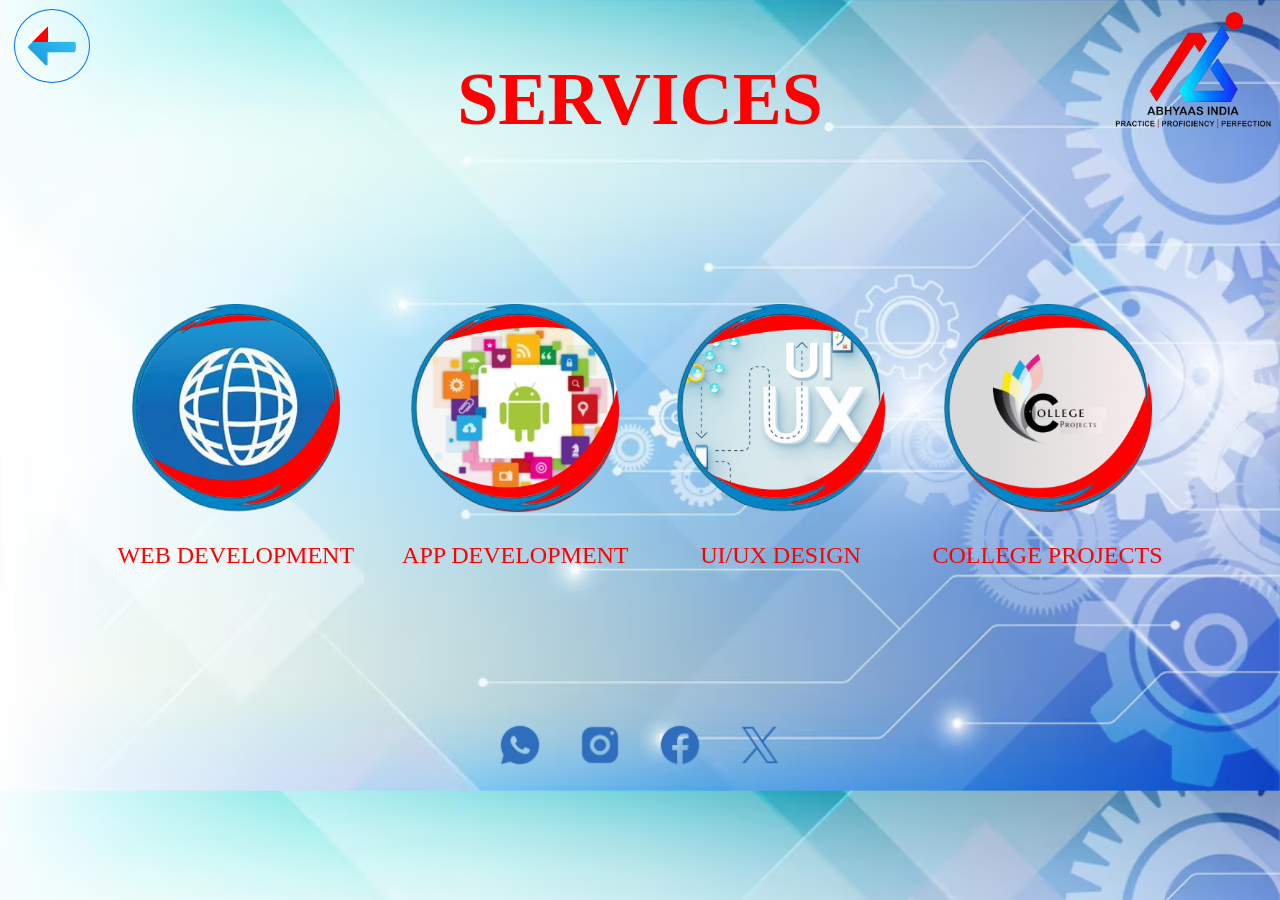
<file: services.html>
<!DOCTYPE html>
<html lang="en">

<head>
    <meta charset="UTF-8">
    <meta name="viewport" content="width=device-width, initial-scale=1.0">
    <title>AbhyaasIndia_training</title>
    <link rel="icon" href="resources/abhyaas_logo.png  ">
    <link rel="stylesheet" href="style_sheets/services.css">
</head>

<body>
    
    <div id="training_main">
        <div id="jfs_navigation">
            <a href="index.html" id="anchor">
                <button id="back_to_home">
                    <span id="span_arrow"><img src="resources/services/back_arrow.png" alt="" id="back_arrow"></span>
                </button>
            </a>
        </div>
        <div id="head">
            <div></div>
            <div id="child_1">
                <h1 id="heading">SERVICES</h1>
            </div>
            <div id="training_row1">
                <a href="index.html"><img src="resources/abhyaas_logo.png" alt="" id="logo"></a>
            </div>
        </div>

        <div id="head2">
            <div id="logo_block">
                <a href="index.html"><img src="resources/abhyaas_logo.png" alt="" id="logo"></a>
            </div>
            <div id="head2_heading">
                <h1 id="heading2">SERVICES</h1>
            </div>
        </div>
        
        <center>
            <div id="training_row2">
                <a href="web_development.html">
                    <img src="resources/services/web_development_image.png" alt="" id="image">
                    <p>WEB DEVELOPMENT</p>
                </a>
                <a href="#">
                    <img src="resources/services/app_development_image.png" alt="" id="image">
                    <p>APP DEVELOPMENT</p>
                </a>
                <a href="#">
                    <img src="resources/services/ui_ux_design_image.png" alt="" id="image">
                    <p>UI/UX DESIGN</p>
                </a>
                <a href="#">
                    <img src="resources/services/college_projects_image.png" alt="" id="image">
                    <p>COLLEGE PROJECTS</p>
                </a>
            </div>
        </center>
        <div id="training_row3" class="fixed-bottom">
            <img src="resources/whatsapp_icon_blue.png" alt="" id="blue_icon1">
            <img src="resources/instagram_icon_blue.png" alt="" id="blue_icon2">
            <img src="resources/facebook_icon_blue.png" alt="" id="blue_icon3">
            <img src="resources/twitter_icon_blue.png" alt="" id="blue_icon4">
        </div>
    </div>

</body>

</html>
</file>
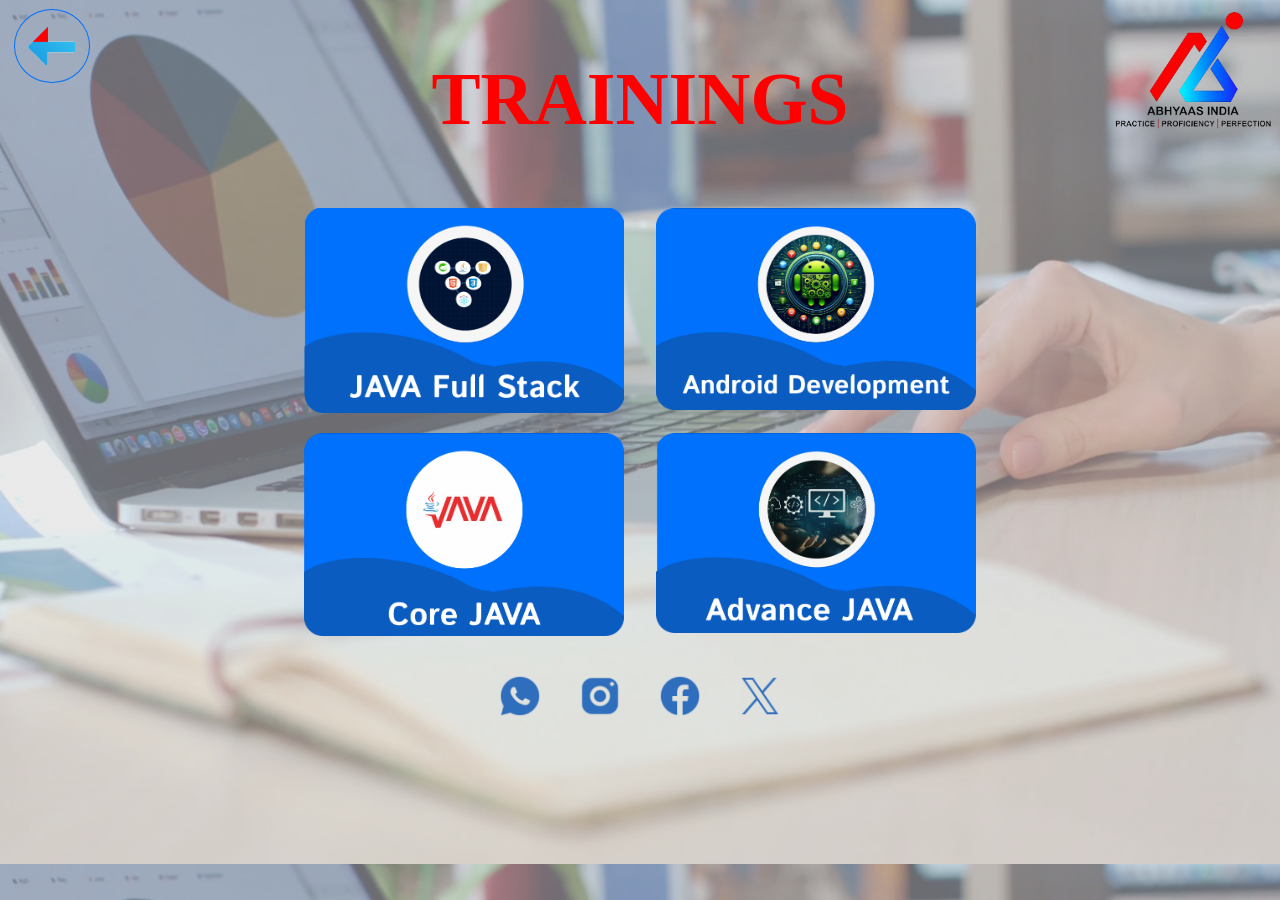
<file: training.html>
<!DOCTYPE html>
<html lang="en">

<head>
    <meta charset="UTF-8">
    <meta name="viewport" content="width=device-width, initial-scale=1.0">
    <title>AbhyaasIndia_training</title>
    <link rel="icon" href="resources/abhyaas_logo.png  ">
    <link rel="stylesheet" href="style_sheets/training.css">
</head>

<body>
    
    <div id="training_main">
        <div id="jfs_navigation">
            <a href="index.html" id="anchor">
                <button id="back_to_home">
                    <span id="span_arrow"><img src="resources/back_arrow_trainingsblock.png" alt="" id="back_arrow"></span>
                </button>
            </a>
        </div>
        <div id="head">
            <div></div>
            <div id="child_1">
                <h1 id="heading">TRAININGS</h1>
            </div>
            <div id="training_row1">
                <a href="index.html"><img src="resources/abhyaas_logo.png" alt="" id="logo"></a>
            </div>
        </div>

        <div id="head2">
            <div id="logo_block">
                <a href="index.html"><img src="resources/abhyaas_logo.png" alt="" id="logo"></a>
            </div>
            <div id="head2_heading">
                <h1 id="heading2">TRAININGS</h1>
            </div>
        </div>
        
        <center>
            <div id="training_row2">
                <a href="javafullstack.html"><img src="resources/java_full_stack_editted_training.png" alt="" id="image"></a>
                <a href="androiddevelopment.html"><img src="resources/android_development_training.png" alt="" id="image"></a>
                <a href="corejava.html"><img src="resources/core_java_training.png" alt="" id="image"></a>
                <a href="advancejava.html"><img src="resources/advance_java_training.png" alt="" id="image"></a>
            </div>
        </center>
        <div id="training_row3">
            <img src="resources/whatsapp_icon_blue.png" alt="" id="blue_icon1">
            <img src="resources/instagram_icon_blue.png" alt="" id="blue_icon2">
            <img src="resources/facebook_icon_blue.png" alt="" id="blue_icon3">
            <img src="resources/twitter_icon_blue.png" alt="" id="blue_icon4">
        </div>
    </div>

</body>

</html>
</file>
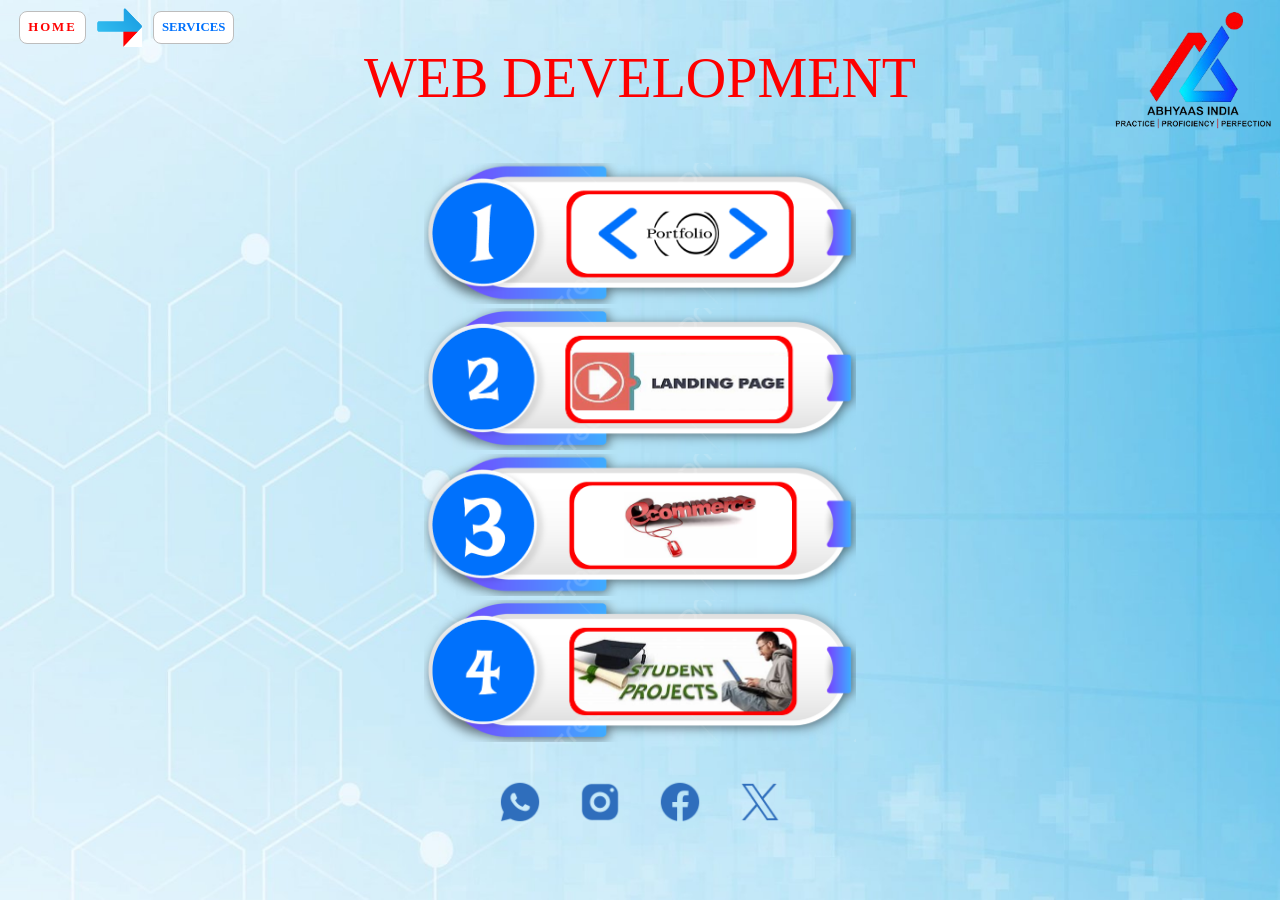
<file: web_development.html>
<!DOCTYPE html>
<html lang="en">

<head>
    <meta charset="UTF-8">
    <meta name="viewport" content="width=device-width, initial-scale=1.0">
    <title>Web Development</title>
    <link rel="icon" href="resources/abhyaas_logo.png  ">
    <link rel="stylesheet" href="style_sheets/web_development.css">
</head>

<body>
    
    <div id="training_main">
        <div id="jfs_navigation">
            <a href="index.html" style="text-decoration: none;"><button id="back_to_home">HOME</button></a>
            <img src="resources/next_arrow 1.png" alt="" id="next_arrow">
            <a href="services.html"><button id="back_to_trainings">SERVICES</button></a>
        </div>
        <div id="head">
            <div></div>
            <div id="child_1">
                <h1 id="heading">WEB DEVELOPMENT</h1>
            </div>
            <div id="training_row1">
                <a href="index.html"><img src="resources/abhyaas_logo.png" alt="" id="logo"></a>
            </div>
        </div>

        <div id="head2">
            <div id="logo_block">
                <a href="index.html"><img src="resources/abhyaas_logo.png" alt="" id="logo"></a>
            </div>
            <div id="head2_heading">
                <h1 id="heading2">WEB DEVELOPMENT</h1>
            </div>
        </div>
        
        <center>
            <div id="training_row2">
                <a href="#"><img src="resources/web_development/portfolio_image.png" alt="" id="image"></a>
                <a href="#"><img src="resources/web_development/landing_page_image.png" alt="" id="image"></a>
                <a href="#"><img src="resources/web_development/ecommerce_image.png" alt="" id="image"></a>
                <a href="#"><img src="resources/web_development/college_projects_image.png" alt="" id="image"></a>
            </div>
        </center>
        <div id="training_row3">
            <img src="resources/whatsapp_icon_blue.png" alt="" id="blue_icon1">
            <img src="resources/instagram_icon_blue.png" alt="" id="blue_icon2">
            <img src="resources/facebook_icon_blue.png" alt="" id="blue_icon3">
            <img src="resources/twitter_icon_blue.png" alt="" id="blue_icon4">
        </div>
    </div>

</body>

</html>
</file>
<file: style_sheets/styles.css>
body{
    background-image: url('../resources/abhyaas_body_bg.jpg');
}
#main{
    display: flex;
    flex-wrap: wrap;
    justify-content: center;
    flex-direction: column;
    row-gap: 3rem;
}
#row1{
    display: flex;
    justify-content: center;
}
#row2{
    display: flex;
    flex-wrap: wrap;
    justify-content: center;
    column-gap: 3rem;
    row-gap: 3rem;
    max-width: 55rem;
}
#row3{
    display: flex;
    justify-content: center;
    column-gap: 2rem;
}
#services_image, #training_image{
    width: 25rem;
    cursor: pointer;
}
#contact_image{
    width: 25rem;
    cursor: pointer;
}
#icon1, #icon2, #icon3, #icon4{
    cursor: pointer;
}




@media (max-width: 864px){
    #logo{
        width: 10rem;
    }
    #services_image, #training_image{
        width: 18rem;
    }
    #contact_image{
        width: 18rem;
    }
    #main{
        row-gap: 2rem;
    }
    #row2{
        row-gap: 1.5rem;
        column-gap: 1.5rem;
    }
    #icon1, #icon2, #icon3, #icon4{
        width: 2.7rem;
    }
}

@media (max-width: 500px){
    #logo{
        width: 10rem;
    }
    #services_image, #training_image{
        width: 18rem;
    }
    #contact_image{
        width: 18rem;
    }
    #icon1, #icon2, #icon3, #icon4{
        width: 2.5rem;
    }
}

@media (max-width: 345px){
    #services_image, #training_image{
        width: 17rem;
    }
    #contact_image{
        width: 17rem;
    }
    #icon1, #icon2, #icon3, #icon4{
        width: 2rem;
    }
}
</file>
<file: style_sheets/advancejava.css>
#javafullstack {
    display: flex;
    justify-content: center;
    column-gap: 2rem;
    font-family: 'Times New Roman', Times, serif;
    width: 100%;
    margin-top: 7rem;
}
#jfs_first {
    width: 50rem;
    padding-top: 1rem;
}
#jfs_second, #jfs_second_disable {
    width: 25rem;
    height: max-content;
    text-align: center;
    border-radius: 10px;
}
#jfs_block1 {
    display: flex;
    column-gap: 2rem;
}
#position_fixed {
    position: fixed;
    margin-top: 1.8rem;
    border: 1px solid rgb(202, 202, 202);
    box-shadow: 0px 0px 10px rgb(176, 176, 176);
    border-radius: 10px;
}
#abhyaasindia_logo {
    width: 9rem;
}
#jfs_heading {
    font-family: 'Times New Roman', Times, serif;
    font-size: 3rem;
    color: #0071FC;
}
#jfs_heading #bold {
    color: #FE0000;
}
#quote {
    font-size: 1.2rem;
}
#stars_red {
    width: 7rem;
}
#jfs_navigation {
    position: fixed;
    z-index: 1;
    background-color: white;
    width: 100%;
    padding: 0.5rem 0rem 2rem 0.5rem;
    top: 0;
}
#hr {
    margin-top: 0;
}
#back_to_home, #back_to_trainings {
    border: 1px solid rgb(189, 189, 189);
    border-radius: 8px;
    padding: 0.5rem;
    margin: 0.2rem;
    color: #FF0000;
    background-color: white;
    cursor: pointer;
    font-family: 'Times New Roman', Times, serif;
    font-weight: bolder;
    font-size: 0.8rem;
}
#back_to_trainings {
    color: #0071FC;
}
#back_to_home:hover, #back_to_trainings:hover {
    box-shadow: 0px 0px 20px rgb(189, 189, 189);
    transition: all 0.5s ease-in-out;
}
#next_arrow {
    width: 2.3rem;
}

#jfs_block2 {
    padding-top: 3.5rem;
}

#heaidng_syllabus {
    font-size: 2.5rem;
}
#syllabus_block1 {
    color: black;
    font-size: 1rem;
}
#headingOne, 
#headingTwo, 
#headingThree, 
#headingFour, 
#headingTenth, 
#headingEleventh, 
#headingTwelfth,
#headingTirteenth,
#headingFourteenth,
#headingFifteenth,
#headingSixteenth,
#headingSeventeenth,
#headingEighteenth,
#headingNineteenth,
#headingTwentyfirst,
#headingTwentysecond,
#headingTwentythird,
#headingTwentyfourth,
#headingTwentyfifth,
#headingTwentysixth,
#headingTwentyseventh,
#headingTwentyeighth,
#headingTwentynineth,
#headingThirtyfirst,
#headingThirtysecond,
#headingThirtythird,
#headingThirtyfourth,
#headingThirtyfifth,
#headingThirtysixth,
#headingThirtyseventh {
    background-color: white;
}
#syllabus_contents_list {
    margin: 0.5rem;
    padding: 1rem;
    box-shadow: 5px 5px 15px rgb(176, 176, 176);
    border-radius: 10px;
}
#accordion:active{
    text-decoration: none;
}

#price_block {
    padding: 1.2rem 0rem 0rem 0rem;
}
#core_JAVA_image {
    width: 90%;
    transition: transform 0.2s;
    border-radius: 10px;
}
#core_JAVA_image:hover {
    transform: scale(1.03);
    transition: all 0.5s ease-in-out;
}
#timer {
    width: 1.9rem;
    margin-top: 0.2rem;
    display: inline-block;
}
#validity {
    display: inline-block;
    font-size: 1.5rem;
    font-family: 'Times New Roman', Times, serif;
    vertical-align: top;
}
#price {
    color: #FE0000;
}
#details {
    padding-top: 4rem;
}

#jfs_second_disable {
    display: none;
}

@media (max-width: 900px) {
    #javafullstack {
        display: flex;
        flex-wrap: wrap-reverse;
        margin-top: 3.5rem;
    }
    #jfs_second {
        display: none;
    }
    #jfs_second_disable {
        display: block;
        border: 1px solid rgb(202, 202, 202);
        box-shadow: 0px 0px 10px rgb(176, 176, 176);
        border-radius: 10px;
    }
    #jfs_block1 {
        text-align: center;
    }
    #jfs_block1 {
        display: flex;
        flex-wrap: wrap;
        justify-content: center;
    }
}

@media (max-width: 800px) {
    #jfs_first {
        width: 90%;
        padding-top: 1rem;
    }
    #jfs_second, #jfs_second_disable {
        width: 70%;
        height: max-content;
        text-align: center;
        border: 1px solid rgb(202, 202, 202);
        border-radius: 10px;
    }
}

@media (max-width: 700px) {
    #jfs_first {
        margin-top: 0;
        padding-top: 0;
    }
    #abhyaasindia_logo {
        width: 6rem;
    }
    #jfs_heading {
        font-size: 2rem;
    }
    #quote {
        font-size: 1rem;
    }
    #back_to_home, #back_to_trainings {
        padding: 0.2rem;
        margin-top: 0.2rem;
        border-radius: 6px;
        font-size: 0.5rem;
    }
    #next_arrow {
        width: 1.2rem;
    }
}

@media (max-width: 340px) {
    #syllabus_block1 {
        font-size: 0.8rem;
    }
}

@media (max-width: 310px) {
    #syllabus_block1 {
        font-size: 0.6rem;
    }
}
</file>
<file: style_sheets/androiddevelopment.css>
#javafullstack {
    display: flex;
    justify-content: center;
    column-gap: 2rem;
    font-family: 'Times New Roman', Times, serif;
    width: 100%;
    margin-top: 7rem;
}
#jfs_first {
    width: 50rem;
    padding-top: 1rem;
}
#jfs_second, #jfs_second_disable {
    width: 25rem;
    height: max-content;
    text-align: center;
    border-radius: 10px;
}
#jfs_block1 {
    display: flex;
    column-gap: 2rem;
}
#position_fixed {
    position: fixed;
    margin-top: 1.8rem;
    border: 1px solid rgb(202, 202, 202);
    box-shadow: 0px 0px 10px rgb(176, 176, 176);
    border-radius: 10px;
}
#abhyaasindia_logo {
    width: 9rem;
}
#jfs_heading {
    font-family: 'Times New Roman', Times, serif;
    font-size: 3rem;
    color: #FE0000;
}
#jfs_heading #bold {
    color: #0071FC;
}
#quote {
    font-size: 1.2rem;
}
#stars_red {
    width: 7rem;
}
#jfs_navigation {
    position: fixed;
    z-index: 1;
    background-color: white;
    width: 100%;
    padding: 0.5rem 0rem 2rem 0.5rem;
    top: 0;
}
#hr {
    margin-top: 0;
}
#back_to_home, #back_to_trainings {
    border: 1px solid rgb(189, 189, 189);
    border-radius: 8px;
    padding: 0.5rem;
    margin: 0.2rem;
    color: #FF0000;
    background-color: white;
    cursor: pointer;
    font-family: 'Times New Roman', Times, serif;
    font-weight: bolder;
    font-size: 0.8rem;
}
#back_to_trainings {
    color: #0071FC;
}
#back_to_home:hover, #back_to_trainings:hover {
    box-shadow: 0px 0px 20px rgb(189, 189, 189);
    transition: all 0.5s ease-in-out;
}
#next_arrow {
    width: 2.3rem;
}
#jfs_block2 {
    padding-top: 3.5rem;
}

#heaidng_syllabus {
    font-size: 2.5rem;
}
#syllabus_block1 {
    color: black;
    font-size: 1rem;
}
#headingOne, 
#headingTwo, 
#headingThree, 
#headingFour, 
#headingFive, 
#headingSix, 
#headingSeven,
#headingEight,
#headingNine,
#headingTen,
#headingEleven,
#headingTwelve,
#headingThirteen,
#headingFourteen {
    background-color: white;
}
#syllabus_contents_list {
    margin: 0.5rem;
    padding: 1rem;
    box-shadow: 5px 5px 15px rgb(176, 176, 176);
    border-radius: 10px;
}
#accordion:active{
    text-decoration: none;
}

#price_block {
    padding: 1.2rem 0rem 0rem 0rem;
}
#core_JAVA_image {
    width: 90%;
    transition: transform 0.2s;
    border-radius: 10px;
}
#core_JAVA_image:hover {
    transform: scale(1.03);
    transition: all 0.5s ease-in-out;
}
#timer {
    width: 1.9rem;
    margin-top: 0.2rem;
    display: inline-block;
}
#validity {
    display: inline-block;
    font-size: 1.5rem;
    font-family: 'Times New Roman', Times, serif;
    vertical-align: top;
}
#price {
    color: #FE0000;
}
#details {
    padding-top: 4rem;
}

#jfs_second_disable {
    display: none;
}

@media (max-width: 900px) {
    #javafullstack {
        display: flex;
        flex-wrap: wrap-reverse;
        margin-top: 3.5rem;
    }
    #jfs_second {
        display: none;
    }
    #jfs_second_disable {
        display: block;
        border: 1px solid rgb(202, 202, 202);
        box-shadow: 0px 0px 10px rgb(176, 176, 176);
        border-radius: 10px;
    }
    #jfs_block1 {
        text-align: center;
    }
    #jfs_block1 {
        display: flex;
        flex-wrap: wrap;
        justify-content: center;
    }
}

@media (max-width: 800px) {
    #jfs_first {
        width: 90%;
        padding-top: 1rem;
    }
    #jfs_second, #jfs_second_disable {
        width: 70%;
        height: max-content;
        text-align: center;
        border: 1px solid rgb(202, 202, 202);
        border-radius: 10px;
    }
}

@media (max-width: 700px) {
    #jfs_first {
        margin-top: 0;
        padding-top: 0;
    }
    #abhyaasindia_logo {
        width: 6rem;
    }
    #jfs_heading {
        font-size: 2rem;
    }
    #quote {
        font-size: 1rem;
    }
    #back_to_home, #back_to_trainings {
        padding: 0.2rem;
        margin-top: 0.2rem;
        border-radius: 6px;
        font-size: 0.5rem;
    }
    #next_arrow {
        width: 1.2rem;
    }
}

@media (max-width: 340px) {
    #syllabus_block1 {
        font-size: 0.8rem;
    }
}

@media (max-width: 310px) {
    #syllabus_block1 {
        font-size: 0.6rem;
    }
}
</file>
<file: style_sheets/contact.css>
#contact_body {
    background: linear-gradient(45deg,#0071FC, #fff7f9);
    background-size: cover;
    background-attachment: fixed;
    margin: 0;
    padding: 0;
    padding-bottom: 2rem;
}
#left_triangle {
    width: 20%;
}
#contact_heading {
    color: #FE0000;
    font-size: 4rem;
    font-weight: 100;
    letter-spacing: 5px;
    display: inline-flex;
    vertical-align: top;
    margin-top: 8rem;
    padding-left: 15%;
}
#contact_heading_disable {
    display: none;
}
#span1 {
    display: none;
}
#contact_main {
    display: flex;
    flex-wrap: wrap;
    justify-content: center;
    column-gap: 2rem;
    row-gap: 2rem;
}
#section1, #section2 {
    border-radius: 6px;
}
#section1 {
    padding: 3rem;
}
#section2 {
    padding: 1rem;
    background-color: white;
}
#company_mail, #company_mobnum {
    color: black;
    display: inline-block;
    vertical-align: top;
    margin-top: 0.7rem;
    padding: 0rem 1rem;
}
#row3 {
    display: flex;
    column-gap: 1.5rem;
    padding: 3rem;
}
#icon1, #icon2, #icon3, #icon4{
    width: 2rem;
    cursor: pointer;
}
#fname, #email {
    margin: 1rem;
    height: 2rem;
    width: 90%;
    border: none;
    border-bottom: 1px solid black;
}
#textarea {
    margin: 1rem;
    max-width:500px;
    width: 37.5rem;
    height: 6rem;
    margin-bottom: 1.5rem;
    border: none;
    border-bottom: 1px solid black;
}
#send {
    background-color: #FE0000;
    color: white;
    border: none;
    padding: 1rem 2rem;
    border-radius: 5px;
    float: right;
    margin: 0rem 1.5rem;
    cursor: pointer;
}
.input:focus {
    background-color: #fff7f9;
}



@media (max-width: 1000px) {
    #left_triangle {
        display: none;
    }
    #span1 {
        display: flex;
        justify-content: center;
    }
    #logo_contact {
        width: 8rem;
    }
    #contact_heading {
        display: none;
    }
    #contact_heading_disable {
        display: block;
        color: #FE0000;
        font-size: 2rem;
        font-weight: 100;
        letter-spacing: 5px;
    }
    #row3 {
        text-align: center;
    }
}
@media (max-width: 700px) {
    #section1 {
        width: 20rem;
    }
    #section2 {
        width: 30rem;
    }
    #textarea {
        max-width: 430px;
    }
}
@media (max-width: 530px) {
    #section1 {
        width: 20rem;
    }
    #section2 {
        width: 25rem;
    }
    #mail_image, #call_image {
        width: 1rem;
    }
    #icon1, #icon2, #icon3, #icon4{
        width: 1.5rem;
    }
    #textarea {
        max-width: 360px;
    }
    #company_mail, #company_mobnum {
        margin-top: 0;
        font-size: 0.8rem;
    }
}
@media (max-width: 430px) {
    #section1 {
        width: 15rem;
        margin: 0;
        padding: 1rem 2rem 0 2rem;
    }
    #section2 {
        width: 20rem;
    }
    #row3 {
        padding: 1rem;
    }
    #textarea {
        max-width: 290px;
    }
    #logo_contact {
        width: 6rem;
    }
}
@media (max-width: 400px) {
    #section2 {
        width: 15rem;
    }
    #textarea {
        max-width: 215px;
    }
}
</file>
<file: style_sheets/javafullstack.css>
#javafullstack {
    display: flex;
    justify-content: center;
    column-gap: 2rem;
    font-family: 'Times New Roman', Times, serif;
    width: 100%;
    margin-top: 7rem;
}
#jfs_first {
    width: 50rem;
    padding-top: 1rem;
}
#jfs_second, #jfs_second_disable {
    width: 25rem;
    height: max-content;
    text-align: center;
    border-radius: 10px;
}
#jfs_block1 {
    display: flex;
    column-gap: 2rem;
}
#position_fixed {
    position: fixed;
    margin-top: 1.8rem;
    border: 1px solid rgb(202, 202, 202);
    box-shadow: 0px 0px 10px rgb(176, 176, 176);
    border-radius: 10px;
}
#abhyaasindia_logo {
    width: 9rem;
}
#jfs_heading {
    font-family: 'Times New Roman', Times, serif;
    font-size: 3rem;
    color: #FE0000;
}
#jfs_heading #bold {
    color: #0071FC;
}
#quote {
    font-size: 1.2rem;
}
#stars_red {
    width: 7rem;
}

#jfs_navigation {
    position: fixed;
    z-index: 1;
    background-color: white;
    width: 100%;
    padding: 0.5rem 0rem 2rem 0.5rem;
    top: 0;
}
#hr {
    margin-top: 0;
}
#back_to_home, #back_to_trainings {
    border: 1px solid rgb(189, 189, 189);
    border-radius: 8px;
    padding: 0.5rem;
    margin: 0.2rem;
    color: #FF0000;
    background-color: white;
    cursor: pointer;
    font-family: 'Times New Roman', Times, serif;
    font-weight: bolder;
    font-size: 0.8rem;
}
#back_to_trainings {
    color: #0071FC;
}
#back_to_home:hover, #back_to_trainings:hover {
    box-shadow: 0px 0px 20px rgb(189, 189, 189);
    transition: all 0.5s ease-in-out;
}
#next_arrow {
    width: 2.3rem;
}

#jfs_block2 {
    padding-top: 3.5rem;
}

#heaidng_syllabus {
    font-size: 2.5rem;
}
#syllabus_block1 {
    color: black;
    font-size: 1rem;
}
#headingOne, 
#headingTwo, 
#headingThree, 
#headingFour, 
#headingFifth, 
#headingSixth, 
#headingSeventh, 
#headingEighth, 
#headingNinth, 
#headingTenth, 
#headingEleventh, 
#headingTwelfth,
#headingTirteenth,
#headingFourteenth,
#headingFifteenth,
#headingSixteenth,
#headingSeventeenth,
#headingEighteenth,
#headingNineteenth,
#headingTwentyfirst,
#headingTwentysecond,
#headingTwentythird,
#headingTwentyfourth,
#headingTwentyfifth,
#headingTwentysixth,
#headingTwentyseventh,
#headingTwentyeighth,
#headingTwentyninth,
#headingTirtyfirst,
#headingTirtysecond,
#headingTirtythird,
#headingTirtyfourth,
#headingTirtyfifth,
#headingTirtysixth,
#headingTirtyseventh,
#headingTirtyeighth,
#headingTirtyninth,
#headingFourtyfirst,
#headingFourtysecond,
#headingFourtythird,
#headingFourtyfourth,
#headingFourtyfifth,
#headingFourtysixth,
#headingFourtyseventh,
#headingFourtyeighth,
#headingFourtyninth,
#headingFiftyfirst,
#headingFiftysecond,
#headingFiftythird,
#headingFiftyfourth,
#headingFiftyfifth,
#headingFiftysixth,
#headingFiftyseventh,
#headingFiftyeighth,
#headingFiftyninth,
#headingSixtyfirst,
#headingSixtysecond,
#headingSixtythird,
#headingSixtyfourth,
#headingSixtyfifth,
#headingSixtysixth,
#headingSixtyseventh,
#headingSixtyeighth,
#headingSixtyninth,
#headingSeventyfirst,
#headingSeventysecond,
#headingSeventythird,
#headingSeventyfourth,
#headingSeventyfifth,
#headingSeventysixth,
#headingSeventyseventh,
#headingSeventyeighth,
#headingSeventyninth,
#headingEightyfirst,
#headingEightysecond,
#headingEightythird,
#headingEightyfourth,
#headingEightyfifth,
#headingEightysixth,
#headingEightyseventh,
#headingEightyeighth,
#headingEightyninth,
#headingNintyfirst,
#headingNintysecond,
#headingNintythird,
#headingNintyfourth,
#headingNintyfifth,
#headingNintysixth,
#headingNintyseventh,
#headingNintyeighth,
#headingNintyninth,
#headingHundredfirst,
#headingHundredsecond,
#headingHundredthird,
#headingHundredfourth,
#headingHundredfifth,
#headingHundredsixth,
#headingHundredseventh,
#headingHundredeighth,
#headingHundredninth,
#headingHundredtenth,
#headingHundredeleventh,
#headingHundredtwelfth,
#headingHundredtirteenth,
#headingHundredfourteenth,
#headingHundredfifteenth,
#headingHundredsixteenth,
#headingHundredseventeenth,
#headingHundredeighteenth,
#headingHundrednineteenth,
#headingHundredtwentyfirst,
#headingHundredtwentysecond,
#headingHundredtwentythird,
#headingHundredtwentyfourth,
#headingHundredtwentyfifth,
#headingHundredtwentysixth,
#headingHundredtwentyseventh,
#headingHundredtwentyeighth,
#headingHundredtwentyninth,
#headingHundredtirtyfirst,
#headingHundredtirtysecond,
#headingHundredtirtythird,
#headingHundredtirtyfourth,
#headingHundredtirtyfifth,
#headingHundredtirtysixth,
#headingHundredtirtyseventh,
#headingHundredtirtyeighth,
#headingHundredtirtyninth,
#headingHundredfourtyfirst,
#headingHundredfourtysecond,
#headingHundredfourtythird,
#headingHundredfourtyfourth,
#headingHundredfourtyfifth,
#headingHundredfourtysixth,
#headingHundredfourtyseventh,
#headingHundredfourtyeighth,
#headingHundredfourtyninth,
#headingHundredfiftyfirst,
#headingHundredfiftysecond,
#headingHundredfiftythird,
#headingHundredfiftyfourth,
#headingHundredfiftyfifth,
#headingHundredfiftysixth,
#headingHundredfiftyseventh, 
#headingHundredfiftyeighth {
    background-color: white;
}
#syllabus_contents_list {
    margin: 0.5rem;
    padding: 1rem;
    box-shadow: 5px 5px 15px rgb(176, 176, 176);
    border-radius: 10px;
}
#accordion:active{
    text-decoration: none;
}

#price_block {
    padding: 1.2rem 0rem 0rem 0rem;
}
#core_JAVA_image {
    width: 90%;
    transition: transform 0.2s;
    border-radius: 10px;
}
#core_JAVA_image:hover {
    transform: scale(1.03);
    transition: all 0.5s ease-in-out;
}
#timer {
    width: 1.9rem;
    margin-top: 0.2rem;
    display: inline-block;
}
#validity {
    display: inline-block;
    font-size: 1.5rem;
    font-family: 'Times New Roman', Times, serif;
    vertical-align: top;
}
#price {
    color: #FE0000;
}
#details {
    padding-top: 4rem;
}

#jfs_second_disable {
    display: none;
}

@media (max-width: 900px) {
    #javafullstack {
        display: flex;
        flex-wrap: wrap-reverse;
        margin-top: 5rem;
    }
    #jfs_second {
        display: none;
    }
    #jfs_second_disable {
        display: block;
        border: 1px solid rgb(202, 202, 202);
        box-shadow: 0px 0px 10px rgb(176, 176, 176);
        border-radius: 10px;
    }
    #jfs_block1 {
        text-align: center;
    }
    #jfs_block1 {
        display: flex;
        flex-wrap: wrap;
        justify-content: center;
    }
}

@media (max-width: 800px) {
    #jfs_first {
        width: 90%;
        padding-top: 1rem;
    }
    #jfs_second, #jfs_second_disable {
        width: 70%;
        height: max-content;
        text-align: center;
        border: 1px solid rgb(202, 202, 202);
        border-radius: 10px;
    }
}

@media (max-width: 700px) {
    #jfs_first {
        margin-top: 0;
        padding-top: 0;
    }
    #abhyaasindia_logo {
        width: 6rem;
    }
    #jfs_heading {
        font-size: 2rem;
    }
    #quote {
        font-size: 1rem;
    }
    #back_to_home, #back_to_trainings {
        padding: 0.2rem;
        margin-top: 0.2rem;
        border-radius: 6px;
        font-size: 0.5rem;
    }
    #next_arrow {
        width: 1.2rem;
    }
}

@media (max-width: 400px) {
    #syllabus_block1 {
        font-size: 0.9rem;
    }
}
@media (max-width: 340px) {
    #syllabus_block1 {
        font-size: 0.8rem;
    }
}

@media (max-width: 310px) {
    #syllabus_block1 {
        font-size: 0.6rem;
    }
}
</file>
<file: style_sheets/services.css>
body {
    background-image: url('../resources/services/services_backgrounnd.avif');
    background-size: cover;
}
#training_main {
    display: flex;
    justify-content: center;
    flex-direction: column;
    row-gap: 7rem;
}
#head {
    display: flex;
    justify-content: space-between;
    flex-wrap: wrap-reverse;
}
#head2 {
    display: none;
}
#child_1 {
    font-size: 2.3rem;
    display: flex;
    justify-content: center;
    padding-left: 10rem;
    font-family: Cambria, Cochin, Georgia, Times, 'Times New Roman', serif;
}
#heading,
#heading2 {
    color: #FE0000;
    font-family: 'Times New Roman', Times, serif;
}
#head2_heading {
    font-size: 2rem;
    font-family: Cambria, Cochin, Georgia, Times, 'Times New Roman', serif;
}
#logo {
    width: 10rem;
}
#training_row2 {
    display: flex;
    flex-wrap: wrap;
    justify-content: center;
    column-gap: 3rem;
    row-gap: 1rem;
    max-width: 90rem;
}
#training_row2 a {
    text-decoration: none;
    color: #FE0000;
    font-size: 1.5rem;
}
#image {
    width: 13rem;
}
#training_row3 {
    display: flex;
    justify-content: center;
    column-gap: 2rem;
    padding-top: 1rem;
}
#blue_icon1,
#blue_icon2,
#blue_icon3,
#blue_icon4 {
    width: 3rem;
    height: 3rem;
}

#jfs_navigation {
    position: fixed;    
    top: 0;
}
#back_to_home {
    border: none;
    border-radius: 8px;
    background-color: transparent;
    cursor: pointer;
    font-family: 'Times New Roman', Times, serif;
    font-weight: bolder;
    letter-spacing: 2px;
    font-size: 1.3rem;
    display: flex;
    column-gap: 1rem;
}
#anchor {
    text-decoration: none;
}
#back_to_home:hover {
    box-shadow: 0px 0px 20px rgb(189, 189, 189);
    transition: all 0.5s ease-in-out;
}
#back_arrow {
    width: 3rem;
    margin-top: 0.5rem;
    border: 1px solid  #0071FC;
    border-radius: 50%;
    padding: 1rem 0.8rem;
}

@media (max-width: 848px) {
    #child_1 {
        font-size: 2rem;
        display: block;
        padding-left: 16%;
    }
    #logo {
        width: 8rem;
        float: right;
    }
    #heading2 {
        text-align: center;
        margin-top: 0;
        font-size: 3rem;
    }
    #training_main {
        row-gap: 0rem;
    }
    #training_row2 {
        column-gap: 10rem;
        row-gap: 1rem;
        max-width: 35rem;
    }
    #image {
        width: 10rem;
    }
}

@media (max-width: 730px) {
    #span_home {
        display: none;
    }
}

@media (max-width: 620px) {
    #head {
        display: none;
    }
    #head2 {
        display: flex;
        flex-wrap: wrap;
        flex-direction: column;
        justify-content: center;
        text-align: center;
    }
    #heading2 {
        text-align: center;
        font-size: 2rem;
        display: inline;
    }
    #logo_block {
        text-align: center;
        display: flex;
        justify-content: center;
    }
    #training_row2 {
        row-gap: 0.1rem;
        max-width: 20rem;
        margin-top: 2rem;
    }
    #image {
        width: 7rem;
    }
    #logo {
        width: 5rem;
    }
    #training_main {
        row-gap: 0rem;
    }
    #training_row2 a {
        padding: 0;
    }
    #training_row2 a p {
        font-size: 0.8rem;
    }
    #back_arrow {
        width: 1.5rem;
    }
    #blue_icon1,
    #blue_icon2,
    #blue_icon3,
    #blue_icon4 {
        width: 3rem;
        height: 3rem;
    }
}
</file>
<file: style_sheets/training.css>
body {
    background-image: url('../resources/trainings_bg.png');
    background-size: cover;
}
#training_main {
    display: flex;
    justify-content: center;
    flex-direction: column;
    row-gap: 1rem;
}
#head {
    display: flex;
    justify-content: space-between;
    flex-wrap: wrap-reverse;
}
#head2 {
    display: none;
}
#child_1 {
    font-size: 2.3rem;
    display: flex;
    justify-content: center;
    padding-left: 10rem;
    font-family: Cambria, Cochin, Georgia, Times, 'Times New Roman', serif;
}
#heading,
#heading2 {
    color: #FE0000;
    font-family: 'Times New Roman', Times, serif;
}
#head2_heading {
    font-size: 2rem;
}
#logo {
    width: 10rem;
}
#training_row2 {
    display: flex;
    flex-wrap: wrap;
    justify-content: center;
    column-gap: 2rem;
    row-gap: 1rem;
    max-width: 55rem;
}
#image {
    width: 20rem;
}
#training_row3 {
    display: flex;
    justify-content: center;
    column-gap: 2rem;
    padding-top: 1rem;
}
#blue_icon1,
#blue_icon2,
#blue_icon3,
#blue_icon4 {
    width: 3rem;
    height: 3rem;
}

#jfs_navigation {
    position: fixed;    
    top: 0;
}
#back_to_home {
    border: none;
    border-radius: 8px;
    background-color: transparent;
    cursor: pointer;
    font-family: 'Times New Roman', Times, serif;
    font-weight: bolder;
    letter-spacing: 2px;
    font-size: 1.3rem;
    display: flex;
    column-gap: 1rem;
}
#anchor {
    text-decoration: none;
}
#back_to_home:hover {
    box-shadow: 0px 0px 20px rgb(189, 189, 189);
    transition: all 0.5s ease-in-out;
}
#back_arrow {
    width: 3rem;
    margin-top: 0.5rem;
    border: 1px solid  #0071FC;
    border-radius: 50%;
    padding: 1rem 0.8rem;
}

@media (max-width: 848px) {
    #child_1 {
        font-size: 2rem;
        display: block;
        padding-left: 16%;
    }
    #logo {
        width: 8rem;
        float: right;
    }
    #heading2 {
        text-align: center;
        margin-top: 0;
        font-size: 2rem;
    }
    #training_main {
        row-gap: 0rem;
    }
    #training_row2 {
        column-gap: 10rem;
        row-gap: 1rem;
        max-width: 35rem;
    }
    #image {
        width: 14rem;
    }
}

@media (max-width: 730px) {
    #span_home {
        display: none;
    }
}

@media (max-width: 620px) {
    #head {
        display: none;
    }
    #head2 {
        display: flex;
        flex-wrap: wrap;
        flex-direction: column;
        justify-content: center;
        text-align: center;
    }
    #heading2 {
        text-align: center;
        font-size: 3rem;
        display: inline;
    }
    #logo_block {
        text-align: center;
        display: flex;
        justify-content: center;
    }
    #training_row2 {
        column-gap: 10rem;
        row-gap: 1.2rem;
        max-width: 20rem;
        margin-top: 0;
    }
    #image {
        width: 13rem;
    }
    #logo {
        width: 5rem;
    }
    #training_main {
        row-gap: 1rem;
    }
    #back_arrow {
        width: 1.5rem;
    }
    #blue_icon1,
    #blue_icon2,
    #blue_icon3,
    #blue_icon4 {
        width: 1.5rem;
        height: 1.5rem;
    }
}
</file>
<file: style_sheets/web_development.css>
body {
    background-image: url('../resources/web_development/web_development_background_image.jpg');
    background-size: cover;
    background-attachment: fixed;
}
#training_main {
    display: flex;
    justify-content: center;
    flex-direction: column;
    row-gap: 1rem;
}
#head {
    display: flex;
    justify-content: space-between;
    flex-wrap: wrap-reverse;
}
#head2 {
    display: none;
}
#child_1 {
    font-size: 2.3rem;
    display: flex;
    justify-content: center;
    padding-left: 10rem;
    font-family: Cambria, Cochin, Georgia, Times, 'Times New Roman', serif;
}
#heading,
#heading2 {
    color: #FE0000;
    font-family: 'Times New Roman', Times, serif;
    font-size: 3.5rem;
    font-weight: 100;
}
#head2_heading {
    font-size: 2rem;
}
#logo {
    width: 10rem;
}
#training_row2 {
    display: flex;
    flex-wrap: wrap;
    justify-content: center;
    max-width: 40rem;
}
#image {
    width: 27rem;
}
#training_row3 {
    display: flex;
    justify-content: center;
    column-gap: 2rem;
    padding-top: 1rem;
}
#blue_icon1,
#blue_icon2,
#blue_icon3,
#blue_icon4 {
    width: 3rem;
    height: 3rem;
}

#jfs_navigation {
    position: fixed;    
    top: 0;
}
#back_to_home {
    border: none;
    border-radius: 8px;
    background-color: transparent;
    cursor: pointer;
    font-family: 'Times New Roman', Times, serif;
    font-weight: bolder;
    letter-spacing: 2px;
    font-size: 1.3rem;
    display: flex;
    column-gap: 1rem;
}
#anchor {
    text-decoration: none;
}
#back_to_home:hover {
    box-shadow: 0px 0px 20px rgb(189, 189, 189);
    transition: all 0.5s ease-in-out;
}
#back_arrow {
    width: 3rem;
    margin-top: 0.5rem;
    border: 1px solid  #0071FC;
    border-radius: 50%;
    padding: 1rem 0.8rem;
}

#jfs_navigation {
    display: flex;
    position: fixed;
    width: 100%;
    padding: 0.5rem 0rem 2rem 0.5rem;
    top: 0;
}
#back_to_home, #back_to_trainings {
    border: 1px solid rgb(189, 189, 189);
    border-radius: 8px;
    padding: 0.5rem;
    margin: 0.2rem;
    color: #FF0000;
    background-color: white;
    cursor: pointer;
    font-family: 'Times New Roman', Times, serif;
    font-weight: bolder;
    font-size: 0.8rem;
}
#back_to_trainings {
    color: #0071FC;
}
#next_arrow {
    width: 2.8rem;
    padding: 0rem 0.5rem;
}

@media (max-width: 900px) {
    body {
        height: 100vh;
    }
    #child_1 {
        font-size: 2rem;
        display: block;
        padding-left: 16%;
    }
    #logo {
        width: 8rem;
        float: right;
    }
    #heading2 {
        text-align: center;
        margin-top: 0;
        font-size: 2rem;
    }
    #training_main {
        row-gap: 0rem;
    }
    #training_row2 {
        column-gap: 10rem;
        row-gap: 1rem;
        max-width: 35rem;
    }
}


@media (max-width: 830px) {
    #span_home {
        display: none;
    }
    #head {
        display: none;
    }
    #head2 {
        display: flex;
        flex-wrap: wrap;
        flex-direction: column;
        justify-content: center;
        text-align: center;
    }
    #heading2 {
        text-align: center;
        font-size: 2.5rem;
        display: inline;
    }
    #logo_block {
        text-align: center;
        display: flex;
        justify-content: center;
    }
    #training_row2 {
        max-width: 20rem;
        margin-top: 1rem;
    }
    #image {
        width: 20rem;
    }
    #logo {
        width: 7rem;
        padding-top: 3rem;
    }
    #training_main {
        row-gap: 1rem;
    }
    #back_arrow {
        width: 1rem;
    }
    #blue_icon1,
    #blue_icon2,
    #blue_icon3,
    #blue_icon4 {
        width: 1.5rem;
        height: 1.5rem;
    }
}

@media (max-width:700px) {
    #back_to_home, #back_to_trainings {
        padding: 0.2rem;
        margin-top: 0.2rem;
        border-radius: 6px;
        font-size: 0.5rem;
    }
    #next_arrow {
        width: 1.2rem;
    }
    #logo {
        width: 6rem;
        padding-top: 3rem;
    }
    #heading2 {
        font-size: 2.2rem;
    }
}

@media (max-width: 500px) {
    #image {
        width: 18rem;
    }
    #training_row2 {
        row-gap: 1.5rem;
        padding-top: 1rem;
    }
    #heading2 {
        font-size: 2rem;
        padding-top: 0.5rem;
    }
}
</file>
